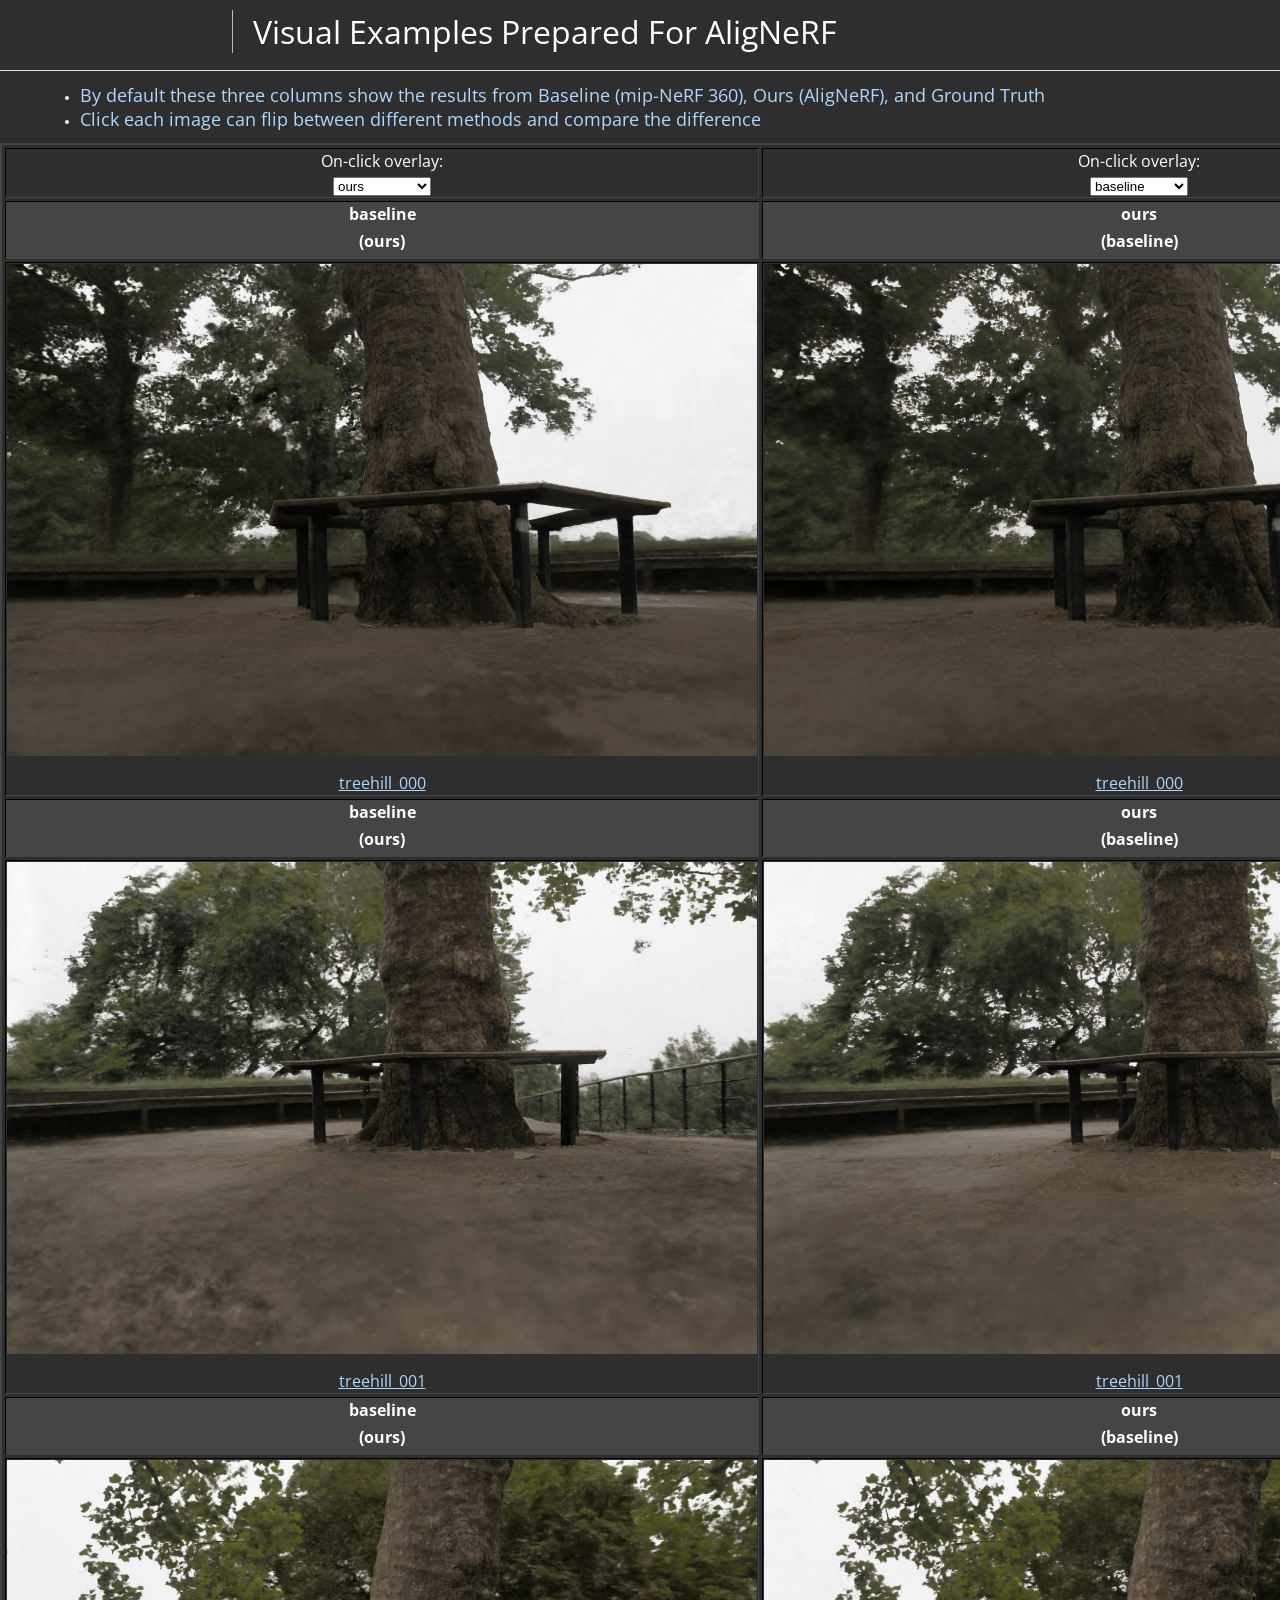
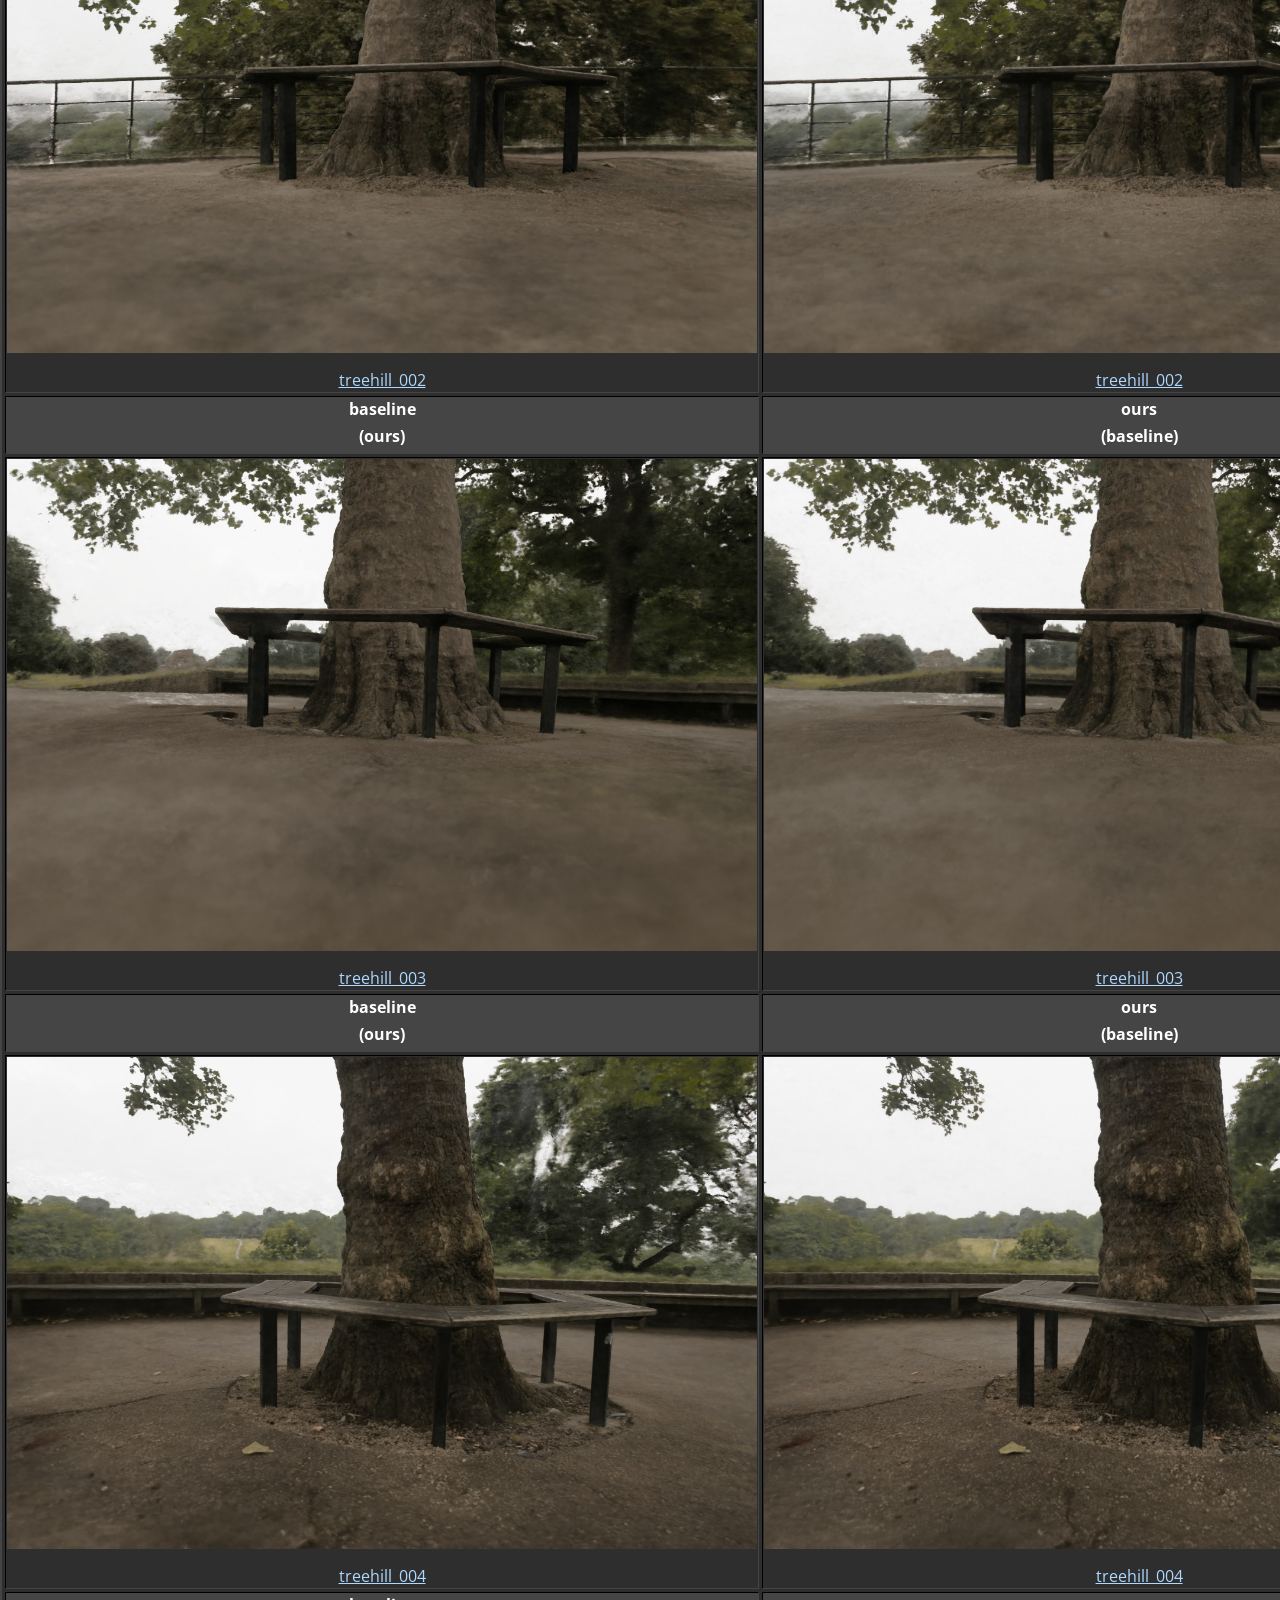
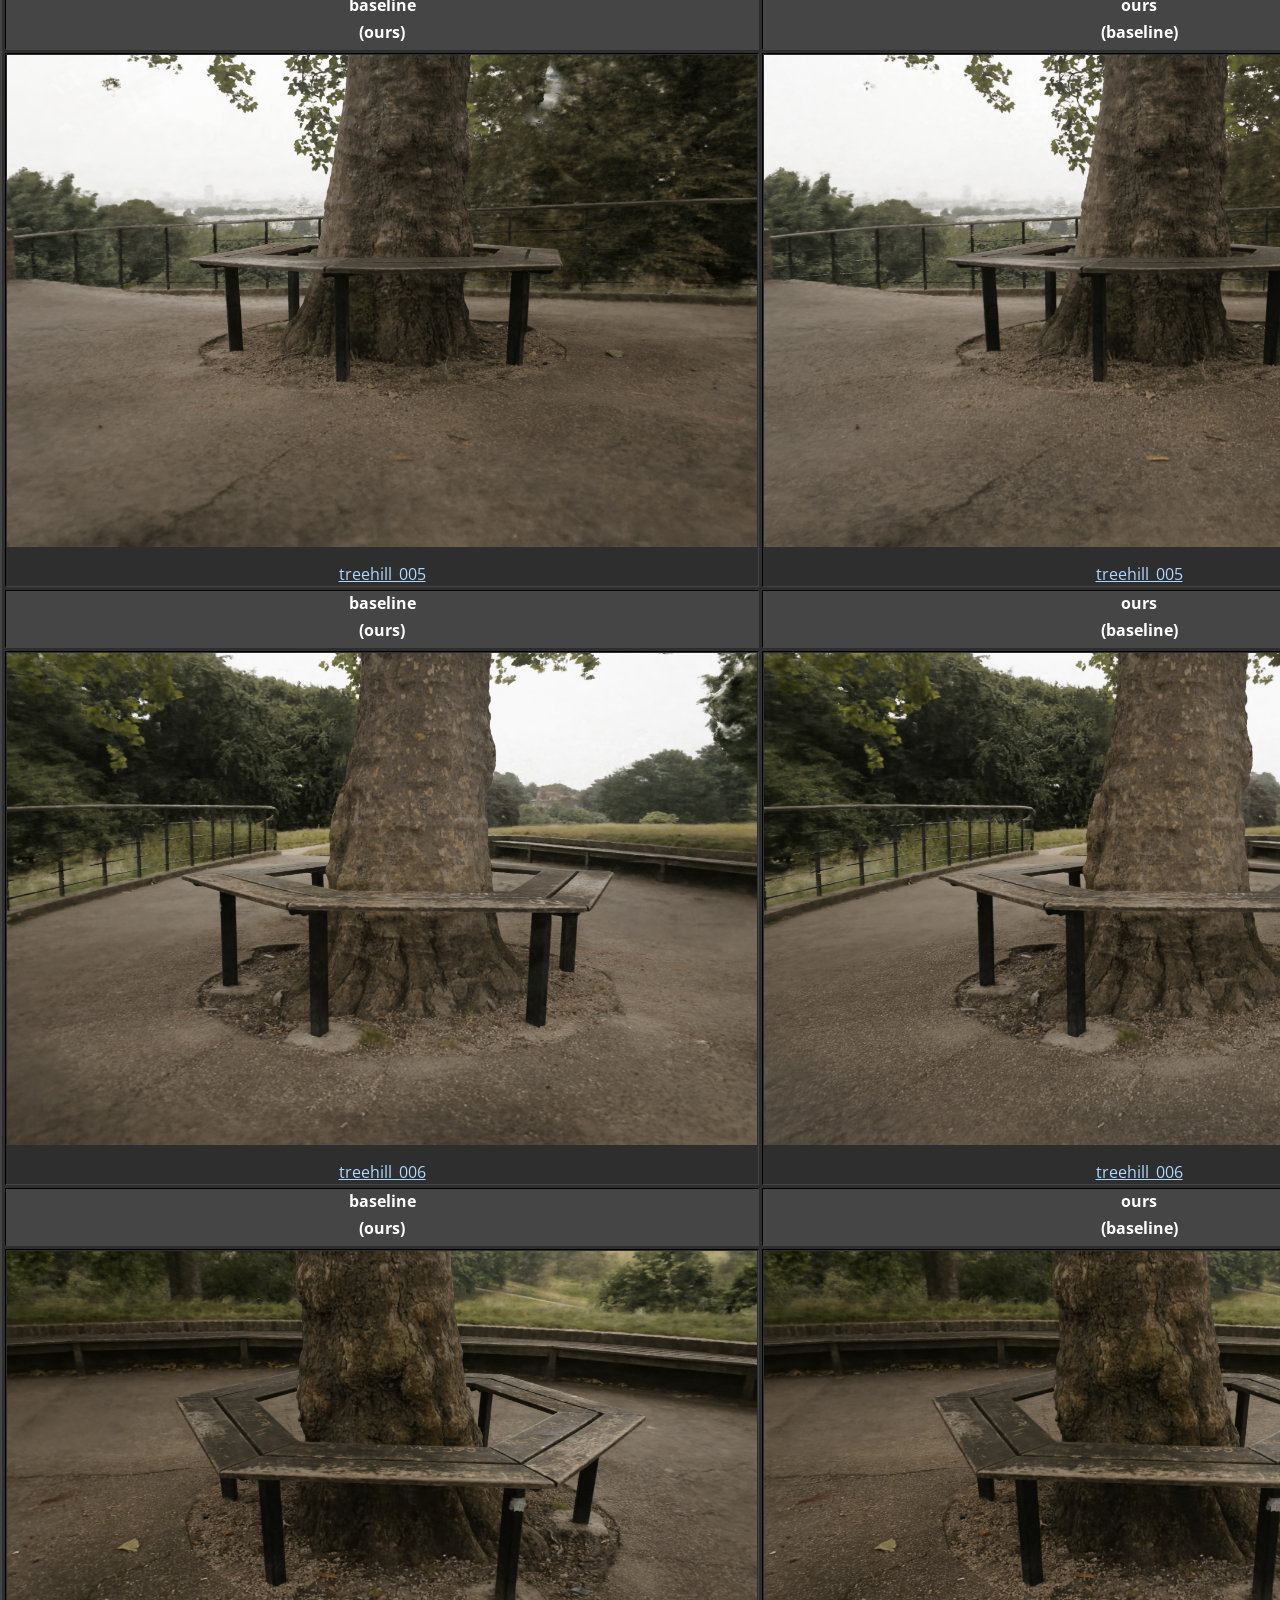
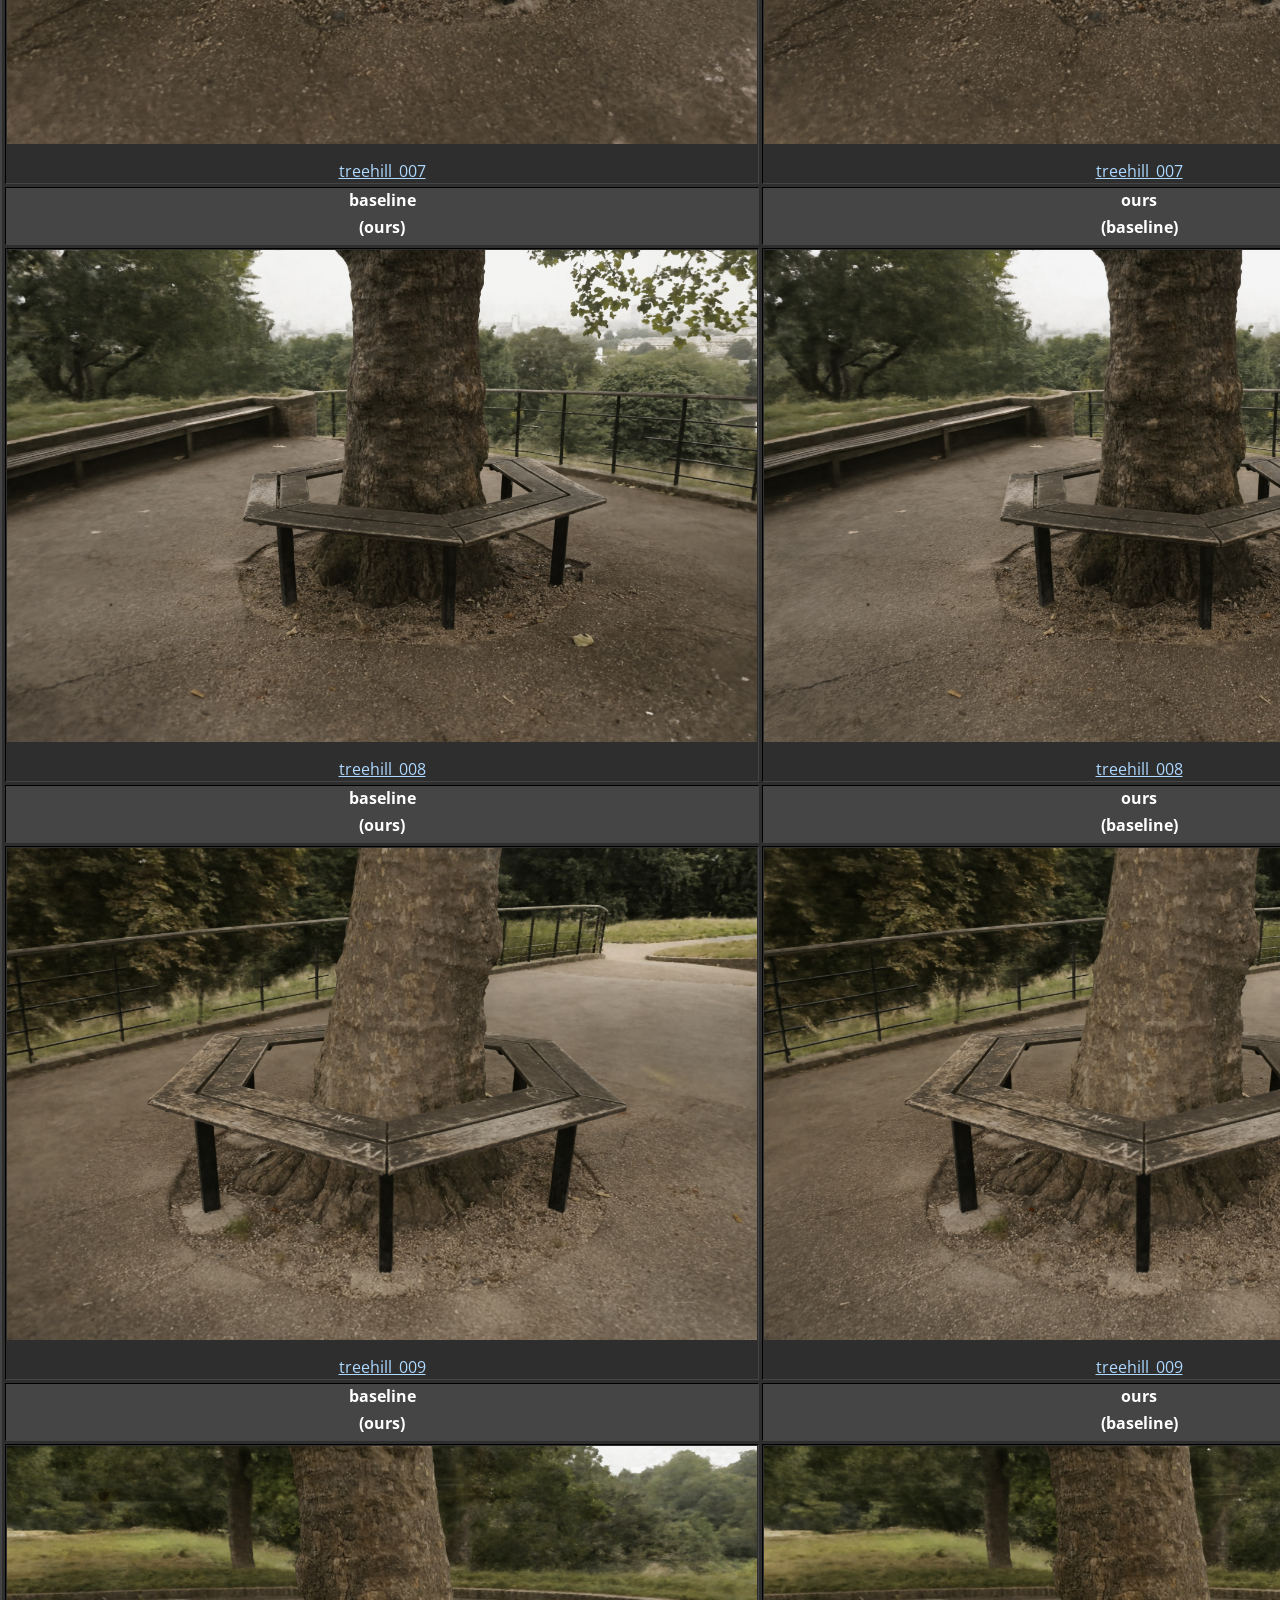
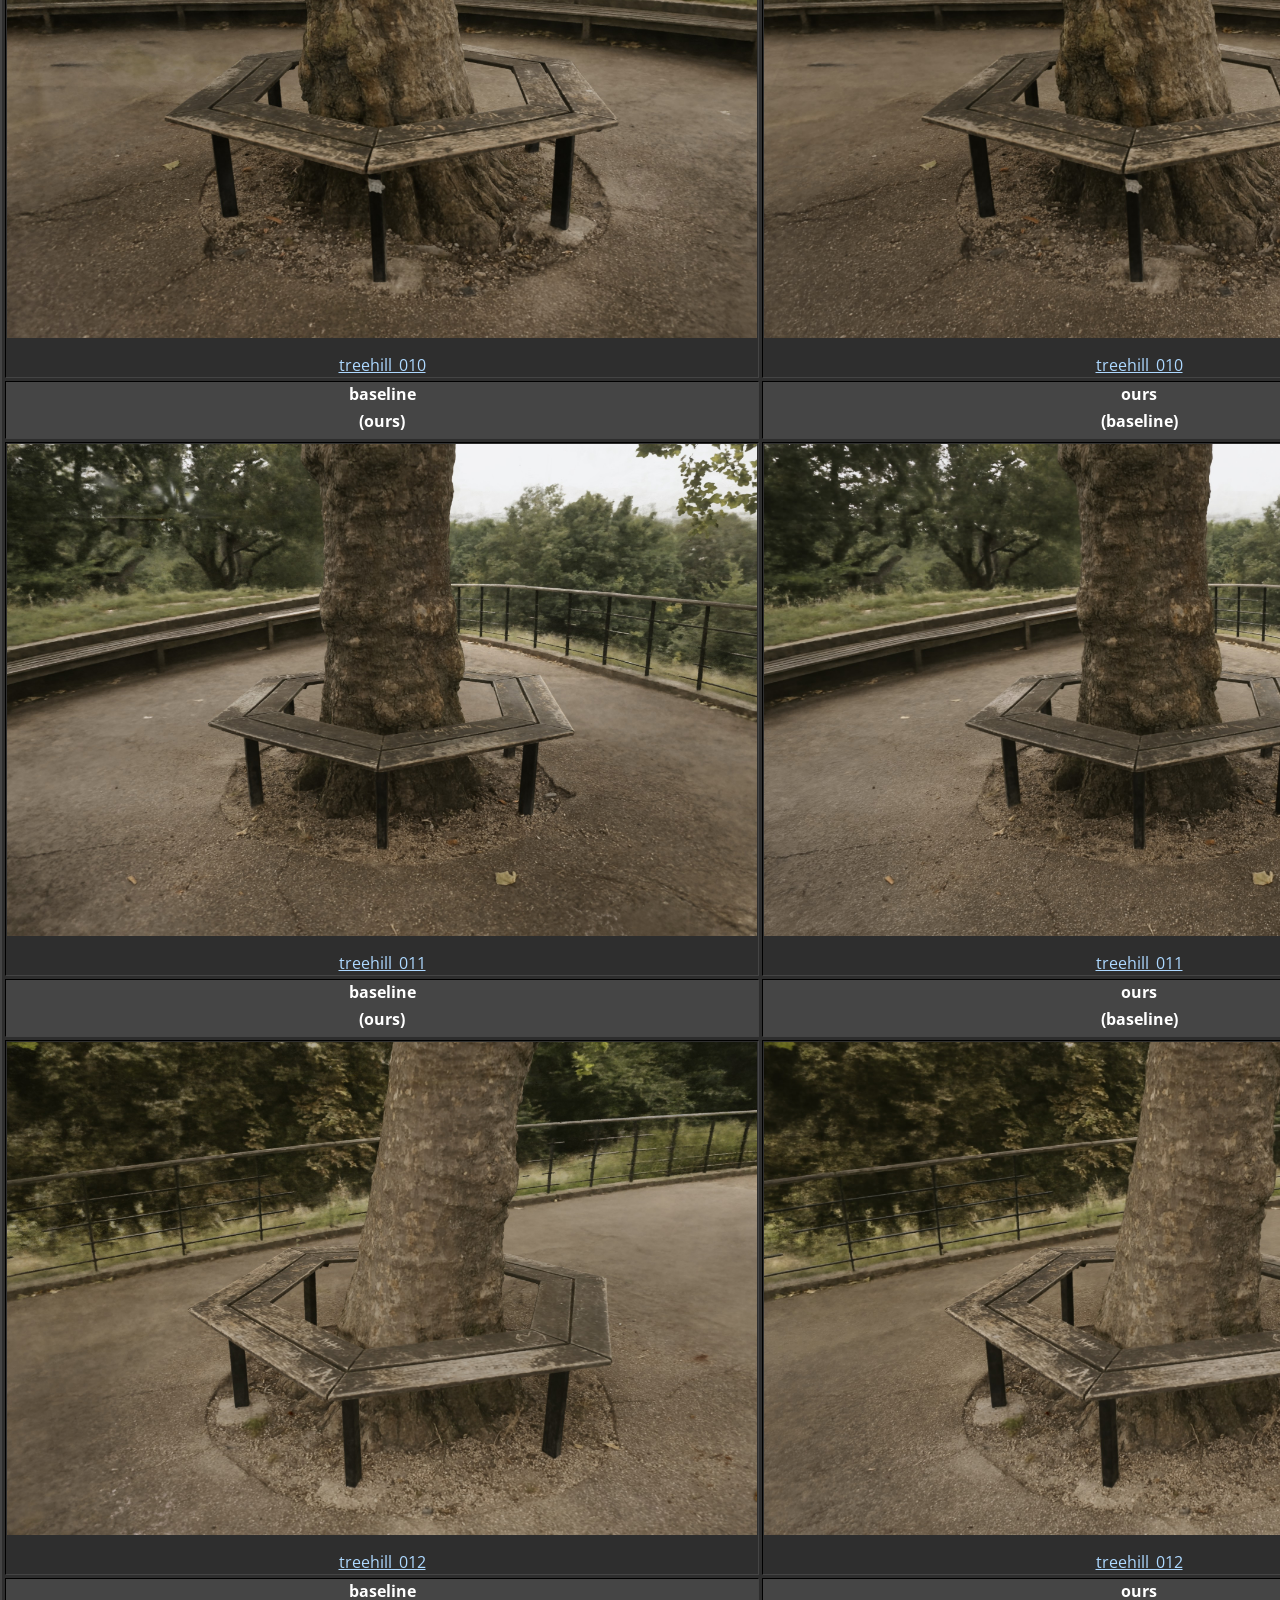
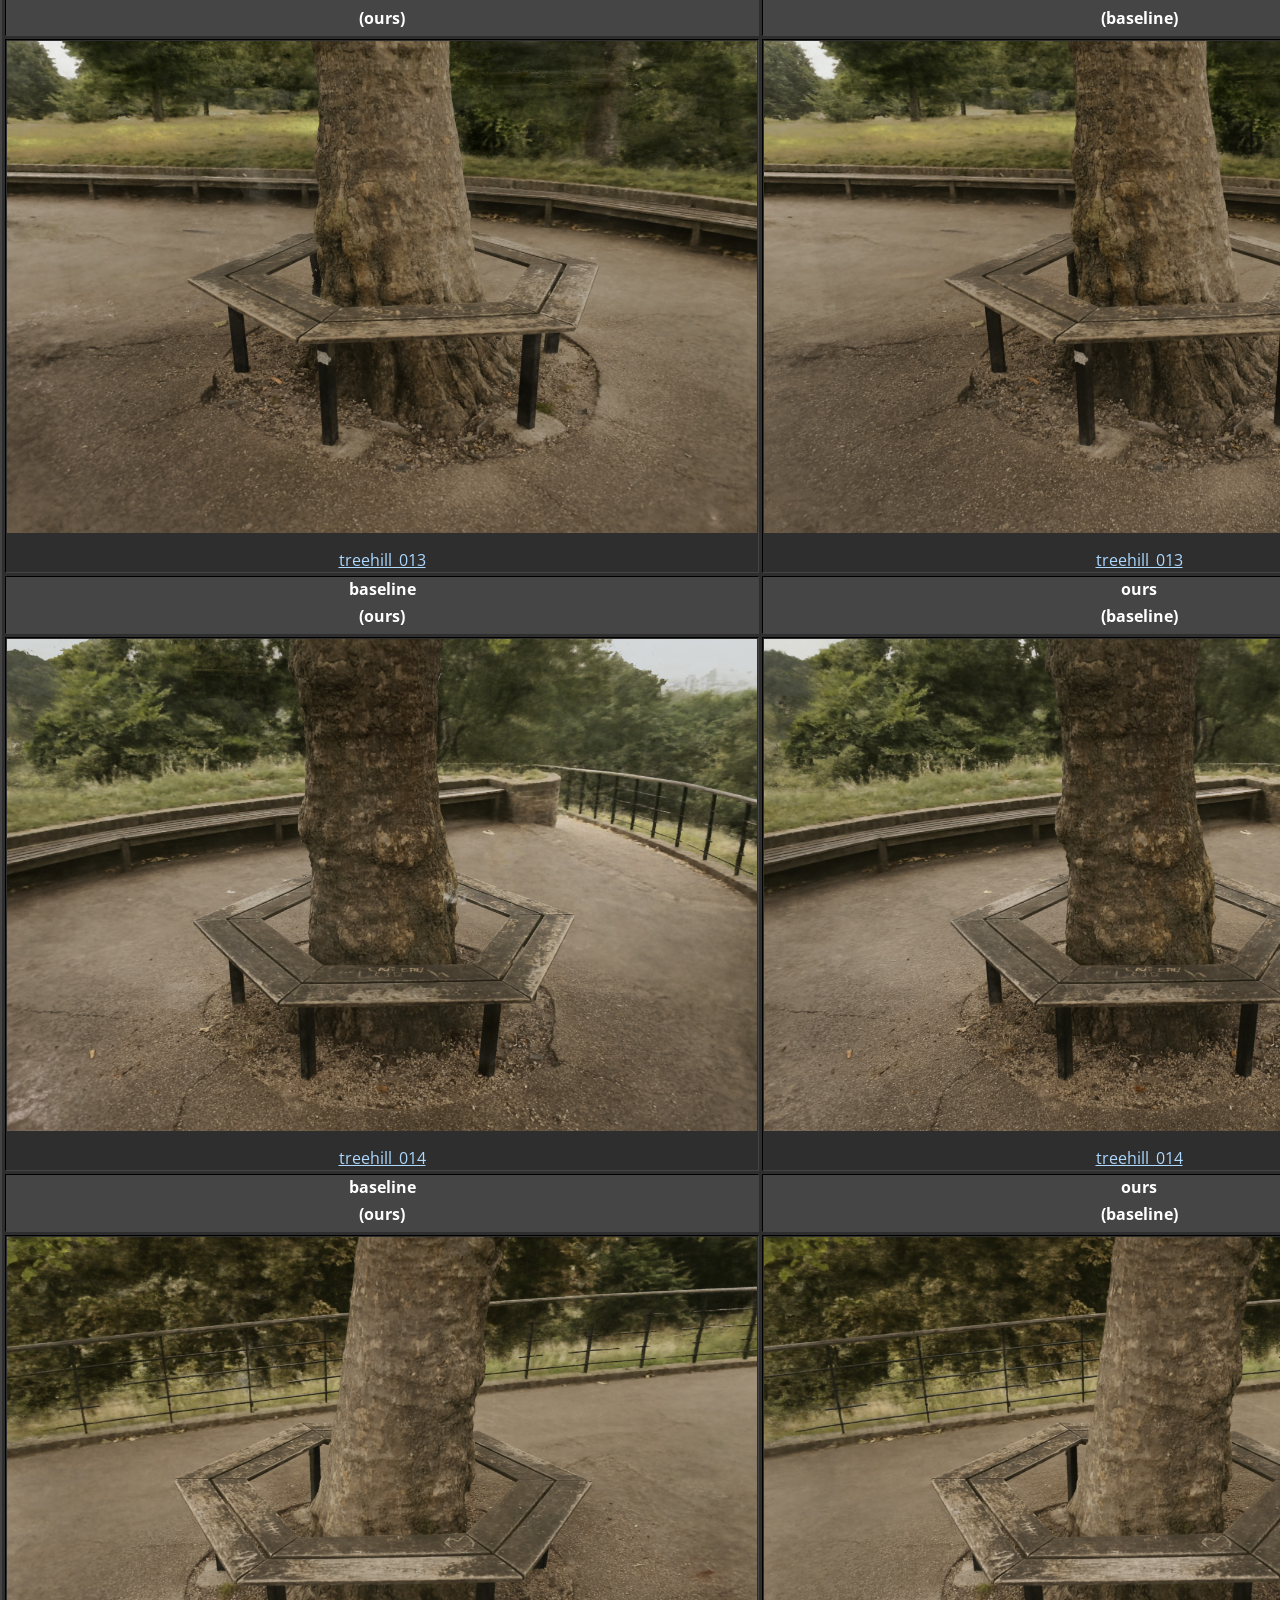
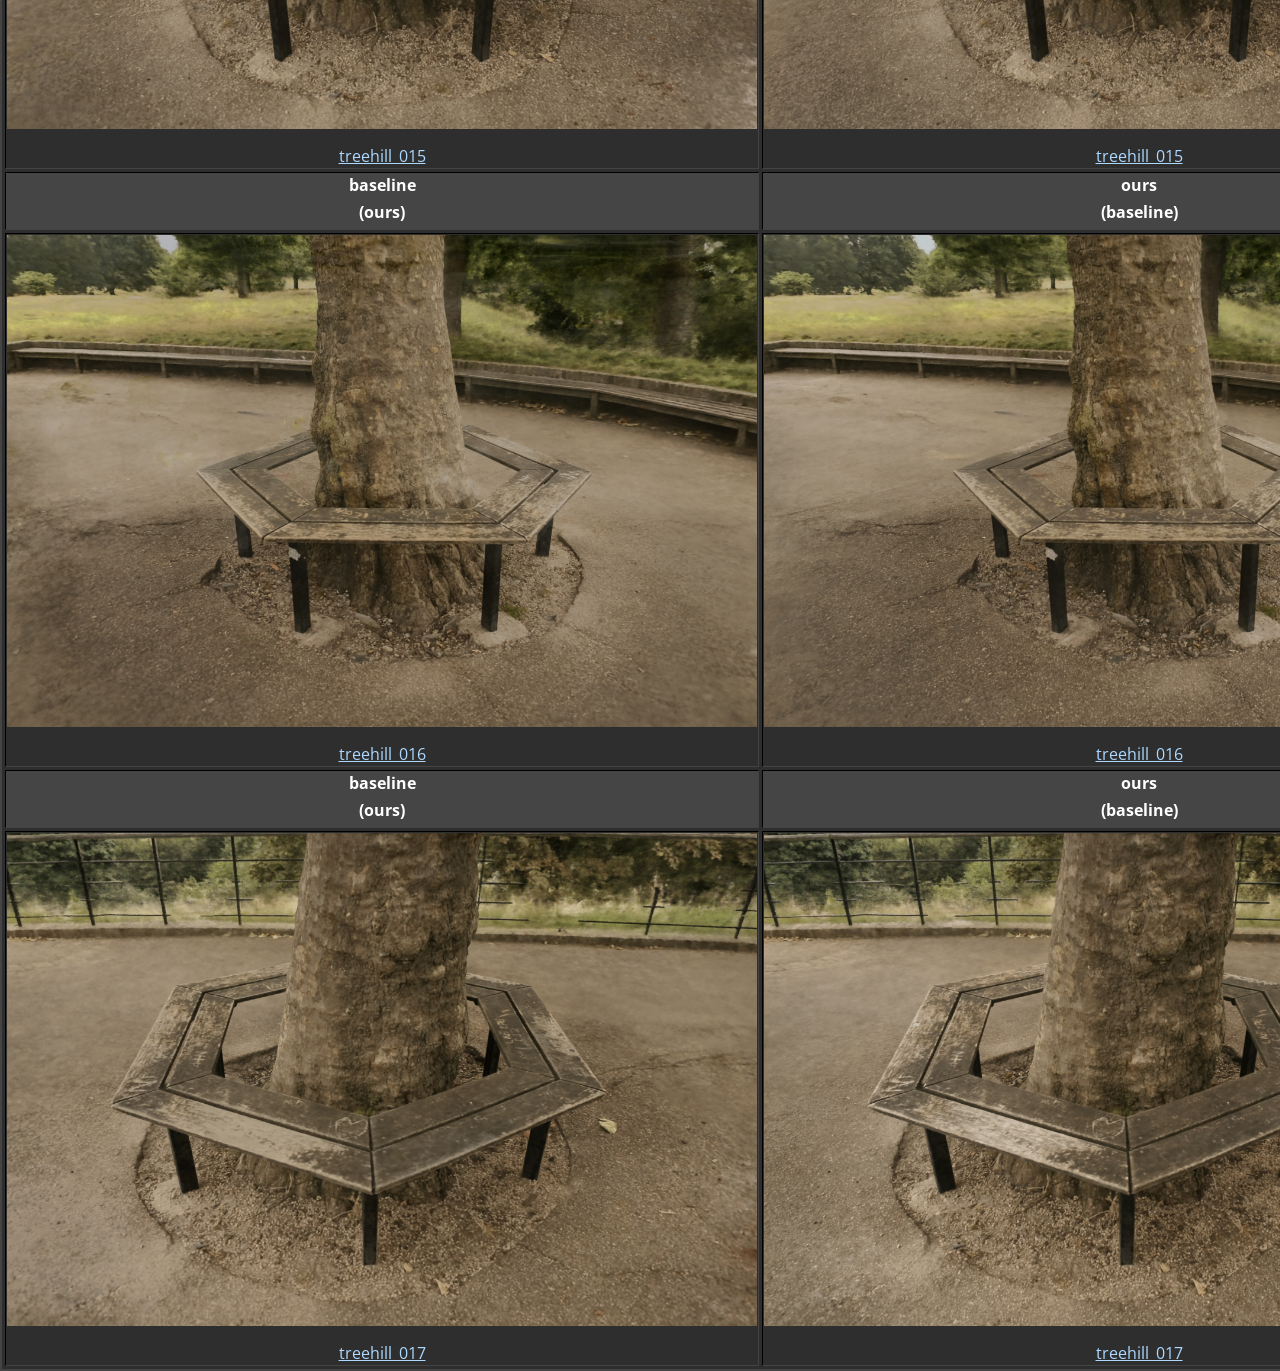
<file: alignerf/demo page (Prepared for reviewers)/demo.html>
<!DOCTYPE HTML PUBLIC '-//W3C//DTD HTML 4.01 Transitional//EN'>
<html lang="en">
<head>
<title>page_0001.html</title>
</head>
<body>
<style>/* Stylesheet for webpages which compare images in multiple directories. */

@import url("https://fonts.googleapis.com/css?family=Open+Sans:300,600,700");

/* Elements */

body {
    margin: 0;
    background-color: #2e2e2e;
}

h3 {
    color: #333;
    font-family: 'Open Sans', arial, sans-serif;
}

p {
    font-family: 'Open Sans', arial, sans-serif;
}

a {
    color: #add8ff;
}

td {
    text-align: center;
    color: #fff;
}

td > p {
    margin-bottom: 5px;
    margin-top: 0;
}

label {
    text-align: left;
}

/* IDs */

#images {
    margin-left: auto;
    margin-right: auto;
    margin-top: 10px;
    text-align: center;
    width: 800px;
}

#images > .image_wrapper {
    display: inline-block;
    margin: 15px;
    width: 770px;
}

#logo {
    display: inline-block;
    height: 60px;
    margin-top: 10px;
    width: 100px;
}

#logo > .image {
    background-repeat: no-repeat;
    background-size: contain;
    display: block;
    height: 50px;
    position: relative;
}

/* Classes */

.bold {
    font-weight: bold;
}

.bottom {
    position: absolute;
    top: 0;
    left: 0;
    z-index: 1;
}

.bottom_circle {
    z-index: 2;
}

.checkbox_field {
  align-items: baseline;
  display: flex;
  flex-direction: row;
}

.comparison_table {
    border: 2px solid #444;
    margin: 0 auto;
}

.comparison {
    cursor: pointer;
}

.comparison:hover {
    box-shadow:0 0 1px 1px #ddd;
}

.comparisons {
    height: 82px;
    margin: 0;
    padding: 0;
}

.comparisons_menu {
    height: 30px;
}

.comparisons > ul {
    padding: 10px;
}

.comparisons > ul li {
    background-color: #999;
    border-radius: 7px;
    color: white;
    display: inline-block;
    float: left;
    font-size: 82.5%;
    height: 28px;
    line-height: 1.9;
    list-style: none;
    margin: 0 15px 10px 0;
    padding: 0 12px;
    text-align: -webkit-match-parent;
}

.comparisons > ul li.top_active, .top_circle {
    background-color: #4285f4;
}

.comparisons > ul li.bottom_active, .bottom_circle {
    background-color: #db3236;
}

.header {
    background: #2e2e2e;
    border-bottom: 1px solid #e5e5e5;
    height: 70px;
    left: 0;
    position: relative;
    top: 0;
    width: 100%;
}

.hover_images .top_image,.bottom_image {
    width: 770px;
}

.image_wrapper > .hover_images {
    display: inline-block;
    position: relative;
}

.linksline {
    background: #454545;
    border-bottom: 1px solid #f2f2f2;
    color: #fff;
    font-family: 'Open Sans', Arial, sans-serif;
    font-size: 15px;
    font-weight: bold;
    min-height: 28px;
    overflow: hidden;
    padding: 0 12px;
    padding-top: 6px;
    text-align: center;
}

.log_info {
    font-family: 'Open Sans';
    color: #fff;
    margin: 10px auto;
    width: 1200px;
    font-size: 12px;
}

.menu {
    background: #fcfcfc;
    border-bottom: 1px solid #f2f2f2;
    color: #444;
    font-family: Arial, sans-serif;
    font-size: 11px;
    min-height: 28px;
    overflow: hidden;
    padding: 0 12px;
}

.menu > ul {
    -webkit-margin-start: 0;
    -webkit-margin-end: 0;
    left: 10%;
    list-style: none;
    margin: auto;
    max-width: 1250px;
    padding: 0;
    position: relative;
}

.menu > ul a {
    display: inline-block;
    text-decoration: underline;
}

.menu > ul li {
    color: #444;
    display: inline-block;
    float: left;
    height: 28px;
    line-height: 2.4;
    list-style: none;
    margin: 0 25px 0 0;
    text-align: -webkit-match-parent;
}

.table_header {
    background: #454545;
    color: #fff;
    font-family: 'Open Sans', Arial, sans-serif;
    font-size: 16px;
    font-weight: bold;
}

.table_cell_input {
    width: 100%;
}

.title {
    left: 10%;
    position: relative;
    min-width: 550px;
    width: 90%;
}

.title > p {
    border-left: 1px solid #babcc0;
    color: #fff;
    display: inline-block;
    font-family: 'Open Sans', arial, sans-serif;
    font-size: 2em;
    margin: 0;
    margin-top: 10px;
    padding-left: 20px;
    vertical-align: top;
    width: 800px;
}

.top {
    left: 0;
    position: relative;
    top: 0;
    z-index: 2;
}

.top:hover {
    opacity: 0;
}

.top_circle
.bottom_circle {
    border-radius: 7.5px;
    height: 15px;
    position: absolute;
    right: 40px;
    top: 30px;
    width: 15px;
}

.top_circle {
    z-index: 4;
}

.tag_area > button {
  display:block;
  font-size: 1.2em;
  width: 100%;
}

.tag_area > .pressed {
  background-color: gray;
  border-color: gray;
}
</style>
<div class="header">
<div class="title">
<a id="logo">
<div class="image">
</div>
</a>
<p>Visual Examples Prepared For AligNeRF</p>
</div>
</div>
<body onload="pageInit()">
<!-- <div class="linksline">
<a href="page_0001.html" class="page_link">Previous</a>
  Page 1 of 1  
<a href="page_0001.html" class="page_link">Next</a>
</div> -->
<div class="log_info">
    <!-- <a style="font-size: 24px;">Visual Examples Prepared For Submission 274</a> <br> -->
    <ul>
        <li> <a style="font-size: 18px;">By default these three columns show the results from Baseline (mip-NeRF 360), Ours (AligNeRF), and Ground Truth</a></li>
        <li><a style="font-size: 18px;">Click each image can flip between different methods and compare the difference</a></li>
    </ul>
</div>
<table class="comparison_table" border="1px" cellspacing="3">
<tr class="overlay_selection">
<td align="center">
<p>On-click overlay: </p>
<select id="baseline_overlay" onchange="overlaySelectionChanged(this)" data_default_overlay="../ours" data_rel_dir="../baseline">
<option value="">
<p>No Overlay</p>
<option value="../ours" data_ext="jpg" selected="selected">
<p>ours</p>
<option value="../ground_truth" data_ext="jpg">
<p>ground_truth</p>
</select>
</td>
<td align="center">
<p>On-click overlay: </p>
<select id="ours_overlay" onchange="overlaySelectionChanged(this)" data_default_overlay="../baseline" data_rel_dir="../ours">
<option value="">
<p>No Overlay</p>
<option value="../baseline" data_ext="jpg" selected="selected">
<p>baseline</p>
<option value="../ground_truth" data_ext="jpg">
<p>ground_truth</p>
</select>
</td>
<td align="center">
<p>On-click overlay: </p>
<select id="ground_truth_overlay" onchange="overlaySelectionChanged(this)" data_default_overlay="../ground_truth" data_rel_dir="../ground_truth">
<option value="">
<p>No Overlay</p>
<option value="../baseline" data_ext="jpg">
<p>baseline</p>
<option value="../ours" data_ext="jpg">
<p>ours</p>
</select>
</td>
</tr>
<tr class="table_header">
<td align="center" class="../baseline">
<p>baseline</p>
<p>(ours)</p>
</td>
<td align="center" class="../ours">
<p>ours</p>
<p>(baseline)</p>
</td>
<td align="center" class="../ground_truth">
<p>ground_truth</p>
<p>(ground_truth)</p>
</td>
</tr>
<tr>
<td>
<a name="baseline_treehill_000">
<img src="../baseline/treehill_000.jpg" id="../baseline/treehill_000.jpg" style="max-width:750px" draggable="false" onmousedown="updateImage(this,&quot;../baseline&quot;,&quot;treehill_000&quot;,&quot;jpg&quot;,Boolean(1))" onmouseup="updateImage(this,&quot;../baseline&quot;,&quot;treehill_000&quot;,&quot;jpg&quot;,Boolean(0))" oncontextmenu="updateImage(this,&quot;../baseline&quot;,&quot;treehill_000&quot;,&quot;jpg&quot;,Boolean(0))" onmouseout="updateImage(this,&quot;../baseline&quot;,&quot;treehill_000&quot;,&quot;jpg&quot;,Boolean(0))" />
</a>
<a class="self_link" href="single_image.html?stem=treehill_000" title="baseline / ours">
<p>treehill_000</p>
</a>
</td>
<td>
<a name="ours_treehill_000">
<img src="../ours/treehill_000.jpg" id="../ours/treehill_000.jpg" style="max-width:750px" draggable="false" onmousedown="updateImage(this,&quot;../ours&quot;,&quot;treehill_000&quot;,&quot;jpg&quot;,Boolean(1))" onmouseup="updateImage(this,&quot;../ours&quot;,&quot;treehill_000&quot;,&quot;jpg&quot;,Boolean(0))" oncontextmenu="updateImage(this,&quot;../ours&quot;,&quot;treehill_000&quot;,&quot;jpg&quot;,Boolean(0))" onmouseout="updateImage(this,&quot;../ours&quot;,&quot;treehill_000&quot;,&quot;jpg&quot;,Boolean(0))" />
</a>
<a class="self_link" href="single_image.html?stem=treehill_000" title="ours / baseline">
<p>treehill_000</p>
</a>
</td>
<td>
<a name="ground_truth_treehill_000">
<img src="../ground_truth/treehill_000.jpg" id="../ground_truth/treehill_000.jpg" style="max-width:750px" draggable="false" onmousedown="updateImage(this,&quot;../ground_truth&quot;,&quot;treehill_000&quot;,&quot;jpg&quot;,Boolean(1))" onmouseup="updateImage(this,&quot;../ground_truth&quot;,&quot;treehill_000&quot;,&quot;jpg&quot;,Boolean(0))" oncontextmenu="updateImage(this,&quot;../ground_truth&quot;,&quot;treehill_000&quot;,&quot;jpg&quot;,Boolean(0))" onmouseout="updateImage(this,&quot;../ground_truth&quot;,&quot;treehill_000&quot;,&quot;jpg&quot;,Boolean(0))" />
</a>
<a class="self_link" href="single_image.html?stem=treehill_000" title="ground_truth / ground_truth">
<p>treehill_000</p>
</a>
</td>
</tr>
<tr class="table_header">
<td align="center" class="../baseline">
<p>baseline</p>
<p>(ours)</p>
</td>
<td align="center" class="../ours">
<p>ours</p>
<p>(baseline)</p>
</td>
<td align="center" class="../ground_truth">
<p>ground_truth</p>
<p>(ground_truth)</p>
</td>
</tr>
<tr>
<td>
<a name="baseline_treehill_001">
<img src="../baseline/treehill_001.jpg" id="../baseline/treehill_001.jpg" style="max-width:750px" draggable="false" onmousedown="updateImage(this,&quot;../baseline&quot;,&quot;treehill_001&quot;,&quot;jpg&quot;,Boolean(1))" onmouseup="updateImage(this,&quot;../baseline&quot;,&quot;treehill_001&quot;,&quot;jpg&quot;,Boolean(0))" oncontextmenu="updateImage(this,&quot;../baseline&quot;,&quot;treehill_001&quot;,&quot;jpg&quot;,Boolean(0))" onmouseout="updateImage(this,&quot;../baseline&quot;,&quot;treehill_001&quot;,&quot;jpg&quot;,Boolean(0))" />
</a>
<a class="self_link" href="single_image.html?stem=treehill_001" title="baseline / ours">
<p>treehill_001</p>
</a>
</td>
<td>
<a name="ours_treehill_001">
<img src="../ours/treehill_001.jpg" id="../ours/treehill_001.jpg" style="max-width:750px" draggable="false" onmousedown="updateImage(this,&quot;../ours&quot;,&quot;treehill_001&quot;,&quot;jpg&quot;,Boolean(1))" onmouseup="updateImage(this,&quot;../ours&quot;,&quot;treehill_001&quot;,&quot;jpg&quot;,Boolean(0))" oncontextmenu="updateImage(this,&quot;../ours&quot;,&quot;treehill_001&quot;,&quot;jpg&quot;,Boolean(0))" onmouseout="updateImage(this,&quot;../ours&quot;,&quot;treehill_001&quot;,&quot;jpg&quot;,Boolean(0))" />
</a>
<a class="self_link" href="single_image.html?stem=treehill_001" title="ours / baseline">
<p>treehill_001</p>
</a>
</td>
<td>
<a name="ground_truth_treehill_001">
<img src="../ground_truth/treehill_001.jpg" id="../ground_truth/treehill_001.jpg" style="max-width:750px" draggable="false" onmousedown="updateImage(this,&quot;../ground_truth&quot;,&quot;treehill_001&quot;,&quot;jpg&quot;,Boolean(1))" onmouseup="updateImage(this,&quot;../ground_truth&quot;,&quot;treehill_001&quot;,&quot;jpg&quot;,Boolean(0))" oncontextmenu="updateImage(this,&quot;../ground_truth&quot;,&quot;treehill_001&quot;,&quot;jpg&quot;,Boolean(0))" onmouseout="updateImage(this,&quot;../ground_truth&quot;,&quot;treehill_001&quot;,&quot;jpg&quot;,Boolean(0))" />
</a>
<a class="self_link" href="single_image.html?stem=treehill_001" title="ground_truth / ground_truth">
<p>treehill_001</p>
</a>
</td>
</tr>
<tr class="table_header">
<td align="center" class="../baseline">
<p>baseline</p>
<p>(ours)</p>
</td>
<td align="center" class="../ours">
<p>ours</p>
<p>(baseline)</p>
</td>
<td align="center" class="../ground_truth">
<p>ground_truth</p>
<p>(ground_truth)</p>
</td>
</tr>
<tr>
<td>
<a name="baseline_treehill_002">
<img src="../baseline/treehill_002.jpg" id="../baseline/treehill_002.jpg" style="max-width:750px" draggable="false" onmousedown="updateImage(this,&quot;../baseline&quot;,&quot;treehill_002&quot;,&quot;jpg&quot;,Boolean(1))" onmouseup="updateImage(this,&quot;../baseline&quot;,&quot;treehill_002&quot;,&quot;jpg&quot;,Boolean(0))" oncontextmenu="updateImage(this,&quot;../baseline&quot;,&quot;treehill_002&quot;,&quot;jpg&quot;,Boolean(0))" onmouseout="updateImage(this,&quot;../baseline&quot;,&quot;treehill_002&quot;,&quot;jpg&quot;,Boolean(0))" />
</a>
<a class="self_link" href="single_image.html?stem=treehill_002" title="baseline / ours">
<p>treehill_002</p>
</a>
</td>
<td>
<a name="ours_treehill_002">
<img src="../ours/treehill_002.jpg" id="../ours/treehill_002.jpg" style="max-width:750px" draggable="false" onmousedown="updateImage(this,&quot;../ours&quot;,&quot;treehill_002&quot;,&quot;jpg&quot;,Boolean(1))" onmouseup="updateImage(this,&quot;../ours&quot;,&quot;treehill_002&quot;,&quot;jpg&quot;,Boolean(0))" oncontextmenu="updateImage(this,&quot;../ours&quot;,&quot;treehill_002&quot;,&quot;jpg&quot;,Boolean(0))" onmouseout="updateImage(this,&quot;../ours&quot;,&quot;treehill_002&quot;,&quot;jpg&quot;,Boolean(0))" />
</a>
<a class="self_link" href="single_image.html?stem=treehill_002" title="ours / baseline">
<p>treehill_002</p>
</a>
</td>
<td>
<a name="ground_truth_treehill_002">
<img src="../ground_truth/treehill_002.jpg" id="../ground_truth/treehill_002.jpg" style="max-width:750px" draggable="false" onmousedown="updateImage(this,&quot;../ground_truth&quot;,&quot;treehill_002&quot;,&quot;jpg&quot;,Boolean(1))" onmouseup="updateImage(this,&quot;../ground_truth&quot;,&quot;treehill_002&quot;,&quot;jpg&quot;,Boolean(0))" oncontextmenu="updateImage(this,&quot;../ground_truth&quot;,&quot;treehill_002&quot;,&quot;jpg&quot;,Boolean(0))" onmouseout="updateImage(this,&quot;../ground_truth&quot;,&quot;treehill_002&quot;,&quot;jpg&quot;,Boolean(0))" />
</a>
<a class="self_link" href="single_image.html?stem=treehill_002" title="ground_truth / ground_truth">
<p>treehill_002</p>
</a>
</td>
</tr>
<tr class="table_header">
<td align="center" class="../baseline">
<p>baseline</p>
<p>(ours)</p>
</td>
<td align="center" class="../ours">
<p>ours</p>
<p>(baseline)</p>
</td>
<td align="center" class="../ground_truth">
<p>ground_truth</p>
<p>(ground_truth)</p>
</td>
</tr>
<tr>
<td>
<a name="baseline_treehill_003">
<img src="../baseline/treehill_003.jpg" id="../baseline/treehill_003.jpg" style="max-width:750px" draggable="false" onmousedown="updateImage(this,&quot;../baseline&quot;,&quot;treehill_003&quot;,&quot;jpg&quot;,Boolean(1))" onmouseup="updateImage(this,&quot;../baseline&quot;,&quot;treehill_003&quot;,&quot;jpg&quot;,Boolean(0))" oncontextmenu="updateImage(this,&quot;../baseline&quot;,&quot;treehill_003&quot;,&quot;jpg&quot;,Boolean(0))" onmouseout="updateImage(this,&quot;../baseline&quot;,&quot;treehill_003&quot;,&quot;jpg&quot;,Boolean(0))" />
</a>
<a class="self_link" href="single_image.html?stem=treehill_003" title="baseline / ours">
<p>treehill_003</p>
</a>
</td>
<td>
<a name="ours_treehill_003">
<img src="../ours/treehill_003.jpg" id="../ours/treehill_003.jpg" style="max-width:750px" draggable="false" onmousedown="updateImage(this,&quot;../ours&quot;,&quot;treehill_003&quot;,&quot;jpg&quot;,Boolean(1))" onmouseup="updateImage(this,&quot;../ours&quot;,&quot;treehill_003&quot;,&quot;jpg&quot;,Boolean(0))" oncontextmenu="updateImage(this,&quot;../ours&quot;,&quot;treehill_003&quot;,&quot;jpg&quot;,Boolean(0))" onmouseout="updateImage(this,&quot;../ours&quot;,&quot;treehill_003&quot;,&quot;jpg&quot;,Boolean(0))" />
</a>
<a class="self_link" href="single_image.html?stem=treehill_003" title="ours / baseline">
<p>treehill_003</p>
</a>
</td>
<td>
<a name="ground_truth_treehill_003">
<img src="../ground_truth/treehill_003.jpg" id="../ground_truth/treehill_003.jpg" style="max-width:750px" draggable="false" onmousedown="updateImage(this,&quot;../ground_truth&quot;,&quot;treehill_003&quot;,&quot;jpg&quot;,Boolean(1))" onmouseup="updateImage(this,&quot;../ground_truth&quot;,&quot;treehill_003&quot;,&quot;jpg&quot;,Boolean(0))" oncontextmenu="updateImage(this,&quot;../ground_truth&quot;,&quot;treehill_003&quot;,&quot;jpg&quot;,Boolean(0))" onmouseout="updateImage(this,&quot;../ground_truth&quot;,&quot;treehill_003&quot;,&quot;jpg&quot;,Boolean(0))" />
</a>
<a class="self_link" href="single_image.html?stem=treehill_003" title="ground_truth / ground_truth">
<p>treehill_003</p>
</a>
</td>
</tr>
<tr class="table_header">
<td align="center" class="../baseline">
<p>baseline</p>
<p>(ours)</p>
</td>
<td align="center" class="../ours">
<p>ours</p>
<p>(baseline)</p>
</td>
<td align="center" class="../ground_truth">
<p>ground_truth</p>
<p>(ground_truth)</p>
</td>
</tr>
<tr>
<td>
<a name="baseline_treehill_004">
<img src="../baseline/treehill_004.jpg" id="../baseline/treehill_004.jpg" style="max-width:750px" draggable="false" onmousedown="updateImage(this,&quot;../baseline&quot;,&quot;treehill_004&quot;,&quot;jpg&quot;,Boolean(1))" onmouseup="updateImage(this,&quot;../baseline&quot;,&quot;treehill_004&quot;,&quot;jpg&quot;,Boolean(0))" oncontextmenu="updateImage(this,&quot;../baseline&quot;,&quot;treehill_004&quot;,&quot;jpg&quot;,Boolean(0))" onmouseout="updateImage(this,&quot;../baseline&quot;,&quot;treehill_004&quot;,&quot;jpg&quot;,Boolean(0))" />
</a>
<a class="self_link" href="single_image.html?stem=treehill_004" title="baseline / ours">
<p>treehill_004</p>
</a>
</td>
<td>
<a name="ours_treehill_004">
<img src="../ours/treehill_004.jpg" id="../ours/treehill_004.jpg" style="max-width:750px" draggable="false" onmousedown="updateImage(this,&quot;../ours&quot;,&quot;treehill_004&quot;,&quot;jpg&quot;,Boolean(1))" onmouseup="updateImage(this,&quot;../ours&quot;,&quot;treehill_004&quot;,&quot;jpg&quot;,Boolean(0))" oncontextmenu="updateImage(this,&quot;../ours&quot;,&quot;treehill_004&quot;,&quot;jpg&quot;,Boolean(0))" onmouseout="updateImage(this,&quot;../ours&quot;,&quot;treehill_004&quot;,&quot;jpg&quot;,Boolean(0))" />
</a>
<a class="self_link" href="single_image.html?stem=treehill_004" title="ours / baseline">
<p>treehill_004</p>
</a>
</td>
<td>
<a name="ground_truth_treehill_004">
<img src="../ground_truth/treehill_004.jpg" id="../ground_truth/treehill_004.jpg" style="max-width:750px" draggable="false" onmousedown="updateImage(this,&quot;../ground_truth&quot;,&quot;treehill_004&quot;,&quot;jpg&quot;,Boolean(1))" onmouseup="updateImage(this,&quot;../ground_truth&quot;,&quot;treehill_004&quot;,&quot;jpg&quot;,Boolean(0))" oncontextmenu="updateImage(this,&quot;../ground_truth&quot;,&quot;treehill_004&quot;,&quot;jpg&quot;,Boolean(0))" onmouseout="updateImage(this,&quot;../ground_truth&quot;,&quot;treehill_004&quot;,&quot;jpg&quot;,Boolean(0))" />
</a>
<a class="self_link" href="single_image.html?stem=treehill_004" title="ground_truth / ground_truth">
<p>treehill_004</p>
</a>
</td>
</tr>
<tr class="table_header">
<td align="center" class="../baseline">
<p>baseline</p>
<p>(ours)</p>
</td>
<td align="center" class="../ours">
<p>ours</p>
<p>(baseline)</p>
</td>
<td align="center" class="../ground_truth">
<p>ground_truth</p>
<p>(ground_truth)</p>
</td>
</tr>
<tr>
<td>
<a name="baseline_treehill_005">
<img src="../baseline/treehill_005.jpg" id="../baseline/treehill_005.jpg" style="max-width:750px" draggable="false" onmousedown="updateImage(this,&quot;../baseline&quot;,&quot;treehill_005&quot;,&quot;jpg&quot;,Boolean(1))" onmouseup="updateImage(this,&quot;../baseline&quot;,&quot;treehill_005&quot;,&quot;jpg&quot;,Boolean(0))" oncontextmenu="updateImage(this,&quot;../baseline&quot;,&quot;treehill_005&quot;,&quot;jpg&quot;,Boolean(0))" onmouseout="updateImage(this,&quot;../baseline&quot;,&quot;treehill_005&quot;,&quot;jpg&quot;,Boolean(0))" />
</a>
<a class="self_link" href="single_image.html?stem=treehill_005" title="baseline / ours">
<p>treehill_005</p>
</a>
</td>
<td>
<a name="ours_treehill_005">
<img src="../ours/treehill_005.jpg" id="../ours/treehill_005.jpg" style="max-width:750px" draggable="false" onmousedown="updateImage(this,&quot;../ours&quot;,&quot;treehill_005&quot;,&quot;jpg&quot;,Boolean(1))" onmouseup="updateImage(this,&quot;../ours&quot;,&quot;treehill_005&quot;,&quot;jpg&quot;,Boolean(0))" oncontextmenu="updateImage(this,&quot;../ours&quot;,&quot;treehill_005&quot;,&quot;jpg&quot;,Boolean(0))" onmouseout="updateImage(this,&quot;../ours&quot;,&quot;treehill_005&quot;,&quot;jpg&quot;,Boolean(0))" />
</a>
<a class="self_link" href="single_image.html?stem=treehill_005" title="ours / baseline">
<p>treehill_005</p>
</a>
</td>
<td>
<a name="ground_truth_treehill_005">
<img src="../ground_truth/treehill_005.jpg" id="../ground_truth/treehill_005.jpg" style="max-width:750px" draggable="false" onmousedown="updateImage(this,&quot;../ground_truth&quot;,&quot;treehill_005&quot;,&quot;jpg&quot;,Boolean(1))" onmouseup="updateImage(this,&quot;../ground_truth&quot;,&quot;treehill_005&quot;,&quot;jpg&quot;,Boolean(0))" oncontextmenu="updateImage(this,&quot;../ground_truth&quot;,&quot;treehill_005&quot;,&quot;jpg&quot;,Boolean(0))" onmouseout="updateImage(this,&quot;../ground_truth&quot;,&quot;treehill_005&quot;,&quot;jpg&quot;,Boolean(0))" />
</a>
<a class="self_link" href="single_image.html?stem=treehill_005" title="ground_truth / ground_truth">
<p>treehill_005</p>
</a>
</td>
</tr>
<tr class="table_header">
<td align="center" class="../baseline">
<p>baseline</p>
<p>(ours)</p>
</td>
<td align="center" class="../ours">
<p>ours</p>
<p>(baseline)</p>
</td>
<td align="center" class="../ground_truth">
<p>ground_truth</p>
<p>(ground_truth)</p>
</td>
</tr>
<tr>
<td>
<a name="baseline_treehill_006">
<img src="../baseline/treehill_006.jpg" id="../baseline/treehill_006.jpg" style="max-width:750px" draggable="false" onmousedown="updateImage(this,&quot;../baseline&quot;,&quot;treehill_006&quot;,&quot;jpg&quot;,Boolean(1))" onmouseup="updateImage(this,&quot;../baseline&quot;,&quot;treehill_006&quot;,&quot;jpg&quot;,Boolean(0))" oncontextmenu="updateImage(this,&quot;../baseline&quot;,&quot;treehill_006&quot;,&quot;jpg&quot;,Boolean(0))" onmouseout="updateImage(this,&quot;../baseline&quot;,&quot;treehill_006&quot;,&quot;jpg&quot;,Boolean(0))" />
</a>
<a class="self_link" href="single_image.html?stem=treehill_006" title="baseline / ours">
<p>treehill_006</p>
</a>
</td>
<td>
<a name="ours_treehill_006">
<img src="../ours/treehill_006.jpg" id="../ours/treehill_006.jpg" style="max-width:750px" draggable="false" onmousedown="updateImage(this,&quot;../ours&quot;,&quot;treehill_006&quot;,&quot;jpg&quot;,Boolean(1))" onmouseup="updateImage(this,&quot;../ours&quot;,&quot;treehill_006&quot;,&quot;jpg&quot;,Boolean(0))" oncontextmenu="updateImage(this,&quot;../ours&quot;,&quot;treehill_006&quot;,&quot;jpg&quot;,Boolean(0))" onmouseout="updateImage(this,&quot;../ours&quot;,&quot;treehill_006&quot;,&quot;jpg&quot;,Boolean(0))" />
</a>
<a class="self_link" href="single_image.html?stem=treehill_006" title="ours / baseline">
<p>treehill_006</p>
</a>
</td>
<td>
<a name="ground_truth_treehill_006">
<img src="../ground_truth/treehill_006.jpg" id="../ground_truth/treehill_006.jpg" style="max-width:750px" draggable="false" onmousedown="updateImage(this,&quot;../ground_truth&quot;,&quot;treehill_006&quot;,&quot;jpg&quot;,Boolean(1))" onmouseup="updateImage(this,&quot;../ground_truth&quot;,&quot;treehill_006&quot;,&quot;jpg&quot;,Boolean(0))" oncontextmenu="updateImage(this,&quot;../ground_truth&quot;,&quot;treehill_006&quot;,&quot;jpg&quot;,Boolean(0))" onmouseout="updateImage(this,&quot;../ground_truth&quot;,&quot;treehill_006&quot;,&quot;jpg&quot;,Boolean(0))" />
</a>
<a class="self_link" href="single_image.html?stem=treehill_006" title="ground_truth / ground_truth">
<p>treehill_006</p>
</a>
</td>
</tr>
<tr class="table_header">
<td align="center" class="../baseline">
<p>baseline</p>
<p>(ours)</p>
</td>
<td align="center" class="../ours">
<p>ours</p>
<p>(baseline)</p>
</td>
<td align="center" class="../ground_truth">
<p>ground_truth</p>
<p>(ground_truth)</p>
</td>
</tr>
<tr>
<td>
<a name="baseline_treehill_007">
<img src="../baseline/treehill_007.jpg" id="../baseline/treehill_007.jpg" style="max-width:750px" draggable="false" onmousedown="updateImage(this,&quot;../baseline&quot;,&quot;treehill_007&quot;,&quot;jpg&quot;,Boolean(1))" onmouseup="updateImage(this,&quot;../baseline&quot;,&quot;treehill_007&quot;,&quot;jpg&quot;,Boolean(0))" oncontextmenu="updateImage(this,&quot;../baseline&quot;,&quot;treehill_007&quot;,&quot;jpg&quot;,Boolean(0))" onmouseout="updateImage(this,&quot;../baseline&quot;,&quot;treehill_007&quot;,&quot;jpg&quot;,Boolean(0))" />
</a>
<a class="self_link" href="single_image.html?stem=treehill_007" title="baseline / ours">
<p>treehill_007</p>
</a>
</td>
<td>
<a name="ours_treehill_007">
<img src="../ours/treehill_007.jpg" id="../ours/treehill_007.jpg" style="max-width:750px" draggable="false" onmousedown="updateImage(this,&quot;../ours&quot;,&quot;treehill_007&quot;,&quot;jpg&quot;,Boolean(1))" onmouseup="updateImage(this,&quot;../ours&quot;,&quot;treehill_007&quot;,&quot;jpg&quot;,Boolean(0))" oncontextmenu="updateImage(this,&quot;../ours&quot;,&quot;treehill_007&quot;,&quot;jpg&quot;,Boolean(0))" onmouseout="updateImage(this,&quot;../ours&quot;,&quot;treehill_007&quot;,&quot;jpg&quot;,Boolean(0))" />
</a>
<a class="self_link" href="single_image.html?stem=treehill_007" title="ours / baseline">
<p>treehill_007</p>
</a>
</td>
<td>
<a name="ground_truth_treehill_007">
<img src="../ground_truth/treehill_007.jpg" id="../ground_truth/treehill_007.jpg" style="max-width:750px" draggable="false" onmousedown="updateImage(this,&quot;../ground_truth&quot;,&quot;treehill_007&quot;,&quot;jpg&quot;,Boolean(1))" onmouseup="updateImage(this,&quot;../ground_truth&quot;,&quot;treehill_007&quot;,&quot;jpg&quot;,Boolean(0))" oncontextmenu="updateImage(this,&quot;../ground_truth&quot;,&quot;treehill_007&quot;,&quot;jpg&quot;,Boolean(0))" onmouseout="updateImage(this,&quot;../ground_truth&quot;,&quot;treehill_007&quot;,&quot;jpg&quot;,Boolean(0))" />
</a>
<a class="self_link" href="single_image.html?stem=treehill_007" title="ground_truth / ground_truth">
<p>treehill_007</p>
</a>
</td>
</tr>
<tr class="table_header">
<td align="center" class="../baseline">
<p>baseline</p>
<p>(ours)</p>
</td>
<td align="center" class="../ours">
<p>ours</p>
<p>(baseline)</p>
</td>
<td align="center" class="../ground_truth">
<p>ground_truth</p>
<p>(ground_truth)</p>
</td>
</tr>
<tr>
<td>
<a name="baseline_treehill_008">
<img src="../baseline/treehill_008.jpg" id="../baseline/treehill_008.jpg" style="max-width:750px" draggable="false" onmousedown="updateImage(this,&quot;../baseline&quot;,&quot;treehill_008&quot;,&quot;jpg&quot;,Boolean(1))" onmouseup="updateImage(this,&quot;../baseline&quot;,&quot;treehill_008&quot;,&quot;jpg&quot;,Boolean(0))" oncontextmenu="updateImage(this,&quot;../baseline&quot;,&quot;treehill_008&quot;,&quot;jpg&quot;,Boolean(0))" onmouseout="updateImage(this,&quot;../baseline&quot;,&quot;treehill_008&quot;,&quot;jpg&quot;,Boolean(0))" />
</a>
<a class="self_link" href="single_image.html?stem=treehill_008" title="baseline / ours">
<p>treehill_008</p>
</a>
</td>
<td>
<a name="ours_treehill_008">
<img src="../ours/treehill_008.jpg" id="../ours/treehill_008.jpg" style="max-width:750px" draggable="false" onmousedown="updateImage(this,&quot;../ours&quot;,&quot;treehill_008&quot;,&quot;jpg&quot;,Boolean(1))" onmouseup="updateImage(this,&quot;../ours&quot;,&quot;treehill_008&quot;,&quot;jpg&quot;,Boolean(0))" oncontextmenu="updateImage(this,&quot;../ours&quot;,&quot;treehill_008&quot;,&quot;jpg&quot;,Boolean(0))" onmouseout="updateImage(this,&quot;../ours&quot;,&quot;treehill_008&quot;,&quot;jpg&quot;,Boolean(0))" />
</a>
<a class="self_link" href="single_image.html?stem=treehill_008" title="ours / baseline">
<p>treehill_008</p>
</a>
</td>
<td>
<a name="ground_truth_treehill_008">
<img src="../ground_truth/treehill_008.jpg" id="../ground_truth/treehill_008.jpg" style="max-width:750px" draggable="false" onmousedown="updateImage(this,&quot;../ground_truth&quot;,&quot;treehill_008&quot;,&quot;jpg&quot;,Boolean(1))" onmouseup="updateImage(this,&quot;../ground_truth&quot;,&quot;treehill_008&quot;,&quot;jpg&quot;,Boolean(0))" oncontextmenu="updateImage(this,&quot;../ground_truth&quot;,&quot;treehill_008&quot;,&quot;jpg&quot;,Boolean(0))" onmouseout="updateImage(this,&quot;../ground_truth&quot;,&quot;treehill_008&quot;,&quot;jpg&quot;,Boolean(0))" />
</a>
<a class="self_link" href="single_image.html?stem=treehill_008" title="ground_truth / ground_truth">
<p>treehill_008</p>
</a>
</td>
</tr>
<tr class="table_header">
<td align="center" class="../baseline">
<p>baseline</p>
<p>(ours)</p>
</td>
<td align="center" class="../ours">
<p>ours</p>
<p>(baseline)</p>
</td>
<td align="center" class="../ground_truth">
<p>ground_truth</p>
<p>(ground_truth)</p>
</td>
</tr>
<tr>
<td>
<a name="baseline_treehill_009">
<img src="../baseline/treehill_009.jpg" id="../baseline/treehill_009.jpg" style="max-width:750px" draggable="false" onmousedown="updateImage(this,&quot;../baseline&quot;,&quot;treehill_009&quot;,&quot;jpg&quot;,Boolean(1))" onmouseup="updateImage(this,&quot;../baseline&quot;,&quot;treehill_009&quot;,&quot;jpg&quot;,Boolean(0))" oncontextmenu="updateImage(this,&quot;../baseline&quot;,&quot;treehill_009&quot;,&quot;jpg&quot;,Boolean(0))" onmouseout="updateImage(this,&quot;../baseline&quot;,&quot;treehill_009&quot;,&quot;jpg&quot;,Boolean(0))" />
</a>
<a class="self_link" href="single_image.html?stem=treehill_009" title="baseline / ours">
<p>treehill_009</p>
</a>
</td>
<td>
<a name="ours_treehill_009">
<img src="../ours/treehill_009.jpg" id="../ours/treehill_009.jpg" style="max-width:750px" draggable="false" onmousedown="updateImage(this,&quot;../ours&quot;,&quot;treehill_009&quot;,&quot;jpg&quot;,Boolean(1))" onmouseup="updateImage(this,&quot;../ours&quot;,&quot;treehill_009&quot;,&quot;jpg&quot;,Boolean(0))" oncontextmenu="updateImage(this,&quot;../ours&quot;,&quot;treehill_009&quot;,&quot;jpg&quot;,Boolean(0))" onmouseout="updateImage(this,&quot;../ours&quot;,&quot;treehill_009&quot;,&quot;jpg&quot;,Boolean(0))" />
</a>
<a class="self_link" href="single_image.html?stem=treehill_009" title="ours / baseline">
<p>treehill_009</p>
</a>
</td>
<td>
<a name="ground_truth_treehill_009">
<img src="../ground_truth/treehill_009.jpg" id="../ground_truth/treehill_009.jpg" style="max-width:750px" draggable="false" onmousedown="updateImage(this,&quot;../ground_truth&quot;,&quot;treehill_009&quot;,&quot;jpg&quot;,Boolean(1))" onmouseup="updateImage(this,&quot;../ground_truth&quot;,&quot;treehill_009&quot;,&quot;jpg&quot;,Boolean(0))" oncontextmenu="updateImage(this,&quot;../ground_truth&quot;,&quot;treehill_009&quot;,&quot;jpg&quot;,Boolean(0))" onmouseout="updateImage(this,&quot;../ground_truth&quot;,&quot;treehill_009&quot;,&quot;jpg&quot;,Boolean(0))" />
</a>
<a class="self_link" href="single_image.html?stem=treehill_009" title="ground_truth / ground_truth">
<p>treehill_009</p>
</a>
</td>
</tr>
<tr class="table_header">
<td align="center" class="../baseline">
<p>baseline</p>
<p>(ours)</p>
</td>
<td align="center" class="../ours">
<p>ours</p>
<p>(baseline)</p>
</td>
<td align="center" class="../ground_truth">
<p>ground_truth</p>
<p>(ground_truth)</p>
</td>
</tr>
<tr>
<td>
<a name="baseline_treehill_010">
<img src="../baseline/treehill_010.jpg" id="../baseline/treehill_010.jpg" style="max-width:750px" draggable="false" onmousedown="updateImage(this,&quot;../baseline&quot;,&quot;treehill_010&quot;,&quot;jpg&quot;,Boolean(1))" onmouseup="updateImage(this,&quot;../baseline&quot;,&quot;treehill_010&quot;,&quot;jpg&quot;,Boolean(0))" oncontextmenu="updateImage(this,&quot;../baseline&quot;,&quot;treehill_010&quot;,&quot;jpg&quot;,Boolean(0))" onmouseout="updateImage(this,&quot;../baseline&quot;,&quot;treehill_010&quot;,&quot;jpg&quot;,Boolean(0))" />
</a>
<a class="self_link" href="single_image.html?stem=treehill_010" title="baseline / ours">
<p>treehill_010</p>
</a>
</td>
<td>
<a name="ours_treehill_010">
<img src="../ours/treehill_010.jpg" id="../ours/treehill_010.jpg" style="max-width:750px" draggable="false" onmousedown="updateImage(this,&quot;../ours&quot;,&quot;treehill_010&quot;,&quot;jpg&quot;,Boolean(1))" onmouseup="updateImage(this,&quot;../ours&quot;,&quot;treehill_010&quot;,&quot;jpg&quot;,Boolean(0))" oncontextmenu="updateImage(this,&quot;../ours&quot;,&quot;treehill_010&quot;,&quot;jpg&quot;,Boolean(0))" onmouseout="updateImage(this,&quot;../ours&quot;,&quot;treehill_010&quot;,&quot;jpg&quot;,Boolean(0))" />
</a>
<a class="self_link" href="single_image.html?stem=treehill_010" title="ours / baseline">
<p>treehill_010</p>
</a>
</td>
<td>
<a name="ground_truth_treehill_010">
<img src="../ground_truth/treehill_010.jpg" id="../ground_truth/treehill_010.jpg" style="max-width:750px" draggable="false" onmousedown="updateImage(this,&quot;../ground_truth&quot;,&quot;treehill_010&quot;,&quot;jpg&quot;,Boolean(1))" onmouseup="updateImage(this,&quot;../ground_truth&quot;,&quot;treehill_010&quot;,&quot;jpg&quot;,Boolean(0))" oncontextmenu="updateImage(this,&quot;../ground_truth&quot;,&quot;treehill_010&quot;,&quot;jpg&quot;,Boolean(0))" onmouseout="updateImage(this,&quot;../ground_truth&quot;,&quot;treehill_010&quot;,&quot;jpg&quot;,Boolean(0))" />
</a>
<a class="self_link" href="single_image.html?stem=treehill_010" title="ground_truth / ground_truth">
<p>treehill_010</p>
</a>
</td>
</tr>
<tr class="table_header">
<td align="center" class="../baseline">
<p>baseline</p>
<p>(ours)</p>
</td>
<td align="center" class="../ours">
<p>ours</p>
<p>(baseline)</p>
</td>
<td align="center" class="../ground_truth">
<p>ground_truth</p>
<p>(ground_truth)</p>
</td>
</tr>
<tr>
<td>
<a name="baseline_treehill_011">
<img src="../baseline/treehill_011.jpg" id="../baseline/treehill_011.jpg" style="max-width:750px" draggable="false" onmousedown="updateImage(this,&quot;../baseline&quot;,&quot;treehill_011&quot;,&quot;jpg&quot;,Boolean(1))" onmouseup="updateImage(this,&quot;../baseline&quot;,&quot;treehill_011&quot;,&quot;jpg&quot;,Boolean(0))" oncontextmenu="updateImage(this,&quot;../baseline&quot;,&quot;treehill_011&quot;,&quot;jpg&quot;,Boolean(0))" onmouseout="updateImage(this,&quot;../baseline&quot;,&quot;treehill_011&quot;,&quot;jpg&quot;,Boolean(0))" />
</a>
<a class="self_link" href="single_image.html?stem=treehill_011" title="baseline / ours">
<p>treehill_011</p>
</a>
</td>
<td>
<a name="ours_treehill_011">
<img src="../ours/treehill_011.jpg" id="../ours/treehill_011.jpg" style="max-width:750px" draggable="false" onmousedown="updateImage(this,&quot;../ours&quot;,&quot;treehill_011&quot;,&quot;jpg&quot;,Boolean(1))" onmouseup="updateImage(this,&quot;../ours&quot;,&quot;treehill_011&quot;,&quot;jpg&quot;,Boolean(0))" oncontextmenu="updateImage(this,&quot;../ours&quot;,&quot;treehill_011&quot;,&quot;jpg&quot;,Boolean(0))" onmouseout="updateImage(this,&quot;../ours&quot;,&quot;treehill_011&quot;,&quot;jpg&quot;,Boolean(0))" />
</a>
<a class="self_link" href="single_image.html?stem=treehill_011" title="ours / baseline">
<p>treehill_011</p>
</a>
</td>
<td>
<a name="ground_truth_treehill_011">
<img src="../ground_truth/treehill_011.jpg" id="../ground_truth/treehill_011.jpg" style="max-width:750px" draggable="false" onmousedown="updateImage(this,&quot;../ground_truth&quot;,&quot;treehill_011&quot;,&quot;jpg&quot;,Boolean(1))" onmouseup="updateImage(this,&quot;../ground_truth&quot;,&quot;treehill_011&quot;,&quot;jpg&quot;,Boolean(0))" oncontextmenu="updateImage(this,&quot;../ground_truth&quot;,&quot;treehill_011&quot;,&quot;jpg&quot;,Boolean(0))" onmouseout="updateImage(this,&quot;../ground_truth&quot;,&quot;treehill_011&quot;,&quot;jpg&quot;,Boolean(0))" />
</a>
<a class="self_link" href="single_image.html?stem=treehill_011" title="ground_truth / ground_truth">
<p>treehill_011</p>
</a>
</td>
</tr>
<tr class="table_header">
<td align="center" class="../baseline">
<p>baseline</p>
<p>(ours)</p>
</td>
<td align="center" class="../ours">
<p>ours</p>
<p>(baseline)</p>
</td>
<td align="center" class="../ground_truth">
<p>ground_truth</p>
<p>(ground_truth)</p>
</td>
</tr>
<tr>
<td>
<a name="baseline_treehill_012">
<img src="../baseline/treehill_012.jpg" id="../baseline/treehill_012.jpg" style="max-width:750px" draggable="false" onmousedown="updateImage(this,&quot;../baseline&quot;,&quot;treehill_012&quot;,&quot;jpg&quot;,Boolean(1))" onmouseup="updateImage(this,&quot;../baseline&quot;,&quot;treehill_012&quot;,&quot;jpg&quot;,Boolean(0))" oncontextmenu="updateImage(this,&quot;../baseline&quot;,&quot;treehill_012&quot;,&quot;jpg&quot;,Boolean(0))" onmouseout="updateImage(this,&quot;../baseline&quot;,&quot;treehill_012&quot;,&quot;jpg&quot;,Boolean(0))" />
</a>
<a class="self_link" href="single_image.html?stem=treehill_012" title="baseline / ours">
<p>treehill_012</p>
</a>
</td>
<td>
<a name="ours_treehill_012">
<img src="../ours/treehill_012.jpg" id="../ours/treehill_012.jpg" style="max-width:750px" draggable="false" onmousedown="updateImage(this,&quot;../ours&quot;,&quot;treehill_012&quot;,&quot;jpg&quot;,Boolean(1))" onmouseup="updateImage(this,&quot;../ours&quot;,&quot;treehill_012&quot;,&quot;jpg&quot;,Boolean(0))" oncontextmenu="updateImage(this,&quot;../ours&quot;,&quot;treehill_012&quot;,&quot;jpg&quot;,Boolean(0))" onmouseout="updateImage(this,&quot;../ours&quot;,&quot;treehill_012&quot;,&quot;jpg&quot;,Boolean(0))" />
</a>
<a class="self_link" href="single_image.html?stem=treehill_012" title="ours / baseline">
<p>treehill_012</p>
</a>
</td>
<td>
<a name="ground_truth_treehill_012">
<img src="../ground_truth/treehill_012.jpg" id="../ground_truth/treehill_012.jpg" style="max-width:750px" draggable="false" onmousedown="updateImage(this,&quot;../ground_truth&quot;,&quot;treehill_012&quot;,&quot;jpg&quot;,Boolean(1))" onmouseup="updateImage(this,&quot;../ground_truth&quot;,&quot;treehill_012&quot;,&quot;jpg&quot;,Boolean(0))" oncontextmenu="updateImage(this,&quot;../ground_truth&quot;,&quot;treehill_012&quot;,&quot;jpg&quot;,Boolean(0))" onmouseout="updateImage(this,&quot;../ground_truth&quot;,&quot;treehill_012&quot;,&quot;jpg&quot;,Boolean(0))" />
</a>
<a class="self_link" href="single_image.html?stem=treehill_012" title="ground_truth / ground_truth">
<p>treehill_012</p>
</a>
</td>
</tr>
<tr class="table_header">
<td align="center" class="../baseline">
<p>baseline</p>
<p>(ours)</p>
</td>
<td align="center" class="../ours">
<p>ours</p>
<p>(baseline)</p>
</td>
<td align="center" class="../ground_truth">
<p>ground_truth</p>
<p>(ground_truth)</p>
</td>
</tr>
<tr>
<td>
<a name="baseline_treehill_013">
<img src="../baseline/treehill_013.jpg" id="../baseline/treehill_013.jpg" style="max-width:750px" draggable="false" onmousedown="updateImage(this,&quot;../baseline&quot;,&quot;treehill_013&quot;,&quot;jpg&quot;,Boolean(1))" onmouseup="updateImage(this,&quot;../baseline&quot;,&quot;treehill_013&quot;,&quot;jpg&quot;,Boolean(0))" oncontextmenu="updateImage(this,&quot;../baseline&quot;,&quot;treehill_013&quot;,&quot;jpg&quot;,Boolean(0))" onmouseout="updateImage(this,&quot;../baseline&quot;,&quot;treehill_013&quot;,&quot;jpg&quot;,Boolean(0))" />
</a>
<a class="self_link" href="single_image.html?stem=treehill_013" title="baseline / ours">
<p>treehill_013</p>
</a>
</td>
<td>
<a name="ours_treehill_013">
<img src="../ours/treehill_013.jpg" id="../ours/treehill_013.jpg" style="max-width:750px" draggable="false" onmousedown="updateImage(this,&quot;../ours&quot;,&quot;treehill_013&quot;,&quot;jpg&quot;,Boolean(1))" onmouseup="updateImage(this,&quot;../ours&quot;,&quot;treehill_013&quot;,&quot;jpg&quot;,Boolean(0))" oncontextmenu="updateImage(this,&quot;../ours&quot;,&quot;treehill_013&quot;,&quot;jpg&quot;,Boolean(0))" onmouseout="updateImage(this,&quot;../ours&quot;,&quot;treehill_013&quot;,&quot;jpg&quot;,Boolean(0))" />
</a>
<a class="self_link" href="single_image.html?stem=treehill_013" title="ours / baseline">
<p>treehill_013</p>
</a>
</td>
<td>
<a name="ground_truth_treehill_013">
<img src="../ground_truth/treehill_013.jpg" id="../ground_truth/treehill_013.jpg" style="max-width:750px" draggable="false" onmousedown="updateImage(this,&quot;../ground_truth&quot;,&quot;treehill_013&quot;,&quot;jpg&quot;,Boolean(1))" onmouseup="updateImage(this,&quot;../ground_truth&quot;,&quot;treehill_013&quot;,&quot;jpg&quot;,Boolean(0))" oncontextmenu="updateImage(this,&quot;../ground_truth&quot;,&quot;treehill_013&quot;,&quot;jpg&quot;,Boolean(0))" onmouseout="updateImage(this,&quot;../ground_truth&quot;,&quot;treehill_013&quot;,&quot;jpg&quot;,Boolean(0))" />
</a>
<a class="self_link" href="single_image.html?stem=treehill_013" title="ground_truth / ground_truth">
<p>treehill_013</p>
</a>
</td>
</tr>
<tr class="table_header">
<td align="center" class="../baseline">
<p>baseline</p>
<p>(ours)</p>
</td>
<td align="center" class="../ours">
<p>ours</p>
<p>(baseline)</p>
</td>
<td align="center" class="../ground_truth">
<p>ground_truth</p>
<p>(ground_truth)</p>
</td>
</tr>
<tr>
<td>
<a name="baseline_treehill_014">
<img src="../baseline/treehill_014.jpg" id="../baseline/treehill_014.jpg" style="max-width:750px" draggable="false" onmousedown="updateImage(this,&quot;../baseline&quot;,&quot;treehill_014&quot;,&quot;jpg&quot;,Boolean(1))" onmouseup="updateImage(this,&quot;../baseline&quot;,&quot;treehill_014&quot;,&quot;jpg&quot;,Boolean(0))" oncontextmenu="updateImage(this,&quot;../baseline&quot;,&quot;treehill_014&quot;,&quot;jpg&quot;,Boolean(0))" onmouseout="updateImage(this,&quot;../baseline&quot;,&quot;treehill_014&quot;,&quot;jpg&quot;,Boolean(0))" />
</a>
<a class="self_link" href="single_image.html?stem=treehill_014" title="baseline / ours">
<p>treehill_014</p>
</a>
</td>
<td>
<a name="ours_treehill_014">
<img src="../ours/treehill_014.jpg" id="../ours/treehill_014.jpg" style="max-width:750px" draggable="false" onmousedown="updateImage(this,&quot;../ours&quot;,&quot;treehill_014&quot;,&quot;jpg&quot;,Boolean(1))" onmouseup="updateImage(this,&quot;../ours&quot;,&quot;treehill_014&quot;,&quot;jpg&quot;,Boolean(0))" oncontextmenu="updateImage(this,&quot;../ours&quot;,&quot;treehill_014&quot;,&quot;jpg&quot;,Boolean(0))" onmouseout="updateImage(this,&quot;../ours&quot;,&quot;treehill_014&quot;,&quot;jpg&quot;,Boolean(0))" />
</a>
<a class="self_link" href="single_image.html?stem=treehill_014" title="ours / baseline">
<p>treehill_014</p>
</a>
</td>
<td>
<a name="ground_truth_treehill_014">
<img src="../ground_truth/treehill_014.jpg" id="../ground_truth/treehill_014.jpg" style="max-width:750px" draggable="false" onmousedown="updateImage(this,&quot;../ground_truth&quot;,&quot;treehill_014&quot;,&quot;jpg&quot;,Boolean(1))" onmouseup="updateImage(this,&quot;../ground_truth&quot;,&quot;treehill_014&quot;,&quot;jpg&quot;,Boolean(0))" oncontextmenu="updateImage(this,&quot;../ground_truth&quot;,&quot;treehill_014&quot;,&quot;jpg&quot;,Boolean(0))" onmouseout="updateImage(this,&quot;../ground_truth&quot;,&quot;treehill_014&quot;,&quot;jpg&quot;,Boolean(0))" />
</a>
<a class="self_link" href="single_image.html?stem=treehill_014" title="ground_truth / ground_truth">
<p>treehill_014</p>
</a>
</td>
</tr>
<tr class="table_header">
<td align="center" class="../baseline">
<p>baseline</p>
<p>(ours)</p>
</td>
<td align="center" class="../ours">
<p>ours</p>
<p>(baseline)</p>
</td>
<td align="center" class="../ground_truth">
<p>ground_truth</p>
<p>(ground_truth)</p>
</td>
</tr>
<tr>
<td>
<a name="baseline_treehill_015">
<img src="../baseline/treehill_015.jpg" id="../baseline/treehill_015.jpg" style="max-width:750px" draggable="false" onmousedown="updateImage(this,&quot;../baseline&quot;,&quot;treehill_015&quot;,&quot;jpg&quot;,Boolean(1))" onmouseup="updateImage(this,&quot;../baseline&quot;,&quot;treehill_015&quot;,&quot;jpg&quot;,Boolean(0))" oncontextmenu="updateImage(this,&quot;../baseline&quot;,&quot;treehill_015&quot;,&quot;jpg&quot;,Boolean(0))" onmouseout="updateImage(this,&quot;../baseline&quot;,&quot;treehill_015&quot;,&quot;jpg&quot;,Boolean(0))" />
</a>
<a class="self_link" href="single_image.html?stem=treehill_015" title="baseline / ours">
<p>treehill_015</p>
</a>
</td>
<td>
<a name="ours_treehill_015">
<img src="../ours/treehill_015.jpg" id="../ours/treehill_015.jpg" style="max-width:750px" draggable="false" onmousedown="updateImage(this,&quot;../ours&quot;,&quot;treehill_015&quot;,&quot;jpg&quot;,Boolean(1))" onmouseup="updateImage(this,&quot;../ours&quot;,&quot;treehill_015&quot;,&quot;jpg&quot;,Boolean(0))" oncontextmenu="updateImage(this,&quot;../ours&quot;,&quot;treehill_015&quot;,&quot;jpg&quot;,Boolean(0))" onmouseout="updateImage(this,&quot;../ours&quot;,&quot;treehill_015&quot;,&quot;jpg&quot;,Boolean(0))" />
</a>
<a class="self_link" href="single_image.html?stem=treehill_015" title="ours / baseline">
<p>treehill_015</p>
</a>
</td>
<td>
<a name="ground_truth_treehill_015">
<img src="../ground_truth/treehill_015.jpg" id="../ground_truth/treehill_015.jpg" style="max-width:750px" draggable="false" onmousedown="updateImage(this,&quot;../ground_truth&quot;,&quot;treehill_015&quot;,&quot;jpg&quot;,Boolean(1))" onmouseup="updateImage(this,&quot;../ground_truth&quot;,&quot;treehill_015&quot;,&quot;jpg&quot;,Boolean(0))" oncontextmenu="updateImage(this,&quot;../ground_truth&quot;,&quot;treehill_015&quot;,&quot;jpg&quot;,Boolean(0))" onmouseout="updateImage(this,&quot;../ground_truth&quot;,&quot;treehill_015&quot;,&quot;jpg&quot;,Boolean(0))" />
</a>
<a class="self_link" href="single_image.html?stem=treehill_015" title="ground_truth / ground_truth">
<p>treehill_015</p>
</a>
</td>
</tr>
<tr class="table_header">
<td align="center" class="../baseline">
<p>baseline</p>
<p>(ours)</p>
</td>
<td align="center" class="../ours">
<p>ours</p>
<p>(baseline)</p>
</td>
<td align="center" class="../ground_truth">
<p>ground_truth</p>
<p>(ground_truth)</p>
</td>
</tr>
<tr>
<td>
<a name="baseline_treehill_016">
<img src="../baseline/treehill_016.jpg" id="../baseline/treehill_016.jpg" style="max-width:750px" draggable="false" onmousedown="updateImage(this,&quot;../baseline&quot;,&quot;treehill_016&quot;,&quot;jpg&quot;,Boolean(1))" onmouseup="updateImage(this,&quot;../baseline&quot;,&quot;treehill_016&quot;,&quot;jpg&quot;,Boolean(0))" oncontextmenu="updateImage(this,&quot;../baseline&quot;,&quot;treehill_016&quot;,&quot;jpg&quot;,Boolean(0))" onmouseout="updateImage(this,&quot;../baseline&quot;,&quot;treehill_016&quot;,&quot;jpg&quot;,Boolean(0))" />
</a>
<a class="self_link" href="single_image.html?stem=treehill_016" title="baseline / ours">
<p>treehill_016</p>
</a>
</td>
<td>
<a name="ours_treehill_016">
<img src="../ours/treehill_016.jpg" id="../ours/treehill_016.jpg" style="max-width:750px" draggable="false" onmousedown="updateImage(this,&quot;../ours&quot;,&quot;treehill_016&quot;,&quot;jpg&quot;,Boolean(1))" onmouseup="updateImage(this,&quot;../ours&quot;,&quot;treehill_016&quot;,&quot;jpg&quot;,Boolean(0))" oncontextmenu="updateImage(this,&quot;../ours&quot;,&quot;treehill_016&quot;,&quot;jpg&quot;,Boolean(0))" onmouseout="updateImage(this,&quot;../ours&quot;,&quot;treehill_016&quot;,&quot;jpg&quot;,Boolean(0))" />
</a>
<a class="self_link" href="single_image.html?stem=treehill_016" title="ours / baseline">
<p>treehill_016</p>
</a>
</td>
<td>
<a name="ground_truth_treehill_016">
<img src="../ground_truth/treehill_016.jpg" id="../ground_truth/treehill_016.jpg" style="max-width:750px" draggable="false" onmousedown="updateImage(this,&quot;../ground_truth&quot;,&quot;treehill_016&quot;,&quot;jpg&quot;,Boolean(1))" onmouseup="updateImage(this,&quot;../ground_truth&quot;,&quot;treehill_016&quot;,&quot;jpg&quot;,Boolean(0))" oncontextmenu="updateImage(this,&quot;../ground_truth&quot;,&quot;treehill_016&quot;,&quot;jpg&quot;,Boolean(0))" onmouseout="updateImage(this,&quot;../ground_truth&quot;,&quot;treehill_016&quot;,&quot;jpg&quot;,Boolean(0))" />
</a>
<a class="self_link" href="single_image.html?stem=treehill_016" title="ground_truth / ground_truth">
<p>treehill_016</p>
</a>
</td>
</tr>
<tr class="table_header">
<td align="center" class="../baseline">
<p>baseline</p>
<p>(ours)</p>
</td>
<td align="center" class="../ours">
<p>ours</p>
<p>(baseline)</p>
</td>
<td align="center" class="../ground_truth">
<p>ground_truth</p>
<p>(ground_truth)</p>
</td>
</tr>
<tr>
<td>
<a name="baseline_treehill_017">
<img src="../baseline/treehill_017.jpg" id="../baseline/treehill_017.jpg" style="max-width:750px" draggable="false" onmousedown="updateImage(this,&quot;../baseline&quot;,&quot;treehill_017&quot;,&quot;jpg&quot;,Boolean(1))" onmouseup="updateImage(this,&quot;../baseline&quot;,&quot;treehill_017&quot;,&quot;jpg&quot;,Boolean(0))" oncontextmenu="updateImage(this,&quot;../baseline&quot;,&quot;treehill_017&quot;,&quot;jpg&quot;,Boolean(0))" onmouseout="updateImage(this,&quot;../baseline&quot;,&quot;treehill_017&quot;,&quot;jpg&quot;,Boolean(0))" />
</a>
<a class="self_link" href="single_image.html?stem=treehill_017" title="baseline / ours">
<p>treehill_017</p>
</a>
</td>
<td>
<a name="ours_treehill_017">
<img src="../ours/treehill_017.jpg" id="../ours/treehill_017.jpg" style="max-width:750px" draggable="false" onmousedown="updateImage(this,&quot;../ours&quot;,&quot;treehill_017&quot;,&quot;jpg&quot;,Boolean(1))" onmouseup="updateImage(this,&quot;../ours&quot;,&quot;treehill_017&quot;,&quot;jpg&quot;,Boolean(0))" oncontextmenu="updateImage(this,&quot;../ours&quot;,&quot;treehill_017&quot;,&quot;jpg&quot;,Boolean(0))" onmouseout="updateImage(this,&quot;../ours&quot;,&quot;treehill_017&quot;,&quot;jpg&quot;,Boolean(0))" />
</a>
<a class="self_link" href="single_image.html?stem=treehill_017" title="ours / baseline">
<p>treehill_017</p>
</a>
</td>
<td>
<a name="ground_truth_treehill_017">
<img src="../ground_truth/treehill_017.jpg" id="../ground_truth/treehill_017.jpg" style="max-width:750px" draggable="false" onmousedown="updateImage(this,&quot;../ground_truth&quot;,&quot;treehill_017&quot;,&quot;jpg&quot;,Boolean(1))" onmouseup="updateImage(this,&quot;../ground_truth&quot;,&quot;treehill_017&quot;,&quot;jpg&quot;,Boolean(0))" oncontextmenu="updateImage(this,&quot;../ground_truth&quot;,&quot;treehill_017&quot;,&quot;jpg&quot;,Boolean(0))" onmouseout="updateImage(this,&quot;../ground_truth&quot;,&quot;treehill_017&quot;,&quot;jpg&quot;,Boolean(0))" />
</a>
<a class="self_link" href="single_image.html?stem=treehill_017" title="ground_truth / ground_truth">
<p>treehill_017</p>
</a>
</td>
</tr>
</table>
<!-- <div class="linksline">
<a href="page_0001.html" class="page_link">Previous</a>
  Page 1 of 1  
<a href="page_0001.html" class="page_link">Next</a>
</div> -->
<script>(function(){/*

 Copyright The Closure Library Authors.
 SPDX-License-Identifier: Apache-2.0
*/
'use strict';function ba(a){var b=0;return function(){return b<a.length?{done:!1,value:a[b++]}:{done:!0}}}var n="function"==typeof Object.defineProperties?Object.defineProperty:function(a,b,c){if(a==Array.prototype||a==Object.prototype)return a;a[b]=c.value;return a};
function ca(a){a=["object"==typeof globalThis&&globalThis,a,"object"==typeof window&&window,"object"==typeof self&&self,"object"==typeof global&&global];for(var b=0;b<a.length;++b){var c=a[b];if(c&&c.Math==Math)return c}throw Error("Cannot find global object");}var p=ca(this);function q(a,b){if(b)a:{var c=p;a=a.split(".");for(var d=0;d<a.length-1;d++){var g=a[d];if(!(g in c))break a;c=c[g]}a=a[a.length-1];d=c[a];b=b(d);b!=d&&null!=b&&n(c,a,{configurable:!0,writable:!0,value:b})}}
q("Symbol",function(a){function b(k){if(this instanceof b)throw new TypeError("Symbol is not a constructor");return new c(d+(k||"")+"_"+g++,k)}function c(k,e){this.g=k;n(this,"description",{configurable:!0,writable:!0,value:e})}if(a)return a;c.prototype.toString=function(){return this.g};var d="jscomp_symbol_"+(1E9*Math.random()>>>0)+"_",g=0;return b});
q("Symbol.iterator",function(a){if(a)return a;a=Symbol("Symbol.iterator");for(var b="Array Int8Array Uint8Array Uint8ClampedArray Int16Array Uint16Array Int32Array Uint32Array Float32Array Float64Array".split(" "),c=0;c<b.length;c++){var d=p[b[c]];"function"===typeof d&&"function"!=typeof d.prototype[a]&&n(d.prototype,a,{configurable:!0,writable:!0,value:function(){return da(ba(this))}})}return a});function da(a){a={next:a};a[Symbol.iterator]=function(){return this};return a}
function t(a){var b="undefined"!=typeof Symbol&&Symbol.iterator&&a[Symbol.iterator];return b?b.call(a):{next:ba(a)}}function ea(a){for(var b,c=[];!(b=a.next()).done;)c.push(b.value);return c}var fa="function"==typeof Object.create?Object.create:function(a){function b(){}b.prototype=a;return new b},v;
if("function"==typeof Object.setPrototypeOf)v=Object.setPrototypeOf;else{var w;a:{var ha={a:!0},ia={};try{ia.__proto__=ha;w=ia.a;break a}catch(a){}w=!1}v=w?function(a,b){a.__proto__=b;if(a.__proto__!==b)throw new TypeError(a+" is not extensible");return a}:null}var ja=v;
function x(a,b){a.prototype=fa(b.prototype);a.prototype.constructor=a;if(ja)ja(a,b);else for(var c in b)if("prototype"!=c)if(Object.defineProperties){var d=Object.getOwnPropertyDescriptor(b,c);d&&Object.defineProperty(a,c,d)}else a[c]=b[c];a.B=b.prototype}function y(){this.i=!1;this.g=null;this.u=void 0;this.l=1;this.s=0;this.h=null}function z(a){if(a.i)throw new TypeError("Generator is already running");a.i=!0}y.prototype.m=function(a){this.u=a};function A(a,b){a.h={K:b,L:!0};a.l=a.s}
y.prototype.return=function(a){this.h={return:a};this.l=this.s};function ka(a){this.g=new y;this.h=a}function la(a,b){z(a.g);var c=a.g.g;if(c)return C(a,"return"in c?c["return"]:function(d){return{value:d,done:!0}},b,a.g.return);a.g.return(b);return D(a)}
function C(a,b,c,d){try{var g=b.call(a.g.g,c);if(!(g instanceof Object))throw new TypeError("Iterator result "+g+" is not an object");if(!g.done)return a.g.i=!1,g;var k=g.value}catch(e){return a.g.g=null,A(a.g,e),D(a)}a.g.g=null;d.call(a.g,k);return D(a)}function D(a){for(;a.g.l;)try{var b=a.h(a.g);if(b)return a.g.i=!1,{value:b.value,done:!1}}catch(c){a.g.u=void 0,A(a.g,c)}a.g.i=!1;if(a.g.h){b=a.g.h;a.g.h=null;if(b.L)throw b.K;return{value:b.return,done:!0}}return{value:void 0,done:!0}}
function ma(a){this.next=function(b){z(a.g);a.g.g?b=C(a,a.g.g.next,b,a.g.m):(a.g.m(b),b=D(a));return b};this.throw=function(b){z(a.g);a.g.g?b=C(a,a.g.g["throw"],b,a.g.m):(A(a.g,b),b=D(a));return b};this.return=function(b){return la(a,b)};this[Symbol.iterator]=function(){return this}}function na(a){function b(d){return a.next(d)}function c(d){return a.throw(d)}new Promise(function(d,g){function k(e){e.done?d(e.value):Promise.resolve(e.value).then(b,c).then(k,g)}k(a.next())})}
q("Promise",function(a){function b(e){this.h=0;this.i=void 0;this.g=[];this.u=!1;var f=this.l();try{e(f.resolve,f.reject)}catch(h){f.reject(h)}}function c(){this.g=null}function d(e){return e instanceof b?e:new b(function(f){f(e)})}if(a)return a;c.prototype.h=function(e){if(null==this.g){this.g=[];var f=this;this.i(function(){f.m()})}this.g.push(e)};var g=p.setTimeout;c.prototype.i=function(e){g(e,0)};c.prototype.m=function(){for(;this.g&&this.g.length;){var e=this.g;this.g=[];for(var f=0;f<e.length;++f){var h=
e[f];e[f]=null;try{h()}catch(l){this.l(l)}}}this.g=null};c.prototype.l=function(e){this.i(function(){throw e;})};b.prototype.l=function(){function e(l){return function(m){h||(h=!0,l.call(f,m))}}var f=this,h=!1;return{resolve:e(this.G),reject:e(this.m)}};b.prototype.G=function(e){if(e===this)this.m(new TypeError("A Promise cannot resolve to itself"));else if(e instanceof b)this.I(e);else{a:switch(typeof e){case "object":var f=null!=e;break a;case "function":f=!0;break a;default:f=!1}f?this.F(e):this.s(e)}};
b.prototype.F=function(e){var f=void 0;try{f=e.then}catch(h){this.m(h);return}"function"==typeof f?this.J(f,e):this.s(e)};b.prototype.m=function(e){this.C(2,e)};b.prototype.s=function(e){this.C(1,e)};b.prototype.C=function(e,f){if(0!=this.h)throw Error("Cannot settle("+e+", "+f+"): Promise already settled in state"+this.h);this.h=e;this.i=f;2===this.h&&this.H();this.O()};b.prototype.H=function(){var e=this;g(function(){if(e.P()){var f=p.console;"undefined"!==typeof f&&f.error(e.i)}},1)};b.prototype.P=
function(){if(this.u)return!1;var e=p.CustomEvent,f=p.Event,h=p.dispatchEvent;if("undefined"===typeof h)return!0;"function"===typeof e?e=new e("unhandledrejection",{cancelable:!0}):"function"===typeof f?e=new f("unhandledrejection",{cancelable:!0}):(e=p.document.createEvent("CustomEvent"),e.initCustomEvent("unhandledrejection",!1,!0,e));e.promise=this;e.reason=this.i;return h(e)};b.prototype.O=function(){if(null!=this.g){for(var e=0;e<this.g.length;++e)k.h(this.g[e]);this.g=null}};var k=new c;b.prototype.I=
function(e){var f=this.l();e.v(f.resolve,f.reject)};b.prototype.J=function(e,f){var h=this.l();try{e.call(f,h.resolve,h.reject)}catch(l){h.reject(l)}};b.prototype.then=function(e,f){function h(u,B){return"function"==typeof u?function(Z){try{l(u(Z))}catch(aa){m(aa)}}:B}var l,m,r=new b(function(u,B){l=u;m=B});this.v(h(e,l),h(f,m));return r};b.prototype.catch=function(e){return this.then(void 0,e)};b.prototype.v=function(e,f){function h(){switch(l.h){case 1:e(l.i);break;case 2:f(l.i);break;default:throw Error("Unexpected state: "+
l.h);}}var l=this;null==this.g?k.h(h):this.g.push(h);this.u=!0};b.resolve=d;b.reject=function(e){return new b(function(f,h){h(e)})};b.race=function(e){return new b(function(f,h){for(var l=t(e),m=l.next();!m.done;m=l.next())d(m.value).v(f,h)})};b.all=function(e){var f=t(e),h=f.next();return h.done?d([]):new b(function(l,m){function r(Z){return function(aa){u[Z]=aa;B--;0==B&&l(u)}}var u=[],B=0;do u.push(void 0),B++,d(h.value).v(r(u.length-1),m),h=f.next();while(!h.done)})};return b});
function E(a,b){return Object.prototype.hasOwnProperty.call(a,b)}
q("WeakMap",function(a){function b(h){this.g=(f+=Math.random()+1).toString();if(h){h=t(h);for(var l;!(l=h.next()).done;)l=l.value,this.set(l[0],l[1])}}function c(){}function d(h){var l=typeof h;return"object"===l&&null!==h||"function"===l}function g(h){if(!E(h,e)){var l=new c;n(h,e,{value:l})}}function k(h){var l=Object[h];l&&(Object[h]=function(m){if(m instanceof c)return m;Object.isExtensible(m)&&g(m);return l(m)})}if(function(){if(!a||!Object.seal)return!1;try{var h=Object.seal({}),l=Object.seal({}),
m=new a([[h,2],[l,3]]);if(2!=m.get(h)||3!=m.get(l))return!1;m.delete(h);m.set(l,4);return!m.has(h)&&4==m.get(l)}catch(r){return!1}}())return a;var e="$jscomp_hidden_"+Math.random();k("freeze");k("preventExtensions");k("seal");var f=0;b.prototype.set=function(h,l){if(!d(h))throw Error("Invalid WeakMap key");g(h);if(!E(h,e))throw Error("WeakMap key fail: "+h);h[e][this.g]=l;return this};b.prototype.get=function(h){return d(h)&&E(h,e)?h[e][this.g]:void 0};b.prototype.has=function(h){return d(h)&&E(h,
e)&&E(h[e],this.g)};b.prototype.delete=function(h){return d(h)&&E(h,e)&&E(h[e],this.g)?delete h[e][this.g]:!1};return b});
q("Map",function(a){function b(){var f={};return f.o=f.next=f.head=f}function c(f,h){var l=f.g;return da(function(){if(l){for(;l.head!=f.g;)l=l.o;for(;l.next!=l.head;)return l=l.next,{done:!1,value:h(l)};l=null}return{done:!0,value:void 0}})}function d(f,h){var l=h&&typeof h;"object"==l||"function"==l?k.has(h)?l=k.get(h):(l=""+ ++e,k.set(h,l)):l="p_"+h;var m=f.h[l];if(m&&E(f.h,l))for(f=0;f<m.length;f++){var r=m[f];if(h!==h&&r.key!==r.key||h===r.key)return{id:l,list:m,index:f,j:r}}return{id:l,list:m,
index:-1,j:void 0}}function g(f){this.h={};this.g=b();this.size=0;if(f){f=t(f);for(var h;!(h=f.next()).done;)h=h.value,this.set(h[0],h[1])}}if(function(){if(!a||"function"!=typeof a||!a.prototype.entries||"function"!=typeof Object.seal)return!1;try{var f=Object.seal({x:4}),h=new a(t([[f,"s"]]));if("s"!=h.get(f)||1!=h.size||h.get({x:4})||h.set({x:4},"t")!=h||2!=h.size)return!1;var l=h.entries(),m=l.next();if(m.done||m.value[0]!=f||"s"!=m.value[1])return!1;m=l.next();return m.done||4!=m.value[0].x||
"t"!=m.value[1]||!l.next().done?!1:!0}catch(r){return!1}}())return a;var k=new WeakMap;g.prototype.set=function(f,h){f=0===f?0:f;var l=d(this,f);l.list||(l.list=this.h[l.id]=[]);l.j?l.j.value=h:(l.j={next:this.g,o:this.g.o,head:this.g,key:f,value:h},l.list.push(l.j),this.g.o.next=l.j,this.g.o=l.j,this.size++);return this};g.prototype.delete=function(f){f=d(this,f);return f.j&&f.list?(f.list.splice(f.index,1),f.list.length||delete this.h[f.id],f.j.o.next=f.j.next,f.j.next.o=f.j.o,f.j.head=null,this.size--,
!0):!1};g.prototype.clear=function(){this.h={};this.g=this.g.o=b();this.size=0};g.prototype.has=function(f){return!!d(this,f).j};g.prototype.get=function(f){return(f=d(this,f).j)&&f.value};g.prototype.entries=function(){return c(this,function(f){return[f.key,f.value]})};g.prototype.keys=function(){return c(this,function(f){return f.key})};g.prototype.values=function(){return c(this,function(f){return f.value})};g.prototype.forEach=function(f,h){for(var l=this.entries(),m;!(m=l.next()).done;)m=m.value,
f.call(h,m[1],m[0],this)};g.prototype[Symbol.iterator]=g.prototype.entries;var e=0;return g});
q("String.prototype.endsWith",function(a){return a?a:function(b,c){if(null==this)throw new TypeError("The 'this' value for String.prototype.endsWith must not be null or undefined");if(b instanceof RegExp)throw new TypeError("First argument to String.prototype.endsWith must not be a regular expression");void 0===c&&(c=this.length);c=Math.max(0,Math.min(c|0,this.length));for(var d=b.length;0<d&&0<c;)if(this[--c]!=b[--d])return!1;return 0>=d}});
q("Array.from",function(a){return a?a:function(b,c,d){c=null!=c?c:function(f){return f};var g=[],k="undefined"!=typeof Symbol&&Symbol.iterator&&b[Symbol.iterator];if("function"==typeof k){b=k.call(b);for(var e=0;!(k=b.next()).done;)g.push(c.call(d,k.value,e++))}else for(k=b.length,e=0;e<k;e++)g.push(c.call(d,b[e],e));return g}});q("Object.entries",function(a){return a?a:function(b){var c=[],d;for(d in b)E(b,d)&&c.push([d,b[d]]);return c}});
function oa(a,b){a instanceof String&&(a+="");var c=0,d=!1,g={next:function(){if(!d&&c<a.length){var k=c++;return{value:b(k,a[k]),done:!1}}d=!0;return{done:!0,value:void 0}}};g[Symbol.iterator]=function(){return g};return g}q("Array.prototype.entries",function(a){return a?a:function(){return oa(this,function(b,c){return[b,c]})}});var F=this||self;function pa(a){var b=typeof a;return"object"==b&&null!=a||"function"==b}
function G(a,b){a=a.split(".");var c=F;a[0]in c||"undefined"==typeof c.execScript||c.execScript("var "+a[0]);for(var d;a.length&&(d=a.shift());)a.length||void 0===b?c[d]&&c[d]!==Object.prototype[d]?c=c[d]:c=c[d]={}:c[d]=b}function qa(a,b){function c(){}c.prototype=b.prototype;a.B=b.prototype;a.prototype=new c;a.prototype.constructor=a;a.R=function(d,g,k){for(var e=Array(arguments.length-2),f=2;f<arguments.length;f++)e[f-2]=arguments[f];return b.prototype[g].apply(d,e)}}function ra(a){return a};function sa(a){var b=document.createElement("textarea");b.style.position="fixed";b.style.top="0";b.style.left="0";b.style.background="transparent";b.value=a;document.body.appendChild(b);b.select();document.execCommand("copy");document.body.removeChild(b)}G("copyTextToClipboard",sa);G("copyInnerHTMLToClipboard",function(a){sa(a.innerHTML)});function H(){var a={};window.location.href.replace(/[?&]+([^=&]+)=([^&]*)/gi,function(b,c,d){a[c]=d});return a}function I(a,b){-1<window.location.href.indexOf(a)&&(b=H()[a]);return b}function ta(a,b,c){var d=0,g=!1;a=a.replace(/([?&]+)([^=&]+)=([^&]*)/gi,function(k,e,f){d++;return f==b?(g=!0,c?e+b+"="+c:""):k});!g&&c&&(a=a+(0==d?"?":"&")+b+"="+c);return a}function ua(a){var b=H(),c;for(c in b)a=ta(a,c,b[c]);return a}
function va(a,b){a=ta(window.location.href,a,b);window.history.replaceState(null,"",a)}G("getAllUrlParams",H);G("getUrlParam",I);G("updateUrlParam",ta);G("copyCurrentUrlParams",ua);G("updateWindowUrlParam",va);var wa=Array.prototype.indexOf?function(a,b){return Array.prototype.indexOf.call(a,b,void 0)}:function(a,b){if("string"===typeof a)return"string"!==typeof b||1!=b.length?-1:a.indexOf(b,0);for(var c=0;c<a.length;c++)if(c in a&&a[c]===b)return c;return-1};var J;function xa(){if(void 0===J){var a=null,b=F.trustedTypes;if(b&&b.createPolicy){try{a=b.createPolicy("goog#html",{createHTML:ra,createScript:ra,createScriptURL:ra})}catch(c){F.console&&F.console.error(c.message)}J=a}else J=a}return J};function K(a,b){this.i=b===ya?a:""}K.prototype.h=!0;K.prototype.g=function(){return this.i.toString()};K.prototype.toString=function(){return this.i+""};var ya={};var za=String.prototype.trim?function(a){return a.trim()}:function(a){return/^[\s\xa0]*([\s\S]*?)[\s\xa0]*$/.exec(a)[1]};
function Aa(){var a=L(),b="";if(M()?"Windows"===N.platform:O("Windows"))b=/Windows (?:NT|Phone) ([0-9.]+)/,b=(a=b.exec(a))?a[1]:"0.0";else if(Ba()||O("iPad")||O("iPod"))b=/(?:iPhone|iPod|iPad|CPU)\s+OS\s+(\S+)/,b=(a=b.exec(a))&&a[1].replace(/_/g,".");else if(M()?"macOS"===N.platform:O("Macintosh"))b=/Mac OS X ([0-9_.]+)/,b=(a=b.exec(a))?a[1].replace(/_/g,"."):"10";else if(-1!=L().toLowerCase().indexOf("kaios"))b=/(?:KaiOS)\/(\S+)/i,b=(a=b.exec(a))&&a[1];else if(M()?"Android"===N.platform:O("Android"))b=
/Android\s+([^\);]+)(\)|;)/,b=(a=b.exec(a))&&a[1];else if(M()?"Chrome OS"===N.platform:O("CrOS"))b=/(?:CrOS\s+(?:i686|x86_64)\s+([0-9.]+))/,b=(a=b.exec(a))&&a[1];a=0;b=za(String(b||"")).split(".");for(var c=za("16").split("."),d=Math.max(b.length,c.length),g=0;0==a&&g<d;g++){var k=b[g]||"",e=c[g]||"";do{k=/(\d*)(\D*)(.*)/.exec(k)||["","","",""];e=/(\d*)(\D*)(.*)/.exec(e)||["","","",""];if(0==k[0].length&&0==e[0].length)break;a=Ca(0==k[1].length?0:parseInt(k[1],10),0==e[1].length?0:parseInt(e[1],10))||
Ca(0==k[2].length,0==e[2].length)||Ca(k[2],e[2]);k=k[3];e=e[3]}while(0==a)}return a}function Ca(a,b){return a<b?-1:a>b?1:0};function P(a,b){this.i=b===Da?a:""}P.prototype.h=!0;P.prototype.g=function(){return this.i.toString()};P.prototype.toString=function(){return this.i.toString()};function Ea(a){return a instanceof P&&a.constructor===P?a.i:"type_error:SafeUrl"}var Fa=/^(?:(?:https?|mailto|ftp):|[^:/?#]*(?:[/?#]|$))/i,Da={};function L(){var a=F.navigator;return a&&(a=a.userAgent)?a:""}var N;N=null;function Ga(a){var b=N;return b?b.brands.some(function(c){return(c=c.brand)&&-1!=c.indexOf(a)}):!1}function O(a){return-1!=L().indexOf(a)};function Q(){var a=N;return!!a&&0<a.brands.length}function Ha(){return Q()?Ga("Chromium"):(O("Chrome")||O("CriOS"))&&!(Q()?0:O("Edge"))||O("Silk")};var Ia={};function R(a,b,c){this.i=c===Ia?a:"";this.h=!0}R.prototype.g=function(){return this.i.toString()};R.prototype.toString=function(){return this.i.toString()};var Ja=/^[\w+/_-]+[=]{0,2}$/;function Ka(){var a=F.document;return a.querySelector?(a=a.querySelector("script[nonce]"))&&(a=a.nonce||a.getAttribute("nonce"))&&Ja.test(a)?a:"":""};function La(a){a=document.getElementById(a.replace("../","")+"_overlay");a=a.options[a.selectedIndex];var b={};b.dir=a.value;b.ext=a.getAttribute("data_ext");return b}
function Ma(a){var b=a.options[a.selectedIndex].value,c=a.id,d=a.getAttribute("data_rel_dir"),g=d.replace("../",""),k=a.selectedIndex;a=a.getAttribute("data_default_overlay");va(c,b===a?"":String(k));k=document.getElementsByClassName(d);for(c=0;c<k.length;c++){for(d=k[c];d.hasChildNodes();)d.removeChild(d.firstChild);a=document.createElement("p");a.innerText=g;d.appendChild(a);""!=b&&(a=document.createElement("p"),a.innerText="("+b.replace("../","")+")",d.appendChild(a))}b=Array.from(document.body.getElementsByClassName("self_link")).concat(Array.from(document.body.getElementsByClassName("page_link")));
for(c=0;c<b.length;c++)d=b[c],k=ua(d.href),g=d,k instanceof P?d=k:(d=k,d instanceof P||(d="object"==typeof d&&d.h?d.g():String(d),Fa.test(d)||(d="about:invalid#zClosurez"),d=new P(d,Da))),g.href=Ea(d)}G("updateImage",function(a,b,c,d,g){var k=new Image;"PLACEHOLDER_IMAGE_STEM"==c&&(c=I("stem","NO_STEM_SPECIFIED"));var e=La(b);b=(g?e.dir:b)+"/"+c+"."+(g?e.ext:d);k.onload=function(){a.src=k.src};k.src=b});
G("updateVideo",function(a,b,c,d,g){"PLACEHOLDER_IMAGE_STEM"==c&&(c=I("stem","NO_STEM_SPECIFIED"));var k=La(b);a.src=(g?k.dir:b)+"/"+c+"."+(g?k.ext:d)});G("overlaySelectionChanged",Ma);
G("pageInit",function(){var a=I("stem","");""!=a&&(document.title=a);for(var b=document.getElementsByTagName("img"),c=0;c<b.length;c++){var d=b[c];d.src=d.id.replace(/PLACEHOLDER_IMAGE_STEM/g,a)}b=document.getElementsByTagName("video");for(c=0;c<b.length;c++)d=b[c],d.src=d.id.replace(/PLACEHOLDER_IMAGE_STEM/g,a);b=document.getElementsByTagName("p");for(c=0;c<b.length;c++)b[c].innerText=b[c].innerText.replace(/PLACEHOLDER_IMAGE_STEM/g,a);a=H();a=t(Object.entries(a));for(b=a.next();!b.done;b=a.next())c=
t(b.value),b=c.next().value,c=c.next().value,b.endsWith("overlay")&&(document.getElementById(b).selectedIndex=c);a=document.getElementsByTagName("select");for(b=0;b<a.length;b++)Ma(a[b])});function Na(a,b){this.type=a;this.target=b}Na.prototype.g=function(){};var Oa=function(){if(!F.addEventListener||!Object.defineProperty)return!1;var a=!1,b=Object.defineProperty({},"passive",{get:function(){a=!0}});try{F.addEventListener("test",function(){},b),F.removeEventListener("test",function(){},b)}catch(c){}return a}();function M(){var a=N;return!!a&&!!a.platform}function Ba(){return O("iPhone")&&!O("iPod")&&!O("iPad")};function Pa(a){Pa[" "](a);return a}Pa[" "]=function(){};var Qa=O("Gecko")&&!(-1!=L().toLowerCase().indexOf("webkit")&&!O("Edge"))&&!(O("Trident")||O("MSIE"))&&!O("Edge");function S(a){Na.call(this,a?a.type:"");this.relatedTarget=this.target=null;this.button=this.screenY=this.screenX=this.clientY=this.clientX=0;this.key="";this.metaKey=this.shiftKey=this.altKey=this.ctrlKey=!1;this.state=null;this.pointerId=0;this.pointerType="";this.h=null;if(a){var b=this.type=a.type,c=a.changedTouches&&a.changedTouches.length?a.changedTouches[0]:null;this.target=a.target||a.srcElement;var d=a.relatedTarget;if(d){if(Qa){a:{try{Pa(d.nodeName);var g=!0;break a}catch(k){}g=!1}g||(d=
null)}}else"mouseover"==b?d=a.fromElement:"mouseout"==b&&(d=a.toElement);this.relatedTarget=d;c?(this.clientX=void 0!==c.clientX?c.clientX:c.pageX,this.clientY=void 0!==c.clientY?c.clientY:c.pageY,this.screenX=c.screenX||0,this.screenY=c.screenY||0):(this.clientX=void 0!==a.clientX?a.clientX:a.pageX,this.clientY=void 0!==a.clientY?a.clientY:a.pageY,this.screenX=a.screenX||0,this.screenY=a.screenY||0);this.button=a.button;this.key=a.key||"";this.ctrlKey=a.ctrlKey;this.altKey=a.altKey;this.shiftKey=
a.shiftKey;this.metaKey=a.metaKey;this.pointerId=a.pointerId||0;this.pointerType="string"===typeof a.pointerType?a.pointerType:Ra[a.pointerType]||"";this.state=a.state;this.h=a;a.defaultPrevented&&S.B.g.call(this)}}qa(S,Na);var Ra={2:"touch",3:"pen",4:"mouse"};S.prototype.g=function(){S.B.g.call(this);var a=this.h;a.preventDefault?a.preventDefault():a.returnValue=!1};var Sa="closure_listenable_"+(1E6*Math.random()|0);var Ta=0;function Ua(a,b,c,d,g){this.listener=a;this.proxy=null;this.src=b;this.type=c;this.capture=!!d;this.h=g;this.key=++Ta;this.g=this.A=!1}function Va(a){a.g=!0;a.listener=null;a.proxy=null;a.src=null;a.h=null};function Wa(a){this.src=a;this.g={};this.h=0}Wa.prototype.add=function(a,b,c,d,g){var k=a.toString();a=this.g[k];a||(a=this.g[k]=[],this.h++);var e;a:{for(e=0;e<a.length;++e){var f=a[e];if(!f.g&&f.listener==b&&f.capture==!!d&&f.h==g)break a}e=-1}-1<e?(b=a[e],c||(b.A=!1)):(b=new Ua(b,this.src,k,!!d,g),b.A=c,a.push(b));return b};var Xa="closure_lm_"+(1E6*Math.random()|0),Ya={},Za=0;function $a(a,b,c,d,g){if(d&&d.once)ab(a,b,c,d,g);else if(Array.isArray(b))for(var k=0;k<b.length;k++)$a(a,b[k],c,d,g);else c=bb(c),a&&a[Sa]?a.g(b,c,pa(d)?!!d.capture:!!d,g):cb(a,b,c,!1,d,g)}
function cb(a,b,c,d,g,k){if(!b)throw Error("Invalid event type");var e=pa(g)?!!g.capture:!!g,f=db(a);f||(a[Xa]=f=new Wa(a));c=f.add(b,c,d,e,k);if(!c.proxy){d=eb();c.proxy=d;d.src=a;d.listener=c;if(a.addEventListener)Oa||(g=e),void 0===g&&(g=!1),a.addEventListener(b.toString(),d,g);else if(a.attachEvent)a.attachEvent(fb(b.toString()),d);else if(a.addListener&&a.removeListener)a.addListener(d);else throw Error("addEventListener and attachEvent are unavailable.");Za++}}
function eb(){function a(c){return b.call(a.src,a.listener,c)}var b=gb;return a}function ab(a,b,c,d,g){if(Array.isArray(b))for(var k=0;k<b.length;k++)ab(a,b[k],c,d,g);else c=bb(c),a&&a[Sa]?a.h(b,c,pa(d)?!!d.capture:!!d,g):cb(a,b,c,!0,d,g)}function fb(a){return a in Ya?Ya[a]:Ya[a]="on"+a}
function gb(a,b){if(a.g)a=!0;else{b=new S(b,this);var c=a.listener,d=a.h||a.src;if(a.A&&"number"!==typeof a&&a&&!a.g){var g=a.src;if(g&&g[Sa])g.i(a);else{var k=a.type,e=a.proxy;g.removeEventListener?g.removeEventListener(k,e,a.capture):g.detachEvent?g.detachEvent(fb(k),e):g.addListener&&g.removeListener&&g.removeListener(e);Za--;if(k=db(g)){e=a.type;var f;if(f=e in k.g){f=k.g[e];var h=wa(f,a),l;(l=0<=h)&&Array.prototype.splice.call(f,h,1);f=l}f&&(Va(a),0==k.g[e].length&&(delete k.g[e],k.h--));0==
k.h&&(k.src=null,g[Xa]=null)}else Va(a)}}a=c.call(d,b)}return a}function db(a){a=a[Xa];return a instanceof Wa?a:null}var hb="__closure_events_fn_"+(1E9*Math.random()>>>0);function bb(a){if("function"===typeof a)return a;a[hb]||(a[hb]=function(b){return a.handleEvent(b)});return a[hb]};function ib(){return new IntersectionObserver(function(a,b){a.forEach(function(c){c.isIntersecting&&(c=c.target,c.src=c.getAttribute("data_src"),c.classList.remove("lazy_img"),b.unobserve(c))})},{rootMargin:"400px 400px 400px 400px"})}$a(window,"load",function(){var a=ib();document.querySelectorAll("img.lazy_img").forEach(function(b){a.observe(b)})});/*

 SPDX-License-Identifier: Apache-2.0
*/
var T={};function jb(){}function U(a){this.g=a}x(U,jb);U.prototype.toString=function(){return this.g.toString()};function kb(a){var b,c=null==(b=xa())?void 0:b.createHTML(a);return new U(null!=c?c:a,T)};function lb(){}function V(a){this.g=a}x(V,lb);V.prototype.toString=function(){return this.g.toString()};function mb(a){var b,c=null==(b=xa())?void 0:b.createScriptURL(a);return new V(null!=c?c:a,T)}function nb(a){if(a instanceof V)return a.g;throw Error("");}function ob(){var a=nb(pb);var b="undefined"!==typeof window?window.trustedTypes:void 0;b=null!=b?b:null;return(null==b?0:b.isScriptURL(a))?TrustedScriptURL.prototype.toString.apply(a):a};function qb(a){var b=void 0===b?{}:b;a=a.replace(/&/g,"&amp;").replace(/</g,"&lt;").replace(/>/g,"&gt;").replace(/"/g,"&quot;").replace(/'/g,"&apos;");b.T&&(a=a.replace(/(^|[\r\n\t ]) /g,"$1&#160;"));b.S&&(a=a.replace(/(\r\n|\n|\r)/g,"<br>"));b.U&&(a=a.replace(/(\t+)/g,'<span style="white-space:pre">$1</span>'));return kb(a)};function rb(){}function W(a){this.g=a}x(W,rb);W.prototype.toString=function(){return this.g};var sb=new W("about:invalid#zTSz",T);function tb(a){if(a instanceof rb)if(a instanceof W)a=a.g;else throw Error("");else a=Ea(a);return a};function ub(a){this.M=a}function X(a){return new ub(function(b){return b.substr(0,a.length+1).toLowerCase()===a+":"})}var vb=[X("data"),X("http"),X("https"),X("mailto"),X("ftp"),new ub(function(a){return/^[^:]*([/?#]|$)/.test(a)})];function wb(a){var b=ob();if(/#/.test(b))throw Error("");var c=/\?/.test(b)?"&":"?";a.forEach(function(d,g){d=d instanceof Array?d:[d];for(var k=0;k<d.length;k++){var e=d[k];null!==e&&void 0!==e&&(b+=c+encodeURIComponent(g)+"="+encodeURIComponent(String(e)),c="&")}});return mb(b)};function xb(a){var b=document;a=String(a);"application/xhtml+xml"===b.contentType&&(a=a.toLowerCase());return b.createElement(a)};var pb=mb("");function yb(){this.port=this.g=null;this.h=[]}yb.prototype.load=function(){var a=this,b=zb();this.g=Ab(b);Bb().then(function(){a.g&&document.body.appendChild(a.g)});return Cb(this.g,b).then(function(c){for(a.port=c.ports[0];0<a.h.length;)c=a.h.shift(),a.port.postMessage(c.data,c.N)})};
function Db(a,b){return new Promise(function(c,d){var g=new MessageChannel;g.port1.onmessage=function(m){g.port1.onmessage=null;m=m.data;null!=m.error?d(new EvalError(m.error)):c(m.result)};for(var k=[],e=[],f=[],h=t(null!=b?b:[]),l=h.next();!l.done;l=h.next())l=l.value,k.push(l.name),e.push(l.value),l.D&&f.push(l.value);k={code:'var url=URL.createObjectURL(blob);var a=document.createElement("a");if(!("download" in a)){throw new Error("Downloading not supported on this browser");}a.href=url;a.download=filename;document.body.appendChild(a);a.click();setTimeout(function(){document.body.removeChild(a);URL.revokeObjectURL(url);},250);',
paramNames:k,values:e};a.port?a.port.postMessage(k,[g.port2].concat(f instanceof Array?f:ea(t(f)))):a.h.push({data:k,N:[g.port2].concat(f instanceof Array?f:ea(t(f)))})})}function zb(){var a=(window.crypto||window.msCrypto).getRandomValues(new Uint8Array(16));return Array.prototype.join.call(a,".")}function Bb(){return new Promise(function(a){"loading"!=document.readyState?a():ab(document,"DOMContentLoaded",function(){a()})})}
function Cb(a,b){return new Promise(function(c){function d(g){g.source===a.contentWindow&&g.data===b&&(window.removeEventListener("message",d),c(g))}window.addEventListener("message",d)})}
function Ab(a){var b=xb("IFRAME");if(!b.sandbox)throw Error("iframe sandboxes not supported");b.sandbox.value="allow-scripts";b.sandbox.supports&&b.sandbox.add&&b.sandbox.supports("allow-downloads")&&b.sandbox.add("allow-downloads");if(""==pb){a='<!DOCTYPE html><body><input type="hidden" id="nonce" value="'+qb(a)+'" /><script nonce="';var c=Ka();a=a+qb(c)+'">/*\n\n Copyright The Closure Library Authors.\n SPDX-License-Identifier: Apache-2.0\n*/\nvar e="function"==typeof Object.create?Object.create:function(a){var b=function(){};b.prototype=a;return new b},g;if("function"==typeof Object.setPrototypeOf)g=Object.setPrototypeOf;else{var h;a:{var l={a:!0},m={};try{m.__proto__=l;h=m.a;break a}catch(a){}h=!1}g=h?function(a,b){a.__proto__=b;if(a.__proto__!==b)throw new TypeError(a+" is not extensible");return a}:null}var n=g,p=function(){for(var a=Number(this),b=[],c=a;c<arguments.length;c++)b[c-a]=arguments[c];return b},q=this||self,r=function(a){return a};var t;var u={},v=function(a,b){this.g=b===u?a:""};v.prototype.toString=function(){return this.g.toString()};/*\n\n SPDX-License-Identifier: Apache-2.0\n*/\nvar w={};var x=function(){},y=function(a){this.h=a};y.prototype=e(x.prototype);y.prototype.constructor=y;if(n)n(y,x);else for(var z in x)if("prototype"!=z)if(Object.defineProperties){var A=Object.getOwnPropertyDescriptor(x,z);A&&Object.defineProperty(y,z,A)}else y[z]=x[z];y.prototype.toString=function(){return this.h.toString()};\nfunction B(a){if(void 0===t){var b=null;var c=q.trustedTypes;if(c&&c.createPolicy)try{b=c.createPolicy("goog#html",{createHTML:r,createScript:r,createScriptURL:r})}catch(d){q.console&&q.console.error(d.message)}t=b}b=t;b=null==b?void 0:b.createScript(a);return new y(null!=b?b:a,w)};function C(a){if(a instanceof x)if(a instanceof y)a=a.h;else throw Error("");else a=a instanceof v&&a.constructor===v?a.g:"type_error:SafeScript";return a};function D(a,b){a.textContent=C(b);var c,d;(c=(b=null==(d=(c=(a.ownerDocument&&a.ownerDocument.defaultView||window).document).querySelector)?void 0:d.call(c,"script[nonce]"))?b.nonce||b.getAttribute("nonce")||"":"")&&a.setAttribute("nonce",c)};var E=function(a){var b=p.apply(1,arguments),c,d;"evalCspCompatiblyData"in window||(window.evalCspCompatiblyData={index:0});var f=window.evalCspCompatiblyData.index++;window.evalCspCompatiblyData[f]={args:b,callback:function(k,F){c=k;d=F}};b=document.createElement("script");b.async=!1;b.setAttribute("data-index",f);f=\'"use strict";\\v(function(){var idx=parseInt((document.currentScript||Array.prototype.slice.call(document.querySelectorAll("head script[data-index]"),-1)[0]).getAttribute("data-index"),10),curEvalData=evalCspCompatiblyData[idx];delete evalCspCompatiblyData[idx];(function(){var callback=curEvalData.callback;try{callback(true,(\'+\nString(C(a))+"\\n));}catch(ex){callback(false, ex);}}).apply(this, curEvalData.args);})()";f=B(f);D(b,f);f=function(k){c=!1;d=k.error||k};window.addEventListener("error",f);document.head.appendChild(b);window.removeEventListener("error",f);document.head.removeChild(b);if(!c)throw d;return d};var G=document.getElementById("nonce"),H=G?G.value:(new URL(location.href)).searchParams.get("nonce");function I(){if(self.origin)return"null"==self.origin;if(""!=location.host)return!1;try{return window.parent.escape(""),!1}catch(a){return!0}}\n(function(){if(!I())throw"sandboxing error";var a=new MessageChannel;a.port1.onmessage=function(b){try{var c=E.apply(null,[B("(function("+b.data.paramNames.join(", ")+") {\\n"+b.data.code+"\\n}).apply(null, arguments)")].concat(b.data.values));b.ports[0].postMessage({result:c})}catch(d){b.ports[0].postMessage({error:d.toString()})}};window.parent.postMessage(H,"*",[a.port2])})();\n\x3c/script></body>';
c=kb(a);a=mb("data:text/html;charset=UTF-8;base64,"+btoa(c.toString()));if(c instanceof jb)if(c instanceof U)c=c.g;else throw Error("");else c=c instanceof R&&c.constructor===R?c.i:"type_error:SafeHtml";b.srcdoc=c}else a=wb(new Map([["nonce",a]]));a=a instanceof lb?nb(a).toString():(a instanceof K&&a.constructor===K?a.i:"type_error:TrustedResourceUrl").toString();b.src=a;b.style.cssText="height: 0; left: 0; position: absolute; top: 0; width: 0;";b.setAttribute("aria-hidden","true");return b};var Y;function Eb(){this.g=new yb}function Fb(a,b){var c="text/csv";c=void 0===c?"":c;na(new ma(new ka(function(d){Y||(Y=new Eb,Y.g.load());var g=Gb(a,b,c);d.l=0;return{value:g}})))}
function Gb(a,b,c){var d=Y;a=a instanceof Blob?a:new Blob([a],{type:void 0===c?"":c});if(navigator.msSaveOrOpenBlob)return navigator.msSaveOrOpenBlob(a,b),Hb();if(!(Ba()||O("iPad")||O("iPod"))||0<=Aa()?0:Ha()||!(!O("iPad")&&!O("iPhone")||O("Safari")&&!(Ha()||(Q()?0:O("Coast"))||(Q()?0:O("Opera"))||(Q()?0:O("Edge"))||(Q()?Ga("Microsoft Edge"):O("Edg/"))||(Q()?Ga("Opera"):O("OPR"))||O("Firefox")||O("FxiOS")||O("Silk")||O("Android"))||Ha()||(Q()?0:O("Coast"))||O("Firefox")||O("FxiOS"))&&O("AppleWebKit")){var g=
new FileReader;g.onload=function(){var k=xb("A");var e=void 0===e?vb:e;a:{var f=String(g.result);e=void 0===e?vb:e;for(var h=0;h<e.length;++h){var l=e[h];if(l instanceof ub&&l.M(f)){f=new W(f,T);break a}}f=void 0}k.href=tb(f||sb);k.download=b;k.click()};g.readAsDataURL(a);return Hb()}return Db(d.g,[{name:"blob",value:a,D:!1},{name:"filename",value:b,D:!1}]).then(function(){return Hb()})}function Hb(){return new Promise(function(a){setTimeout(a,500)})}G("SafeDownloader",Eb);G("saveCSVToDownloads",function(a,b){Fb(a,b)});}).call(this);
</script>
</body>
</html>
</file>
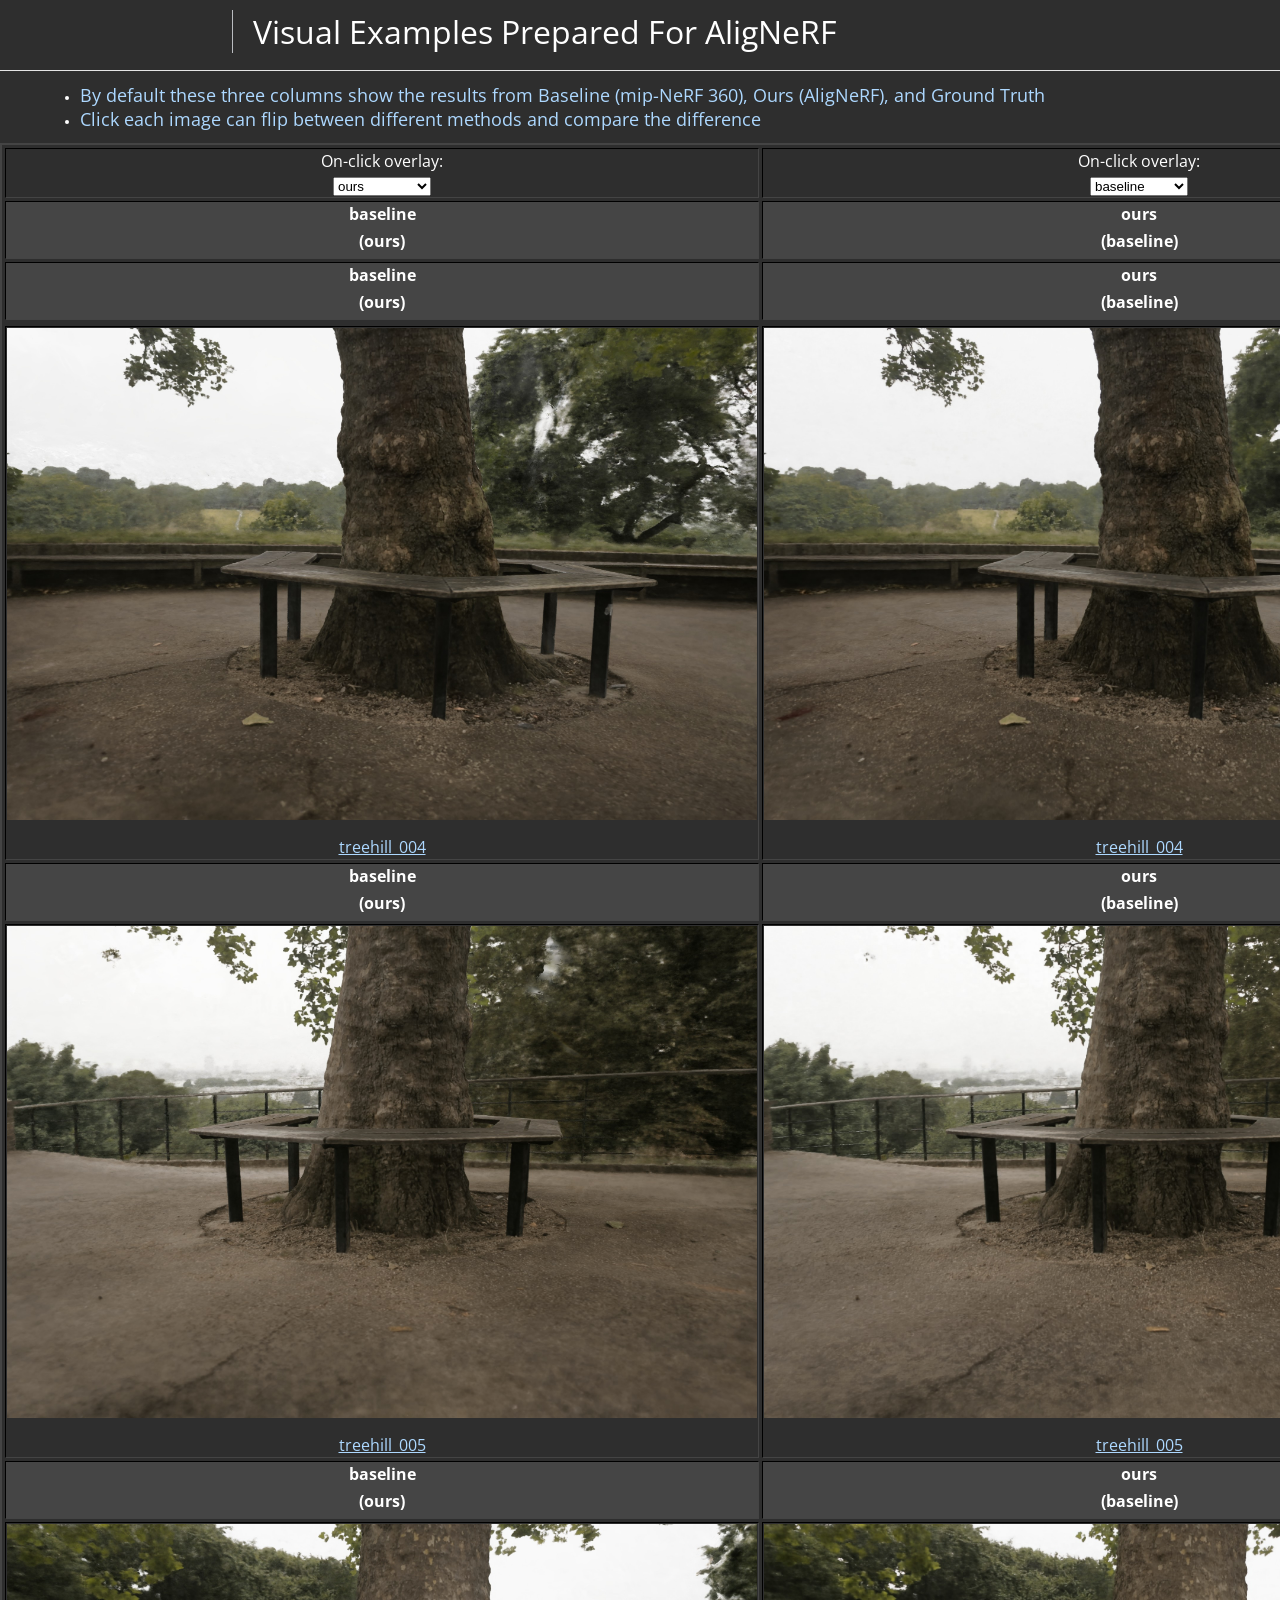
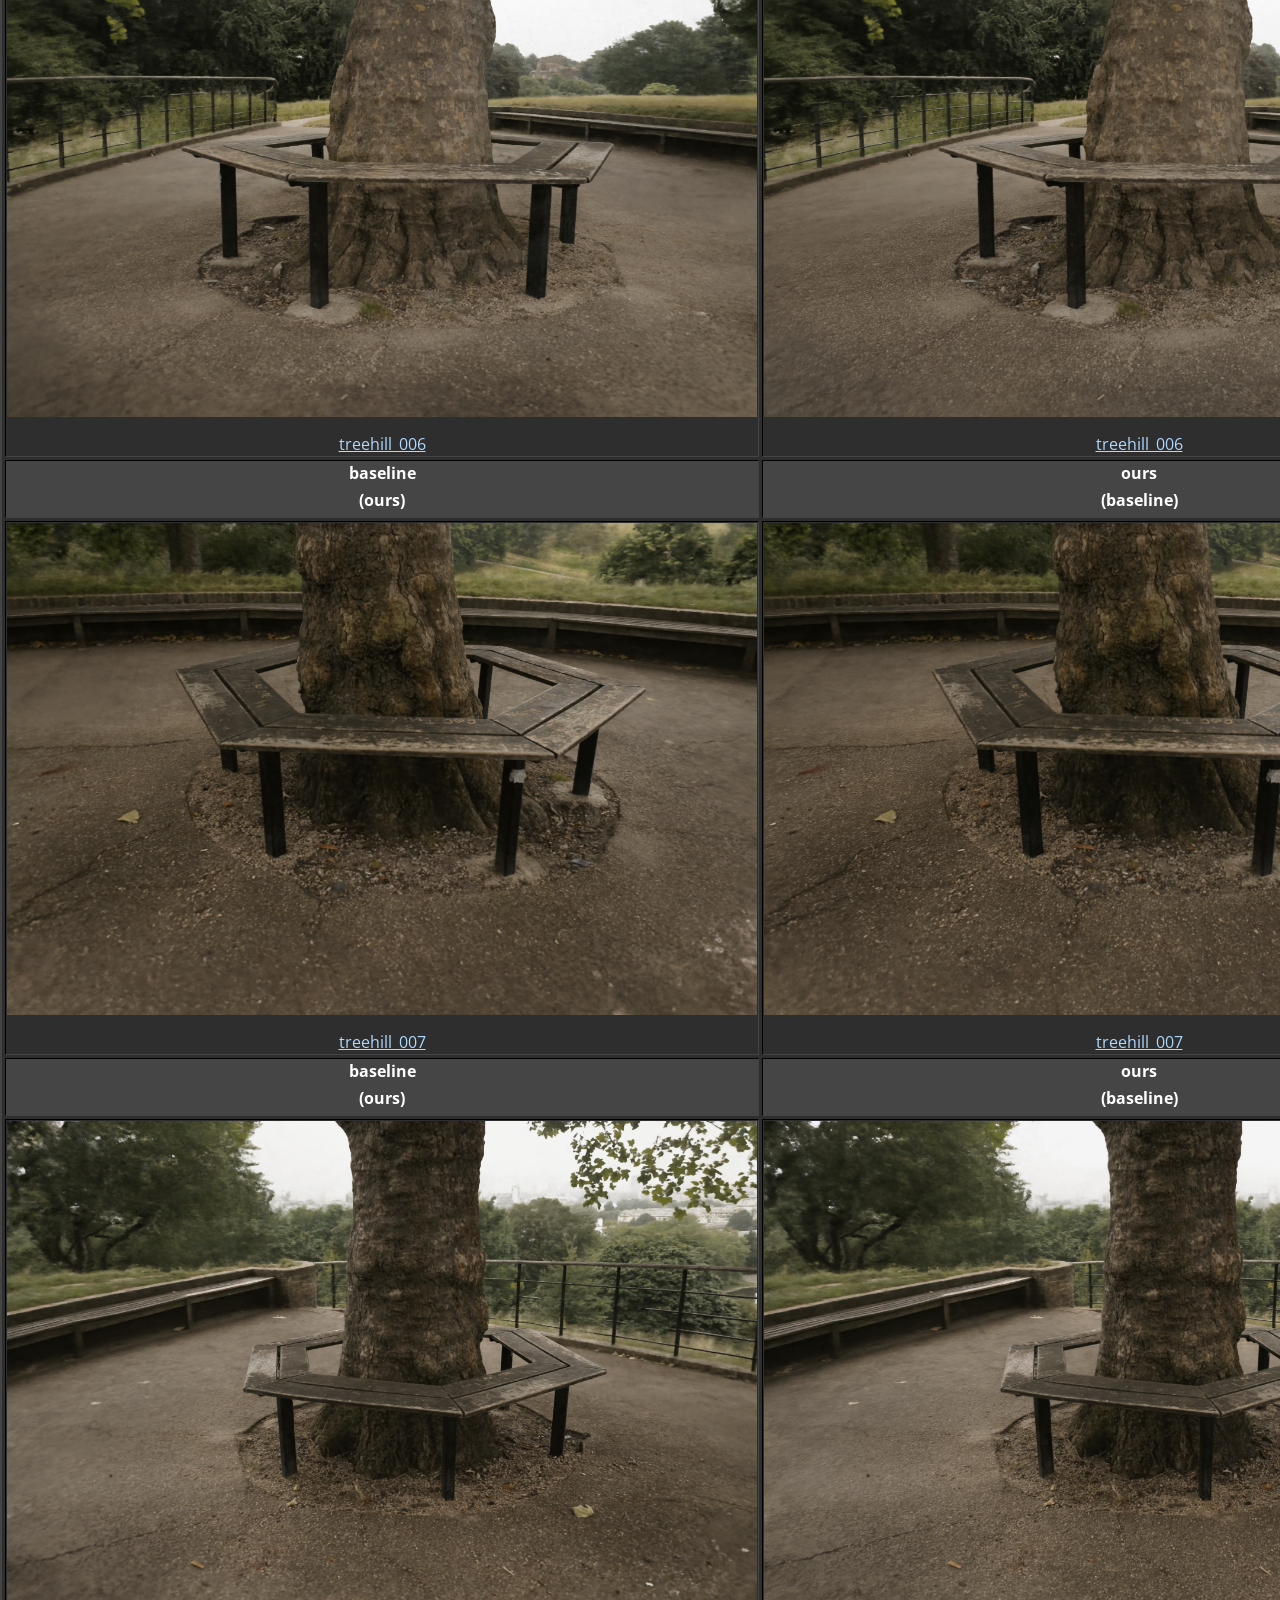
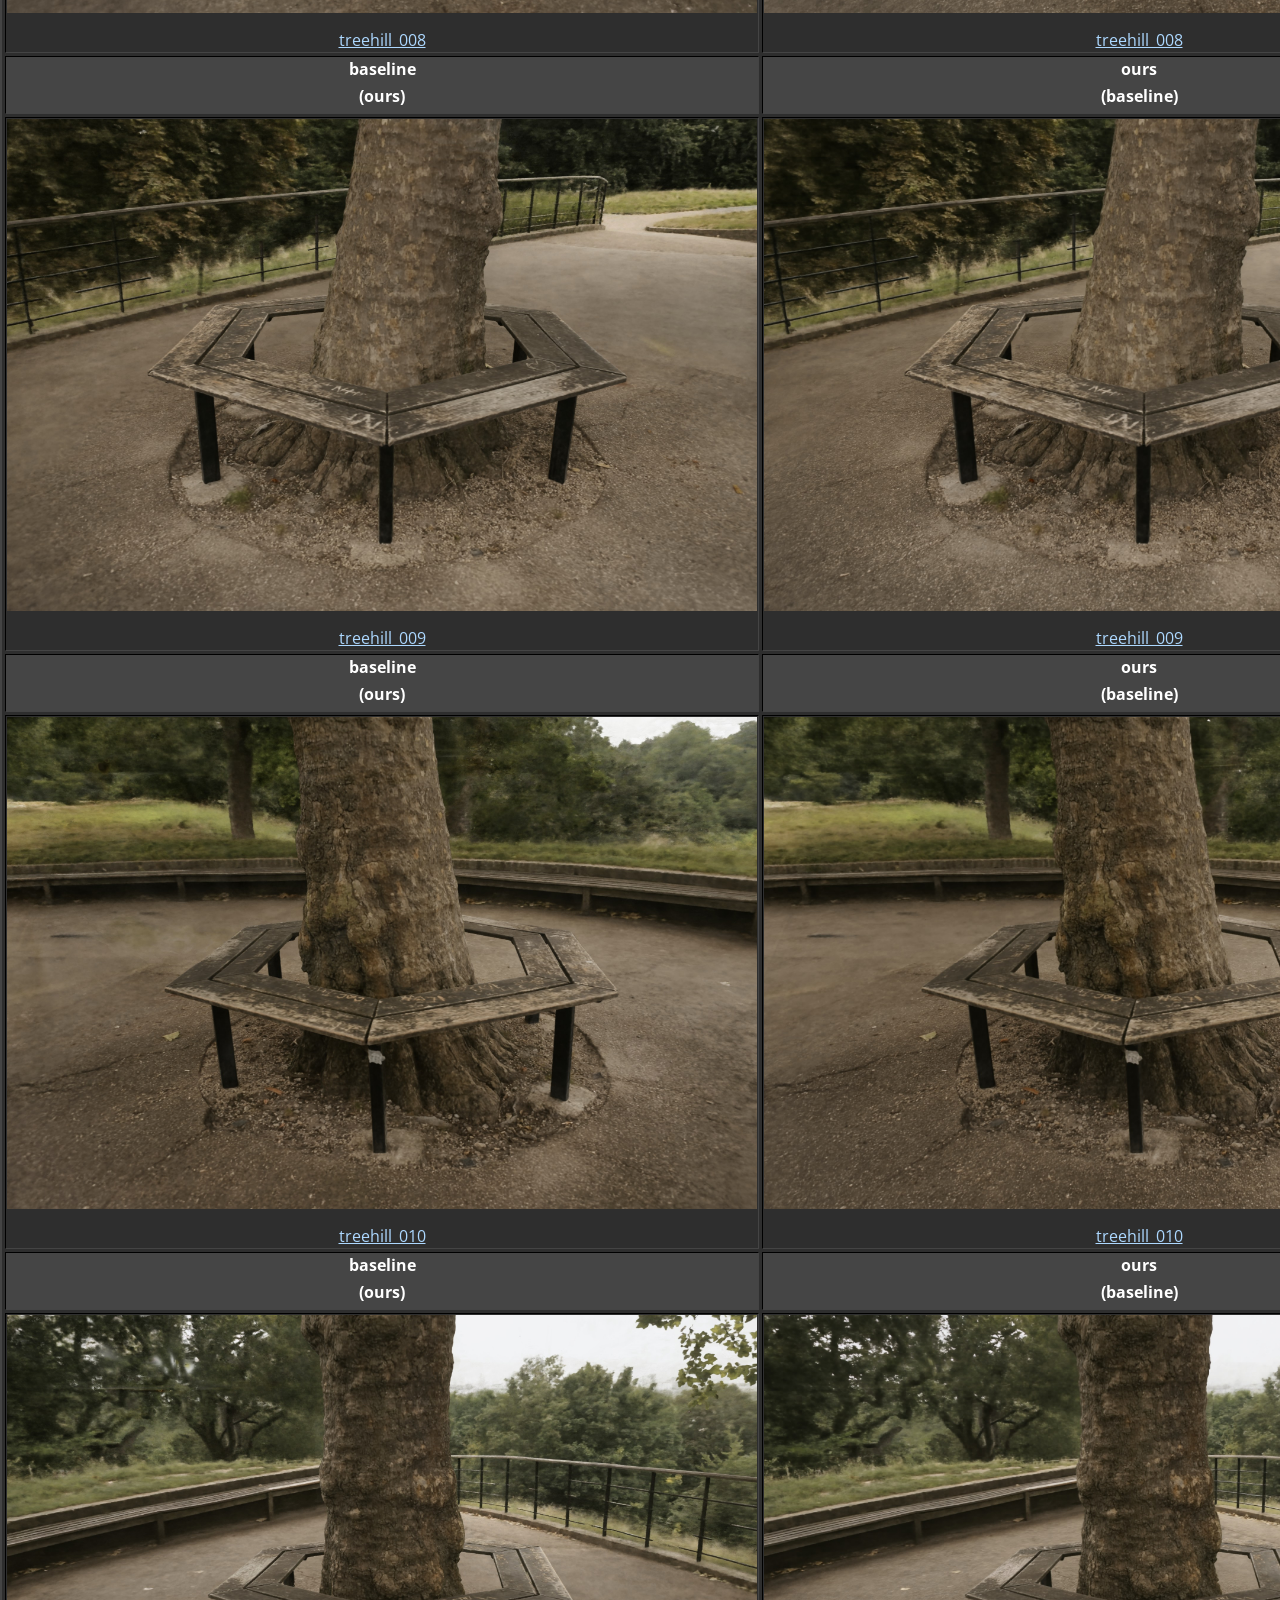
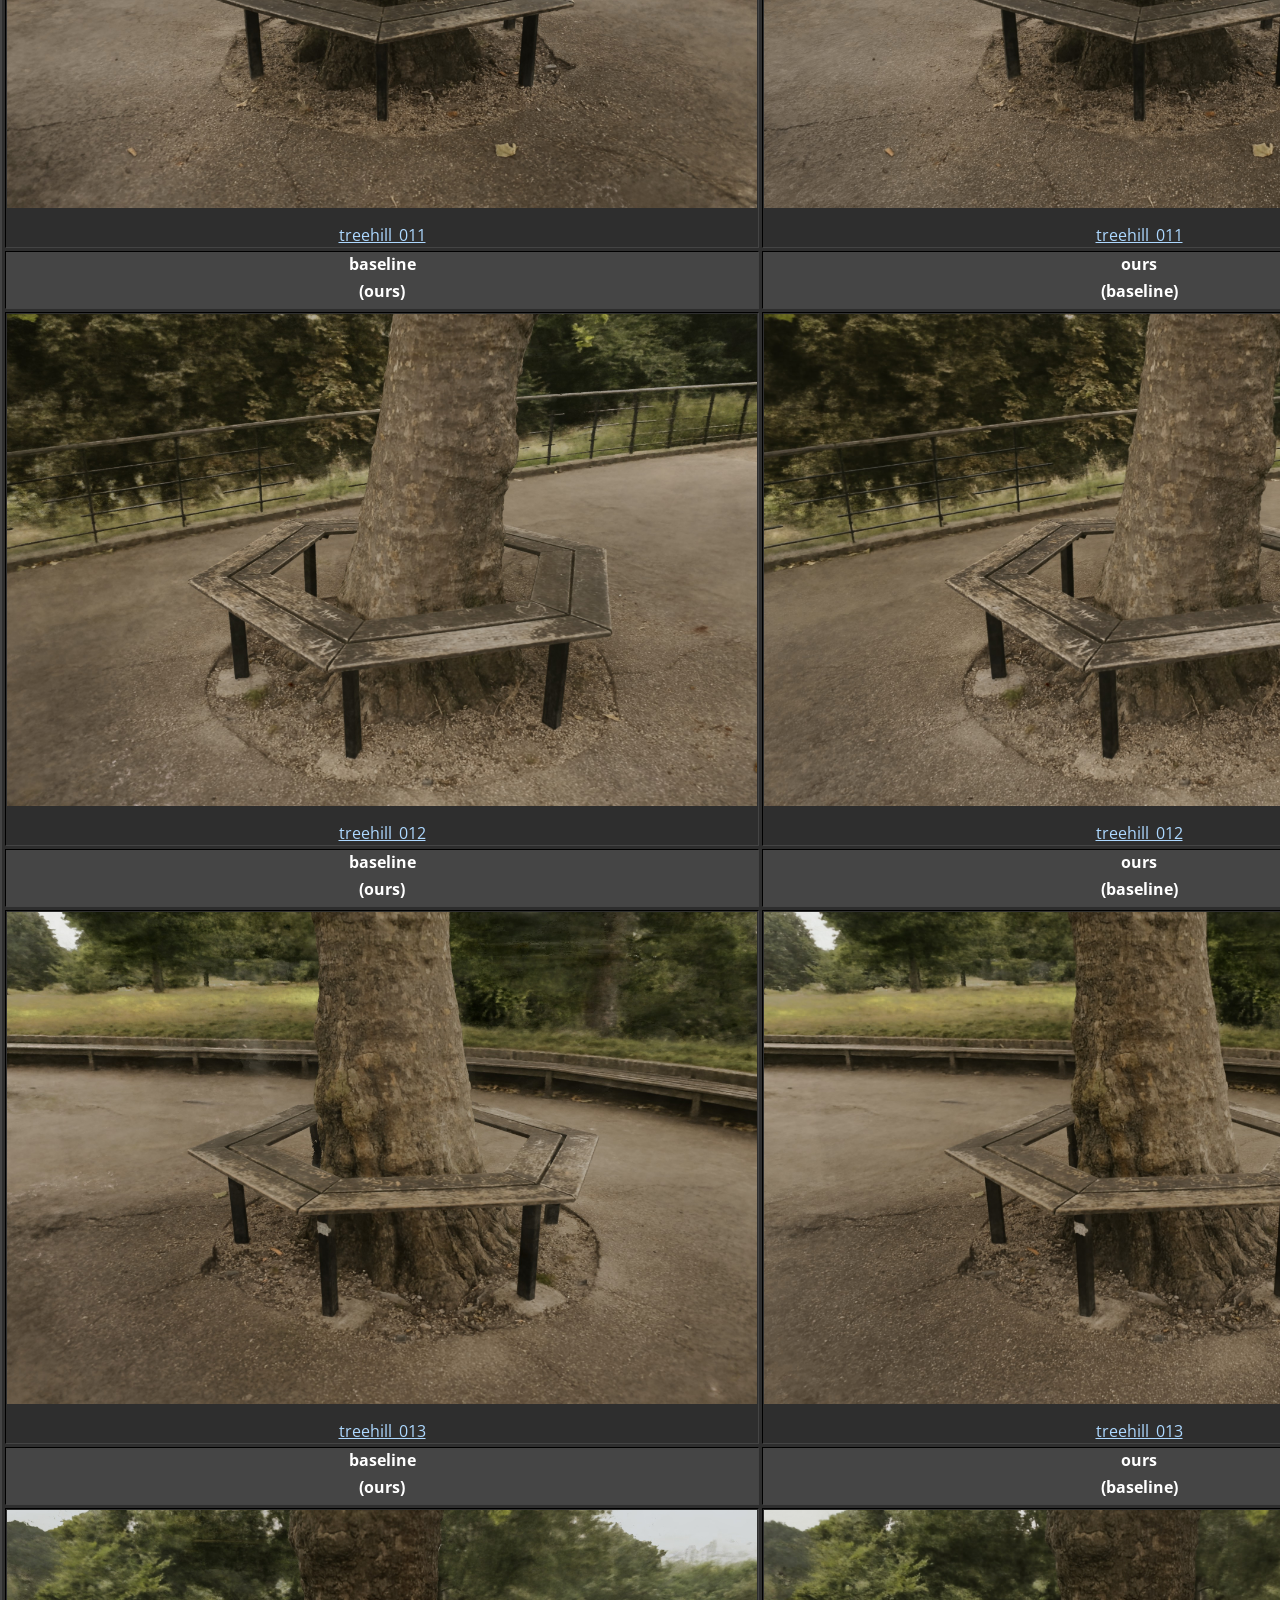
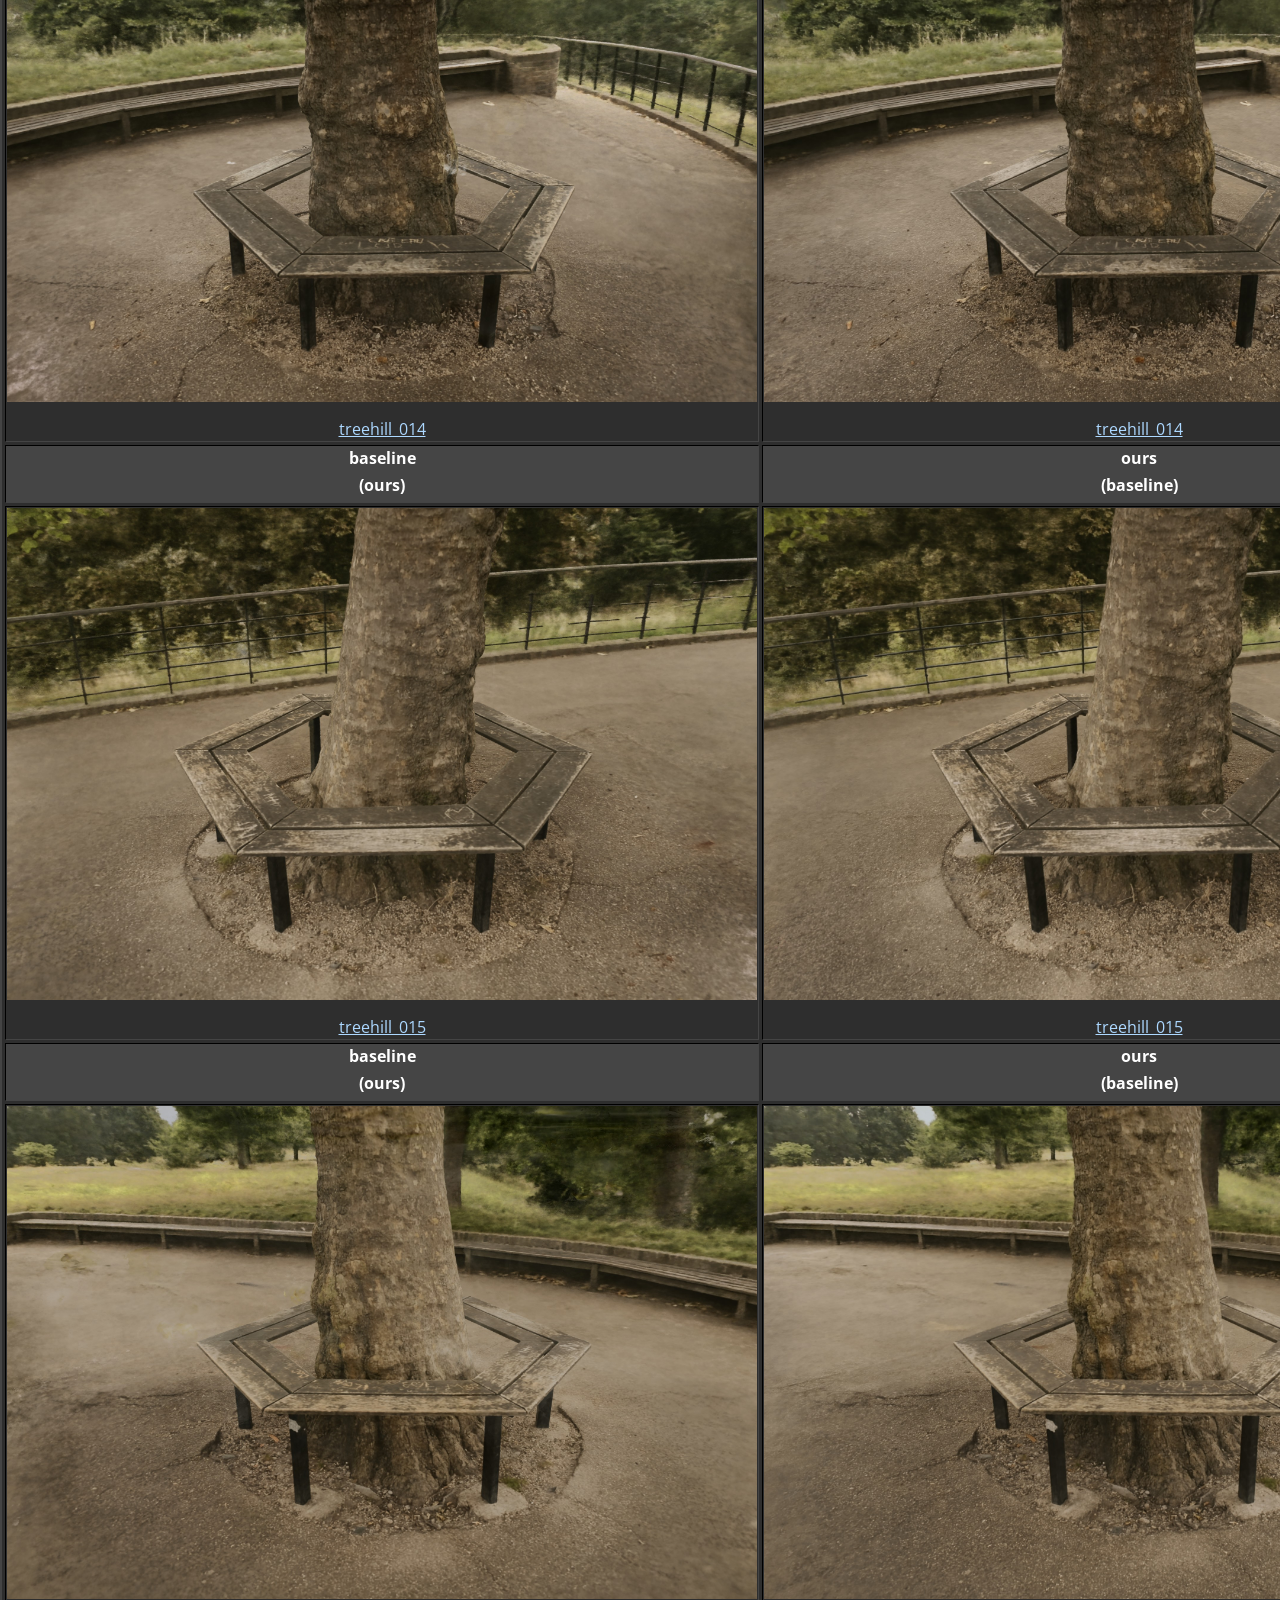
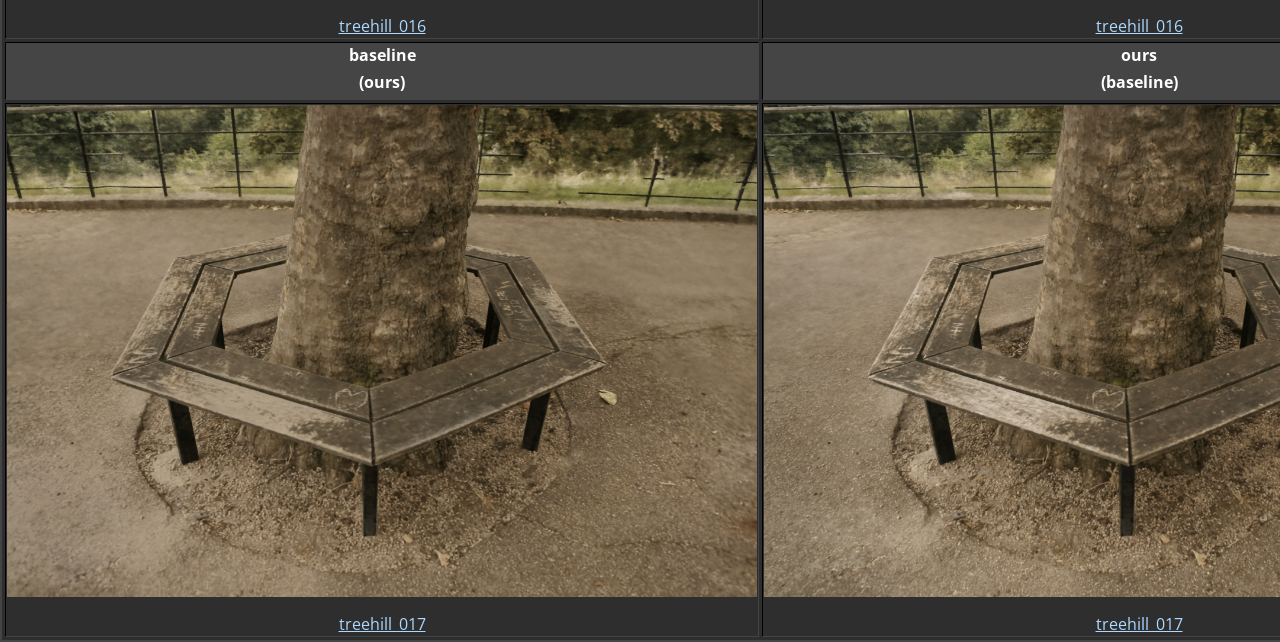
<file: alignerf/demo/compare.html>
<!DOCTYPE HTML PUBLIC '-//W3C//DTD HTML 4.01 Transitional//EN'>
<html lang="en">
<head>
<title>page_0001.html</title>
</head>
<body>
<style>/* Stylesheet for webpages which compare images in multiple directories. */

@import url("https://fonts.googleapis.com/css?family=Open+Sans:300,600,700");

/* Elements */

body {
    margin: 0;
    background-color: #2e2e2e;
}

h3 {
    color: #333;
    font-family: 'Open Sans', arial, sans-serif;
}

p {
    font-family: 'Open Sans', arial, sans-serif;
}

a {
    color: #add8ff;
}

td {
    text-align: center;
    color: #fff;
}

td > p {
    margin-bottom: 5px;
    margin-top: 0;
}

label {
    text-align: left;
}

/* IDs */

#images {
    margin-left: auto;
    margin-right: auto;
    margin-top: 10px;
    text-align: center;
    width: 800px;
}

#images > .image_wrapper {
    display: inline-block;
    margin: 15px;
    width: 770px;
}

#logo {
    display: inline-block;
    height: 60px;
    margin-top: 10px;
    width: 100px;
}

#logo > .image {
    background-repeat: no-repeat;
    background-size: contain;
    display: block;
    height: 50px;
    position: relative;
}

/* Classes */

.bold {
    font-weight: bold;
}

.bottom {
    position: absolute;
    top: 0;
    left: 0;
    z-index: 1;
}

.bottom_circle {
    z-index: 2;
}

.checkbox_field {
  align-items: baseline;
  display: flex;
  flex-direction: row;
}

.comparison_table {
    border: 2px solid #444;
    margin: 0 auto;
}

.comparison {
    cursor: pointer;
}

.comparison:hover {
    box-shadow:0 0 1px 1px #ddd;
}

.comparisons {
    height: 82px;
    margin: 0;
    padding: 0;
}

.comparisons_menu {
    height: 30px;
}

.comparisons > ul {
    padding: 10px;
}

.comparisons > ul li {
    background-color: #999;
    border-radius: 7px;
    color: white;
    display: inline-block;
    float: left;
    font-size: 82.5%;
    height: 28px;
    line-height: 1.9;
    list-style: none;
    margin: 0 15px 10px 0;
    padding: 0 12px;
    text-align: -webkit-match-parent;
}

.comparisons > ul li.top_active, .top_circle {
    background-color: #4285f4;
}

.comparisons > ul li.bottom_active, .bottom_circle {
    background-color: #db3236;
}

.header {
    background: #2e2e2e;
    border-bottom: 1px solid #e5e5e5;
    height: 70px;
    left: 0;
    position: relative;
    top: 0;
    width: 100%;
}

.hover_images .top_image,.bottom_image {
    width: 770px;
}

.image_wrapper > .hover_images {
    display: inline-block;
    position: relative;
}

.linksline {
    background: #454545;
    border-bottom: 1px solid #f2f2f2;
    color: #fff;
    font-family: 'Open Sans', Arial, sans-serif;
    font-size: 15px;
    font-weight: bold;
    min-height: 28px;
    overflow: hidden;
    padding: 0 12px;
    padding-top: 6px;
    text-align: center;
}

.log_info {
    font-family: 'Open Sans';
    color: #fff;
    margin: 10px auto;
    width: 1200px;
    font-size: 12px;
}

.menu {
    background: #fcfcfc;
    border-bottom: 1px solid #f2f2f2;
    color: #444;
    font-family: Arial, sans-serif;
    font-size: 11px;
    min-height: 28px;
    overflow: hidden;
    padding: 0 12px;
}

.menu > ul {
    -webkit-margin-start: 0;
    -webkit-margin-end: 0;
    left: 10%;
    list-style: none;
    margin: auto;
    max-width: 1250px;
    padding: 0;
    position: relative;
}

.menu > ul a {
    display: inline-block;
    text-decoration: underline;
}

.menu > ul li {
    color: #444;
    display: inline-block;
    float: left;
    height: 28px;
    line-height: 2.4;
    list-style: none;
    margin: 0 25px 0 0;
    text-align: -webkit-match-parent;
}

.table_header {
    background: #454545;
    color: #fff;
    font-family: 'Open Sans', Arial, sans-serif;
    font-size: 16px;
    font-weight: bold;
}

.table_cell_input {
    width: 100%;
}

.title {
    left: 10%;
    position: relative;
    min-width: 550px;
    width: 90%;
}

.title > p {
    border-left: 1px solid #babcc0;
    color: #fff;
    display: inline-block;
    font-family: 'Open Sans', arial, sans-serif;
    font-size: 2em;
    margin: 0;
    margin-top: 10px;
    padding-left: 20px;
    vertical-align: top;
    width: 800px;
}

.top {
    left: 0;
    position: relative;
    top: 0;
    z-index: 2;
}

.top:hover {
    opacity: 0;
}

.top_circle
.bottom_circle {
    border-radius: 7.5px;
    height: 15px;
    position: absolute;
    right: 40px;
    top: 30px;
    width: 15px;
}

.top_circle {
    z-index: 4;
}

.tag_area > button {
  display:block;
  font-size: 1.2em;
  width: 100%;
}

.tag_area > .pressed {
  background-color: gray;
  border-color: gray;
}
</style>
<div class="header">
<div class="title">
<a id="logo">
<div class="image">
</div>
</a>
<p>Visual Examples Prepared For AligNeRF</p>
</div>
</div>
<body onload="pageInit()">
<!-- <div class="linksline">
<a href="page_0001.html" class="page_link">Previous</a>
  Page 1 of 1  
<a href="page_0001.html" class="page_link">Next</a>
</div> -->
<div class="log_info">
    <!-- <a style="font-size: 24px;">Visual Examples Prepared For Submission 274</a> <br> -->
    <ul>
        <li> <a style="font-size: 18px;">By default these three columns show the results from Baseline (mip-NeRF 360), Ours (AligNeRF), and Ground Truth</a></li>
        <li><a style="font-size: 18px;">Click each image can flip between different methods and compare the difference</a></li>
    </ul>
</div>
<table class="comparison_table" border="1px" cellspacing="3">
<tr class="overlay_selection">
<td align="center">
<p>On-click overlay: </p>
<select id="baseline_overlay" onchange="overlaySelectionChanged(this)" data_default_overlay="../ours" data_rel_dir="../baseline">
<option value="">
<p>No Overlay</p>
<option value="../ours" data_ext="jpg" selected="selected">
<p>ours</p>
<option value="../ground_truth" data_ext="jpg">
<p>ground_truth</p>
</select>
</td>
<td align="center">
<p>On-click overlay: </p>
<select id="ours_overlay" onchange="overlaySelectionChanged(this)" data_default_overlay="../baseline" data_rel_dir="../ours">
<option value="">
<p>No Overlay</p>
<option value="../baseline" data_ext="jpg" selected="selected">
<p>baseline</p>
<option value="../ground_truth" data_ext="jpg">
<p>ground_truth</p>
</select>
</td>
<td align="center">
<p>On-click overlay: </p>
<select id="ground_truth_overlay" onchange="overlaySelectionChanged(this)" data_default_overlay="../ground_truth" data_rel_dir="../ground_truth">
<option value="">
<p>No Overlay</p>
<option value="../baseline" data_ext="jpg">
<p>baseline</p>
<option value="../ours" data_ext="jpg">
<p>ours</p>
</select>
</td>
</tr>
<tr class="table_header">
<td align="center" class="../baseline">
<p>baseline</p>
<p>(ours)</p>
</td>
<td align="center" class="../ours">
<p>ours</p>
<p>(baseline)</p>
</td>
<td align="center" class="../ground_truth">
<p>ground_truth</p>
<p>(ground_truth)</p>
</td>
</tr>
<!-- <tr>
<td>
<a name="baseline_treehill_000">
<img src="../baseline/treehill_000.jpg" id="../baseline/treehill_000.jpg" style="max-width:750px" draggable="false" onmousedown="updateImage(this,&quot;../baseline&quot;,&quot;treehill_000&quot;,&quot;jpg&quot;,Boolean(1))" onmouseup="updateImage(this,&quot;../baseline&quot;,&quot;treehill_000&quot;,&quot;jpg&quot;,Boolean(0))" oncontextmenu="updateImage(this,&quot;../baseline&quot;,&quot;treehill_000&quot;,&quot;jpg&quot;,Boolean(0))" onmouseout="updateImage(this,&quot;../baseline&quot;,&quot;treehill_000&quot;,&quot;jpg&quot;,Boolean(0))" />
</a>
<a class="self_link" href="single_image.html?stem=treehill_000" title="baseline / ours">
<p>treehill_000</p>
</a>
</td>
<td>
<a name="ours_treehill_000">
<img src="../ours/treehill_000.jpg" id="../ours/treehill_000.jpg" style="max-width:750px" draggable="false" onmousedown="updateImage(this,&quot;../ours&quot;,&quot;treehill_000&quot;,&quot;jpg&quot;,Boolean(1))" onmouseup="updateImage(this,&quot;../ours&quot;,&quot;treehill_000&quot;,&quot;jpg&quot;,Boolean(0))" oncontextmenu="updateImage(this,&quot;../ours&quot;,&quot;treehill_000&quot;,&quot;jpg&quot;,Boolean(0))" onmouseout="updateImage(this,&quot;../ours&quot;,&quot;treehill_000&quot;,&quot;jpg&quot;,Boolean(0))" />
</a>
<a class="self_link" href="single_image.html?stem=treehill_000" title="ours / baseline">
<p>treehill_000</p>
</a>
</td>
<td>
<a name="ground_truth_treehill_000">
<img src="../ground_truth/treehill_000.jpg" id="../ground_truth/treehill_000.jpg" style="max-width:750px" draggable="false" onmousedown="updateImage(this,&quot;../ground_truth&quot;,&quot;treehill_000&quot;,&quot;jpg&quot;,Boolean(1))" onmouseup="updateImage(this,&quot;../ground_truth&quot;,&quot;treehill_000&quot;,&quot;jpg&quot;,Boolean(0))" oncontextmenu="updateImage(this,&quot;../ground_truth&quot;,&quot;treehill_000&quot;,&quot;jpg&quot;,Boolean(0))" onmouseout="updateImage(this,&quot;../ground_truth&quot;,&quot;treehill_000&quot;,&quot;jpg&quot;,Boolean(0))" />
</a>
<a class="self_link" href="single_image.html?stem=treehill_000" title="ground_truth / ground_truth">
<p>treehill_000</p>
</a>
</td>
</tr> -->
<tr class="table_header">
<td align="center" class="../baseline">
<p>baseline</p>
<p>(ours)</p>
</td>
<td align="center" class="../ours">
<p>ours</p>
<p>(baseline)</p>
</td>
<td align="center" class="../ground_truth">
<p>ground_truth</p>
<p>(ground_truth)</p>
</td>
</tr>
<tr>
    <!-- <td>
    <a name="baseline_treehill_001">
    <img src="../baseline/treehill_001.jpg" id="../baseline/treehill_001.jpg" style="max-width:750px" draggable="false" onmousedown="updateImage(this,&quot;../baseline&quot;,&quot;treehill_001&quot;,&quot;jpg&quot;,Boolean(1))" onmouseup="updateImage(this,&quot;../baseline&quot;,&quot;treehill_001&quot;,&quot;jpg&quot;,Boolean(0))" oncontextmenu="updateImage(this,&quot;../baseline&quot;,&quot;treehill_001&quot;,&quot;jpg&quot;,Boolean(0))" onmouseout="updateImage(this,&quot;../baseline&quot;,&quot;treehill_001&quot;,&quot;jpg&quot;,Boolean(0))" />
    </a>
    <a class="self_link" href="single_image.html?stem=treehill_001" title="baseline / ours">
    <p>treehill_001</p>
    </a>
    </td>
    <td>
    <a name="ours_treehill_001">
    <img src="../ours/treehill_001.jpg" id="../ours/treehill_001.jpg" style="max-width:750px" draggable="false" onmousedown="updateImage(this,&quot;../ours&quot;,&quot;treehill_001&quot;,&quot;jpg&quot;,Boolean(1))" onmouseup="updateImage(this,&quot;../ours&quot;,&quot;treehill_001&quot;,&quot;jpg&quot;,Boolean(0))" oncontextmenu="updateImage(this,&quot;../ours&quot;,&quot;treehill_001&quot;,&quot;jpg&quot;,Boolean(0))" onmouseout="updateImage(this,&quot;../ours&quot;,&quot;treehill_001&quot;,&quot;jpg&quot;,Boolean(0))" />
    </a>
    <a class="self_link" href="single_image.html?stem=treehill_001" title="ours / baseline">
    <p>treehill_001</p>
    </a>
    </td>
    <td>
    <a name="ground_truth_treehill_001">
    <img src="../ground_truth/treehill_001.jpg" id="../ground_truth/treehill_001.jpg" style="max-width:750px" draggable="false" onmousedown="updateImage(this,&quot;../ground_truth&quot;,&quot;treehill_001&quot;,&quot;jpg&quot;,Boolean(1))" onmouseup="updateImage(this,&quot;../ground_truth&quot;,&quot;treehill_001&quot;,&quot;jpg&quot;,Boolean(0))" oncontextmenu="updateImage(this,&quot;../ground_truth&quot;,&quot;treehill_001&quot;,&quot;jpg&quot;,Boolean(0))" onmouseout="updateImage(this,&quot;../ground_truth&quot;,&quot;treehill_001&quot;,&quot;jpg&quot;,Boolean(0))" />
    </a>
    <a class="self_link" href="single_image.html?stem=treehill_001" title="ground_truth / ground_truth">
    <p>treehill_001</p>
    </a>
    </td>
    </tr>
    <tr class="table_header">
    <td align="center" class="../baseline">
    <p>baseline</p>
    <p>(ours)</p>
    </td>
    <td align="center" class="../ours">
    <p>ours</p>
    <p>(baseline)</p>
    </td>
    <td align="center" class="../ground_truth">
    <p>ground_truth</p>
    <p>(ground_truth)</p>
    </td>
    </tr>
    <tr>
    <td>
    <a name="baseline_treehill_002">
    <img src="../baseline/treehill_002.jpg" id="../baseline/treehill_002.jpg" style="max-width:750px" draggable="false" onmousedown="updateImage(this,&quot;../baseline&quot;,&quot;treehill_002&quot;,&quot;jpg&quot;,Boolean(1))" onmouseup="updateImage(this,&quot;../baseline&quot;,&quot;treehill_002&quot;,&quot;jpg&quot;,Boolean(0))" oncontextmenu="updateImage(this,&quot;../baseline&quot;,&quot;treehill_002&quot;,&quot;jpg&quot;,Boolean(0))" onmouseout="updateImage(this,&quot;../baseline&quot;,&quot;treehill_002&quot;,&quot;jpg&quot;,Boolean(0))" />
    </a>
    <a class="self_link" href="single_image.html?stem=treehill_002" title="baseline / ours">
    <p>treehill_002</p>
    </a>
    </td>
    <td>
    <a name="ours_treehill_002">
    <img src="../ours/treehill_002.jpg" id="../ours/treehill_002.jpg" style="max-width:750px" draggable="false" onmousedown="updateImage(this,&quot;../ours&quot;,&quot;treehill_002&quot;,&quot;jpg&quot;,Boolean(1))" onmouseup="updateImage(this,&quot;../ours&quot;,&quot;treehill_002&quot;,&quot;jpg&quot;,Boolean(0))" oncontextmenu="updateImage(this,&quot;../ours&quot;,&quot;treehill_002&quot;,&quot;jpg&quot;,Boolean(0))" onmouseout="updateImage(this,&quot;../ours&quot;,&quot;treehill_002&quot;,&quot;jpg&quot;,Boolean(0))" />
    </a>
    <a class="self_link" href="single_image.html?stem=treehill_002" title="ours / baseline">
    <p>treehill_002</p>
    </a>
    </td>
    <td>
    <a name="ground_truth_treehill_002">
    <img src="../ground_truth/treehill_002.jpg" id="../ground_truth/treehill_002.jpg" style="max-width:750px" draggable="false" onmousedown="updateImage(this,&quot;../ground_truth&quot;,&quot;treehill_002&quot;,&quot;jpg&quot;,Boolean(1))" onmouseup="updateImage(this,&quot;../ground_truth&quot;,&quot;treehill_002&quot;,&quot;jpg&quot;,Boolean(0))" oncontextmenu="updateImage(this,&quot;../ground_truth&quot;,&quot;treehill_002&quot;,&quot;jpg&quot;,Boolean(0))" onmouseout="updateImage(this,&quot;../ground_truth&quot;,&quot;treehill_002&quot;,&quot;jpg&quot;,Boolean(0))" />
    </a>
    <a class="self_link" href="single_image.html?stem=treehill_002" title="ground_truth / ground_truth">
    <p>treehill_002</p>
    </a>
    </td>
    </tr>
    <tr class="table_header">
    <td align="center" class="../baseline">
    <p>baseline</p>
    <p>(ours)</p>
    </td>
    <td align="center" class="../ours">
    <p>ours</p>
    <p>(baseline)</p>
    </td>
    <td align="center" class="../ground_truth">
    <p>ground_truth</p>
    <p>(ground_truth)</p>
    </td>
    </tr> -->
<!-- <tr>
<td>
<a name="baseline_treehill_003">
<img src="../baseline/treehill_003.jpg" id="../baseline/treehill_003.jpg" style="max-width:750px" draggable="false" onmousedown="updateImage(this,&quot;../baseline&quot;,&quot;treehill_003&quot;,&quot;jpg&quot;,Boolean(1))" onmouseup="updateImage(this,&quot;../baseline&quot;,&quot;treehill_003&quot;,&quot;jpg&quot;,Boolean(0))" oncontextmenu="updateImage(this,&quot;../baseline&quot;,&quot;treehill_003&quot;,&quot;jpg&quot;,Boolean(0))" onmouseout="updateImage(this,&quot;../baseline&quot;,&quot;treehill_003&quot;,&quot;jpg&quot;,Boolean(0))" />
</a>
<a class="self_link" href="single_image.html?stem=treehill_003" title="baseline / ours">
<p>treehill_003</p>
</a>
</td>
<td>
<a name="ours_treehill_003">
<img src="../ours/treehill_003.jpg" id="../ours/treehill_003.jpg" style="max-width:750px" draggable="false" onmousedown="updateImage(this,&quot;../ours&quot;,&quot;treehill_003&quot;,&quot;jpg&quot;,Boolean(1))" onmouseup="updateImage(this,&quot;../ours&quot;,&quot;treehill_003&quot;,&quot;jpg&quot;,Boolean(0))" oncontextmenu="updateImage(this,&quot;../ours&quot;,&quot;treehill_003&quot;,&quot;jpg&quot;,Boolean(0))" onmouseout="updateImage(this,&quot;../ours&quot;,&quot;treehill_003&quot;,&quot;jpg&quot;,Boolean(0))" />
</a>
<a class="self_link" href="single_image.html?stem=treehill_003" title="ours / baseline">
<p>treehill_003</p>
</a>
</td>
<td>
<a name="ground_truth_treehill_003">
<img src="../ground_truth/treehill_003.jpg" id="../ground_truth/treehill_003.jpg" style="max-width:750px" draggable="false" onmousedown="updateImage(this,&quot;../ground_truth&quot;,&quot;treehill_003&quot;,&quot;jpg&quot;,Boolean(1))" onmouseup="updateImage(this,&quot;../ground_truth&quot;,&quot;treehill_003&quot;,&quot;jpg&quot;,Boolean(0))" oncontextmenu="updateImage(this,&quot;../ground_truth&quot;,&quot;treehill_003&quot;,&quot;jpg&quot;,Boolean(0))" onmouseout="updateImage(this,&quot;../ground_truth&quot;,&quot;treehill_003&quot;,&quot;jpg&quot;,Boolean(0))" />
</a>
<a class="self_link" href="single_image.html?stem=treehill_003" title="ground_truth / ground_truth">
<p>treehill_003</p>
</a>
</td>
</tr>
<tr class="table_header">
<td align="center" class="../baseline">
<p>baseline</p>
<p>(ours)</p>
</td>
<td align="center" class="../ours">
<p>ours</p>
<p>(baseline)</p>
</td>
<td align="center" class="../ground_truth">
<p>ground_truth</p>
<p>(ground_truth)</p>
</td>
</tr> -->
<tr>
<td>
<a name="baseline_treehill_004">
<img src="../baseline/treehill_004.jpg" id="../baseline/treehill_004.jpg" style="max-width:750px" draggable="false" onmousedown="updateImage(this,&quot;../baseline&quot;,&quot;treehill_004&quot;,&quot;jpg&quot;,Boolean(1))" onmouseup="updateImage(this,&quot;../baseline&quot;,&quot;treehill_004&quot;,&quot;jpg&quot;,Boolean(0))" oncontextmenu="updateImage(this,&quot;../baseline&quot;,&quot;treehill_004&quot;,&quot;jpg&quot;,Boolean(0))" onmouseout="updateImage(this,&quot;../baseline&quot;,&quot;treehill_004&quot;,&quot;jpg&quot;,Boolean(0))" />
</a>
<a class="self_link" href="single_image.html?stem=treehill_004" title="baseline / ours">
<p>treehill_004</p>
</a>
</td>
<td>
<a name="ours_treehill_004">
<img src="../ours/treehill_004.jpg" id="../ours/treehill_004.jpg" style="max-width:750px" draggable="false" onmousedown="updateImage(this,&quot;../ours&quot;,&quot;treehill_004&quot;,&quot;jpg&quot;,Boolean(1))" onmouseup="updateImage(this,&quot;../ours&quot;,&quot;treehill_004&quot;,&quot;jpg&quot;,Boolean(0))" oncontextmenu="updateImage(this,&quot;../ours&quot;,&quot;treehill_004&quot;,&quot;jpg&quot;,Boolean(0))" onmouseout="updateImage(this,&quot;../ours&quot;,&quot;treehill_004&quot;,&quot;jpg&quot;,Boolean(0))" />
</a>
<a class="self_link" href="single_image.html?stem=treehill_004" title="ours / baseline">
<p>treehill_004</p>
</a>
</td>
<td>
<a name="ground_truth_treehill_004">
<img src="../ground_truth/treehill_004.jpg" id="../ground_truth/treehill_004.jpg" style="max-width:750px" draggable="false" onmousedown="updateImage(this,&quot;../ground_truth&quot;,&quot;treehill_004&quot;,&quot;jpg&quot;,Boolean(1))" onmouseup="updateImage(this,&quot;../ground_truth&quot;,&quot;treehill_004&quot;,&quot;jpg&quot;,Boolean(0))" oncontextmenu="updateImage(this,&quot;../ground_truth&quot;,&quot;treehill_004&quot;,&quot;jpg&quot;,Boolean(0))" onmouseout="updateImage(this,&quot;../ground_truth&quot;,&quot;treehill_004&quot;,&quot;jpg&quot;,Boolean(0))" />
</a>
<a class="self_link" href="single_image.html?stem=treehill_004" title="ground_truth / ground_truth">
<p>treehill_004</p>
</a>
</td>
</tr>
<tr class="table_header">
<td align="center" class="../baseline">
<p>baseline</p>
<p>(ours)</p>
</td>
<td align="center" class="../ours">
<p>ours</p>
<p>(baseline)</p>
</td>
<td align="center" class="../ground_truth">
<p>ground_truth</p>
<p>(ground_truth)</p>
</td>
</tr>
<tr>
<td>
<a name="baseline_treehill_005">
<img src="../baseline/treehill_005.jpg" id="../baseline/treehill_005.jpg" style="max-width:750px" draggable="false" onmousedown="updateImage(this,&quot;../baseline&quot;,&quot;treehill_005&quot;,&quot;jpg&quot;,Boolean(1))" onmouseup="updateImage(this,&quot;../baseline&quot;,&quot;treehill_005&quot;,&quot;jpg&quot;,Boolean(0))" oncontextmenu="updateImage(this,&quot;../baseline&quot;,&quot;treehill_005&quot;,&quot;jpg&quot;,Boolean(0))" onmouseout="updateImage(this,&quot;../baseline&quot;,&quot;treehill_005&quot;,&quot;jpg&quot;,Boolean(0))" />
</a>
<a class="self_link" href="single_image.html?stem=treehill_005" title="baseline / ours">
<p>treehill_005</p>
</a>
</td>
<td>
<a name="ours_treehill_005">
<img src="../ours/treehill_005.jpg" id="../ours/treehill_005.jpg" style="max-width:750px" draggable="false" onmousedown="updateImage(this,&quot;../ours&quot;,&quot;treehill_005&quot;,&quot;jpg&quot;,Boolean(1))" onmouseup="updateImage(this,&quot;../ours&quot;,&quot;treehill_005&quot;,&quot;jpg&quot;,Boolean(0))" oncontextmenu="updateImage(this,&quot;../ours&quot;,&quot;treehill_005&quot;,&quot;jpg&quot;,Boolean(0))" onmouseout="updateImage(this,&quot;../ours&quot;,&quot;treehill_005&quot;,&quot;jpg&quot;,Boolean(0))" />
</a>
<a class="self_link" href="single_image.html?stem=treehill_005" title="ours / baseline">
<p>treehill_005</p>
</a>
</td>
<td>
<a name="ground_truth_treehill_005">
<img src="../ground_truth/treehill_005.jpg" id="../ground_truth/treehill_005.jpg" style="max-width:750px" draggable="false" onmousedown="updateImage(this,&quot;../ground_truth&quot;,&quot;treehill_005&quot;,&quot;jpg&quot;,Boolean(1))" onmouseup="updateImage(this,&quot;../ground_truth&quot;,&quot;treehill_005&quot;,&quot;jpg&quot;,Boolean(0))" oncontextmenu="updateImage(this,&quot;../ground_truth&quot;,&quot;treehill_005&quot;,&quot;jpg&quot;,Boolean(0))" onmouseout="updateImage(this,&quot;../ground_truth&quot;,&quot;treehill_005&quot;,&quot;jpg&quot;,Boolean(0))" />
</a>
<a class="self_link" href="single_image.html?stem=treehill_005" title="ground_truth / ground_truth">
<p>treehill_005</p>
</a>
</td>
</tr>
<tr class="table_header">
<td align="center" class="../baseline">
<p>baseline</p>
<p>(ours)</p>
</td>
<td align="center" class="../ours">
<p>ours</p>
<p>(baseline)</p>
</td>
<td align="center" class="../ground_truth">
<p>ground_truth</p>
<p>(ground_truth)</p>
</td>
</tr>
<tr>
<td>
<a name="baseline_treehill_006">
<img src="../baseline/treehill_006.jpg" id="../baseline/treehill_006.jpg" style="max-width:750px" draggable="false" onmousedown="updateImage(this,&quot;../baseline&quot;,&quot;treehill_006&quot;,&quot;jpg&quot;,Boolean(1))" onmouseup="updateImage(this,&quot;../baseline&quot;,&quot;treehill_006&quot;,&quot;jpg&quot;,Boolean(0))" oncontextmenu="updateImage(this,&quot;../baseline&quot;,&quot;treehill_006&quot;,&quot;jpg&quot;,Boolean(0))" onmouseout="updateImage(this,&quot;../baseline&quot;,&quot;treehill_006&quot;,&quot;jpg&quot;,Boolean(0))" />
</a>
<a class="self_link" href="single_image.html?stem=treehill_006" title="baseline / ours">
<p>treehill_006</p>
</a>
</td>
<td>
<a name="ours_treehill_006">
<img src="../ours/treehill_006.jpg" id="../ours/treehill_006.jpg" style="max-width:750px" draggable="false" onmousedown="updateImage(this,&quot;../ours&quot;,&quot;treehill_006&quot;,&quot;jpg&quot;,Boolean(1))" onmouseup="updateImage(this,&quot;../ours&quot;,&quot;treehill_006&quot;,&quot;jpg&quot;,Boolean(0))" oncontextmenu="updateImage(this,&quot;../ours&quot;,&quot;treehill_006&quot;,&quot;jpg&quot;,Boolean(0))" onmouseout="updateImage(this,&quot;../ours&quot;,&quot;treehill_006&quot;,&quot;jpg&quot;,Boolean(0))" />
</a>
<a class="self_link" href="single_image.html?stem=treehill_006" title="ours / baseline">
<p>treehill_006</p>
</a>
</td>
<td>
<a name="ground_truth_treehill_006">
<img src="../ground_truth/treehill_006.jpg" id="../ground_truth/treehill_006.jpg" style="max-width:750px" draggable="false" onmousedown="updateImage(this,&quot;../ground_truth&quot;,&quot;treehill_006&quot;,&quot;jpg&quot;,Boolean(1))" onmouseup="updateImage(this,&quot;../ground_truth&quot;,&quot;treehill_006&quot;,&quot;jpg&quot;,Boolean(0))" oncontextmenu="updateImage(this,&quot;../ground_truth&quot;,&quot;treehill_006&quot;,&quot;jpg&quot;,Boolean(0))" onmouseout="updateImage(this,&quot;../ground_truth&quot;,&quot;treehill_006&quot;,&quot;jpg&quot;,Boolean(0))" />
</a>
<a class="self_link" href="single_image.html?stem=treehill_006" title="ground_truth / ground_truth">
<p>treehill_006</p>
</a>
</td>
</tr>
<tr class="table_header">
<td align="center" class="../baseline">
<p>baseline</p>
<p>(ours)</p>
</td>
<td align="center" class="../ours">
<p>ours</p>
<p>(baseline)</p>
</td>
<td align="center" class="../ground_truth">
<p>ground_truth</p>
<p>(ground_truth)</p>
</td>
</tr>
<tr>
<td>
<a name="baseline_treehill_007">
<img src="../baseline/treehill_007.jpg" id="../baseline/treehill_007.jpg" style="max-width:750px" draggable="false" onmousedown="updateImage(this,&quot;../baseline&quot;,&quot;treehill_007&quot;,&quot;jpg&quot;,Boolean(1))" onmouseup="updateImage(this,&quot;../baseline&quot;,&quot;treehill_007&quot;,&quot;jpg&quot;,Boolean(0))" oncontextmenu="updateImage(this,&quot;../baseline&quot;,&quot;treehill_007&quot;,&quot;jpg&quot;,Boolean(0))" onmouseout="updateImage(this,&quot;../baseline&quot;,&quot;treehill_007&quot;,&quot;jpg&quot;,Boolean(0))" />
</a>
<a class="self_link" href="single_image.html?stem=treehill_007" title="baseline / ours">
<p>treehill_007</p>
</a>
</td>
<td>
<a name="ours_treehill_007">
<img src="../ours/treehill_007.jpg" id="../ours/treehill_007.jpg" style="max-width:750px" draggable="false" onmousedown="updateImage(this,&quot;../ours&quot;,&quot;treehill_007&quot;,&quot;jpg&quot;,Boolean(1))" onmouseup="updateImage(this,&quot;../ours&quot;,&quot;treehill_007&quot;,&quot;jpg&quot;,Boolean(0))" oncontextmenu="updateImage(this,&quot;../ours&quot;,&quot;treehill_007&quot;,&quot;jpg&quot;,Boolean(0))" onmouseout="updateImage(this,&quot;../ours&quot;,&quot;treehill_007&quot;,&quot;jpg&quot;,Boolean(0))" />
</a>
<a class="self_link" href="single_image.html?stem=treehill_007" title="ours / baseline">
<p>treehill_007</p>
</a>
</td>
<td>
<a name="ground_truth_treehill_007">
<img src="../ground_truth/treehill_007.jpg" id="../ground_truth/treehill_007.jpg" style="max-width:750px" draggable="false" onmousedown="updateImage(this,&quot;../ground_truth&quot;,&quot;treehill_007&quot;,&quot;jpg&quot;,Boolean(1))" onmouseup="updateImage(this,&quot;../ground_truth&quot;,&quot;treehill_007&quot;,&quot;jpg&quot;,Boolean(0))" oncontextmenu="updateImage(this,&quot;../ground_truth&quot;,&quot;treehill_007&quot;,&quot;jpg&quot;,Boolean(0))" onmouseout="updateImage(this,&quot;../ground_truth&quot;,&quot;treehill_007&quot;,&quot;jpg&quot;,Boolean(0))" />
</a>
<a class="self_link" href="single_image.html?stem=treehill_007" title="ground_truth / ground_truth">
<p>treehill_007</p>
</a>
</td>
</tr>
<tr class="table_header">
<td align="center" class="../baseline">
<p>baseline</p>
<p>(ours)</p>
</td>
<td align="center" class="../ours">
<p>ours</p>
<p>(baseline)</p>
</td>
<td align="center" class="../ground_truth">
<p>ground_truth</p>
<p>(ground_truth)</p>
</td>
</tr>
<tr>
<td>
<a name="baseline_treehill_008">
<img src="../baseline/treehill_008.jpg" id="../baseline/treehill_008.jpg" style="max-width:750px" draggable="false" onmousedown="updateImage(this,&quot;../baseline&quot;,&quot;treehill_008&quot;,&quot;jpg&quot;,Boolean(1))" onmouseup="updateImage(this,&quot;../baseline&quot;,&quot;treehill_008&quot;,&quot;jpg&quot;,Boolean(0))" oncontextmenu="updateImage(this,&quot;../baseline&quot;,&quot;treehill_008&quot;,&quot;jpg&quot;,Boolean(0))" onmouseout="updateImage(this,&quot;../baseline&quot;,&quot;treehill_008&quot;,&quot;jpg&quot;,Boolean(0))" />
</a>
<a class="self_link" href="single_image.html?stem=treehill_008" title="baseline / ours">
<p>treehill_008</p>
</a>
</td>
<td>
<a name="ours_treehill_008">
<img src="../ours/treehill_008.jpg" id="../ours/treehill_008.jpg" style="max-width:750px" draggable="false" onmousedown="updateImage(this,&quot;../ours&quot;,&quot;treehill_008&quot;,&quot;jpg&quot;,Boolean(1))" onmouseup="updateImage(this,&quot;../ours&quot;,&quot;treehill_008&quot;,&quot;jpg&quot;,Boolean(0))" oncontextmenu="updateImage(this,&quot;../ours&quot;,&quot;treehill_008&quot;,&quot;jpg&quot;,Boolean(0))" onmouseout="updateImage(this,&quot;../ours&quot;,&quot;treehill_008&quot;,&quot;jpg&quot;,Boolean(0))" />
</a>
<a class="self_link" href="single_image.html?stem=treehill_008" title="ours / baseline">
<p>treehill_008</p>
</a>
</td>
<td>
<a name="ground_truth_treehill_008">
<img src="../ground_truth/treehill_008.jpg" id="../ground_truth/treehill_008.jpg" style="max-width:750px" draggable="false" onmousedown="updateImage(this,&quot;../ground_truth&quot;,&quot;treehill_008&quot;,&quot;jpg&quot;,Boolean(1))" onmouseup="updateImage(this,&quot;../ground_truth&quot;,&quot;treehill_008&quot;,&quot;jpg&quot;,Boolean(0))" oncontextmenu="updateImage(this,&quot;../ground_truth&quot;,&quot;treehill_008&quot;,&quot;jpg&quot;,Boolean(0))" onmouseout="updateImage(this,&quot;../ground_truth&quot;,&quot;treehill_008&quot;,&quot;jpg&quot;,Boolean(0))" />
</a>
<a class="self_link" href="single_image.html?stem=treehill_008" title="ground_truth / ground_truth">
<p>treehill_008</p>
</a>
</td>
</tr>
<tr class="table_header">
<td align="center" class="../baseline">
<p>baseline</p>
<p>(ours)</p>
</td>
<td align="center" class="../ours">
<p>ours</p>
<p>(baseline)</p>
</td>
<td align="center" class="../ground_truth">
<p>ground_truth</p>
<p>(ground_truth)</p>
</td>
</tr>
<tr>
<td>
<a name="baseline_treehill_009">
<img src="../baseline/treehill_009.jpg" id="../baseline/treehill_009.jpg" style="max-width:750px" draggable="false" onmousedown="updateImage(this,&quot;../baseline&quot;,&quot;treehill_009&quot;,&quot;jpg&quot;,Boolean(1))" onmouseup="updateImage(this,&quot;../baseline&quot;,&quot;treehill_009&quot;,&quot;jpg&quot;,Boolean(0))" oncontextmenu="updateImage(this,&quot;../baseline&quot;,&quot;treehill_009&quot;,&quot;jpg&quot;,Boolean(0))" onmouseout="updateImage(this,&quot;../baseline&quot;,&quot;treehill_009&quot;,&quot;jpg&quot;,Boolean(0))" />
</a>
<a class="self_link" href="single_image.html?stem=treehill_009" title="baseline / ours">
<p>treehill_009</p>
</a>
</td>
<td>
<a name="ours_treehill_009">
<img src="../ours/treehill_009.jpg" id="../ours/treehill_009.jpg" style="max-width:750px" draggable="false" onmousedown="updateImage(this,&quot;../ours&quot;,&quot;treehill_009&quot;,&quot;jpg&quot;,Boolean(1))" onmouseup="updateImage(this,&quot;../ours&quot;,&quot;treehill_009&quot;,&quot;jpg&quot;,Boolean(0))" oncontextmenu="updateImage(this,&quot;../ours&quot;,&quot;treehill_009&quot;,&quot;jpg&quot;,Boolean(0))" onmouseout="updateImage(this,&quot;../ours&quot;,&quot;treehill_009&quot;,&quot;jpg&quot;,Boolean(0))" />
</a>
<a class="self_link" href="single_image.html?stem=treehill_009" title="ours / baseline">
<p>treehill_009</p>
</a>
</td>
<td>
<a name="ground_truth_treehill_009">
<img src="../ground_truth/treehill_009.jpg" id="../ground_truth/treehill_009.jpg" style="max-width:750px" draggable="false" onmousedown="updateImage(this,&quot;../ground_truth&quot;,&quot;treehill_009&quot;,&quot;jpg&quot;,Boolean(1))" onmouseup="updateImage(this,&quot;../ground_truth&quot;,&quot;treehill_009&quot;,&quot;jpg&quot;,Boolean(0))" oncontextmenu="updateImage(this,&quot;../ground_truth&quot;,&quot;treehill_009&quot;,&quot;jpg&quot;,Boolean(0))" onmouseout="updateImage(this,&quot;../ground_truth&quot;,&quot;treehill_009&quot;,&quot;jpg&quot;,Boolean(0))" />
</a>
<a class="self_link" href="single_image.html?stem=treehill_009" title="ground_truth / ground_truth">
<p>treehill_009</p>
</a>
</td>
</tr>
<tr class="table_header">
<td align="center" class="../baseline">
<p>baseline</p>
<p>(ours)</p>
</td>
<td align="center" class="../ours">
<p>ours</p>
<p>(baseline)</p>
</td>
<td align="center" class="../ground_truth">
<p>ground_truth</p>
<p>(ground_truth)</p>
</td>
</tr>
<tr>
<td>
<a name="baseline_treehill_010">
<img src="../baseline/treehill_010.jpg" id="../baseline/treehill_010.jpg" style="max-width:750px" draggable="false" onmousedown="updateImage(this,&quot;../baseline&quot;,&quot;treehill_010&quot;,&quot;jpg&quot;,Boolean(1))" onmouseup="updateImage(this,&quot;../baseline&quot;,&quot;treehill_010&quot;,&quot;jpg&quot;,Boolean(0))" oncontextmenu="updateImage(this,&quot;../baseline&quot;,&quot;treehill_010&quot;,&quot;jpg&quot;,Boolean(0))" onmouseout="updateImage(this,&quot;../baseline&quot;,&quot;treehill_010&quot;,&quot;jpg&quot;,Boolean(0))" />
</a>
<a class="self_link" href="single_image.html?stem=treehill_010" title="baseline / ours">
<p>treehill_010</p>
</a>
</td>
<td>
<a name="ours_treehill_010">
<img src="../ours/treehill_010.jpg" id="../ours/treehill_010.jpg" style="max-width:750px" draggable="false" onmousedown="updateImage(this,&quot;../ours&quot;,&quot;treehill_010&quot;,&quot;jpg&quot;,Boolean(1))" onmouseup="updateImage(this,&quot;../ours&quot;,&quot;treehill_010&quot;,&quot;jpg&quot;,Boolean(0))" oncontextmenu="updateImage(this,&quot;../ours&quot;,&quot;treehill_010&quot;,&quot;jpg&quot;,Boolean(0))" onmouseout="updateImage(this,&quot;../ours&quot;,&quot;treehill_010&quot;,&quot;jpg&quot;,Boolean(0))" />
</a>
<a class="self_link" href="single_image.html?stem=treehill_010" title="ours / baseline">
<p>treehill_010</p>
</a>
</td>
<td>
<a name="ground_truth_treehill_010">
<img src="../ground_truth/treehill_010.jpg" id="../ground_truth/treehill_010.jpg" style="max-width:750px" draggable="false" onmousedown="updateImage(this,&quot;../ground_truth&quot;,&quot;treehill_010&quot;,&quot;jpg&quot;,Boolean(1))" onmouseup="updateImage(this,&quot;../ground_truth&quot;,&quot;treehill_010&quot;,&quot;jpg&quot;,Boolean(0))" oncontextmenu="updateImage(this,&quot;../ground_truth&quot;,&quot;treehill_010&quot;,&quot;jpg&quot;,Boolean(0))" onmouseout="updateImage(this,&quot;../ground_truth&quot;,&quot;treehill_010&quot;,&quot;jpg&quot;,Boolean(0))" />
</a>
<a class="self_link" href="single_image.html?stem=treehill_010" title="ground_truth / ground_truth">
<p>treehill_010</p>
</a>
</td>
</tr>
<tr class="table_header">
<td align="center" class="../baseline">
<p>baseline</p>
<p>(ours)</p>
</td>
<td align="center" class="../ours">
<p>ours</p>
<p>(baseline)</p>
</td>
<td align="center" class="../ground_truth">
<p>ground_truth</p>
<p>(ground_truth)</p>
</td>
</tr>
<tr>
<td>
<a name="baseline_treehill_011">
<img src="../baseline/treehill_011.jpg" id="../baseline/treehill_011.jpg" style="max-width:750px" draggable="false" onmousedown="updateImage(this,&quot;../baseline&quot;,&quot;treehill_011&quot;,&quot;jpg&quot;,Boolean(1))" onmouseup="updateImage(this,&quot;../baseline&quot;,&quot;treehill_011&quot;,&quot;jpg&quot;,Boolean(0))" oncontextmenu="updateImage(this,&quot;../baseline&quot;,&quot;treehill_011&quot;,&quot;jpg&quot;,Boolean(0))" onmouseout="updateImage(this,&quot;../baseline&quot;,&quot;treehill_011&quot;,&quot;jpg&quot;,Boolean(0))" />
</a>
<a class="self_link" href="single_image.html?stem=treehill_011" title="baseline / ours">
<p>treehill_011</p>
</a>
</td>
<td>
<a name="ours_treehill_011">
<img src="../ours/treehill_011.jpg" id="../ours/treehill_011.jpg" style="max-width:750px" draggable="false" onmousedown="updateImage(this,&quot;../ours&quot;,&quot;treehill_011&quot;,&quot;jpg&quot;,Boolean(1))" onmouseup="updateImage(this,&quot;../ours&quot;,&quot;treehill_011&quot;,&quot;jpg&quot;,Boolean(0))" oncontextmenu="updateImage(this,&quot;../ours&quot;,&quot;treehill_011&quot;,&quot;jpg&quot;,Boolean(0))" onmouseout="updateImage(this,&quot;../ours&quot;,&quot;treehill_011&quot;,&quot;jpg&quot;,Boolean(0))" />
</a>
<a class="self_link" href="single_image.html?stem=treehill_011" title="ours / baseline">
<p>treehill_011</p>
</a>
</td>
<td>
<a name="ground_truth_treehill_011">
<img src="../ground_truth/treehill_011.jpg" id="../ground_truth/treehill_011.jpg" style="max-width:750px" draggable="false" onmousedown="updateImage(this,&quot;../ground_truth&quot;,&quot;treehill_011&quot;,&quot;jpg&quot;,Boolean(1))" onmouseup="updateImage(this,&quot;../ground_truth&quot;,&quot;treehill_011&quot;,&quot;jpg&quot;,Boolean(0))" oncontextmenu="updateImage(this,&quot;../ground_truth&quot;,&quot;treehill_011&quot;,&quot;jpg&quot;,Boolean(0))" onmouseout="updateImage(this,&quot;../ground_truth&quot;,&quot;treehill_011&quot;,&quot;jpg&quot;,Boolean(0))" />
</a>
<a class="self_link" href="single_image.html?stem=treehill_011" title="ground_truth / ground_truth">
<p>treehill_011</p>
</a>
</td>
</tr>
<tr class="table_header">
<td align="center" class="../baseline">
<p>baseline</p>
<p>(ours)</p>
</td>
<td align="center" class="../ours">
<p>ours</p>
<p>(baseline)</p>
</td>
<td align="center" class="../ground_truth">
<p>ground_truth</p>
<p>(ground_truth)</p>
</td>
</tr>
<tr>
<td>
<a name="baseline_treehill_012">
<img src="../baseline/treehill_012.jpg" id="../baseline/treehill_012.jpg" style="max-width:750px" draggable="false" onmousedown="updateImage(this,&quot;../baseline&quot;,&quot;treehill_012&quot;,&quot;jpg&quot;,Boolean(1))" onmouseup="updateImage(this,&quot;../baseline&quot;,&quot;treehill_012&quot;,&quot;jpg&quot;,Boolean(0))" oncontextmenu="updateImage(this,&quot;../baseline&quot;,&quot;treehill_012&quot;,&quot;jpg&quot;,Boolean(0))" onmouseout="updateImage(this,&quot;../baseline&quot;,&quot;treehill_012&quot;,&quot;jpg&quot;,Boolean(0))" />
</a>
<a class="self_link" href="single_image.html?stem=treehill_012" title="baseline / ours">
<p>treehill_012</p>
</a>
</td>
<td>
<a name="ours_treehill_012">
<img src="../ours/treehill_012.jpg" id="../ours/treehill_012.jpg" style="max-width:750px" draggable="false" onmousedown="updateImage(this,&quot;../ours&quot;,&quot;treehill_012&quot;,&quot;jpg&quot;,Boolean(1))" onmouseup="updateImage(this,&quot;../ours&quot;,&quot;treehill_012&quot;,&quot;jpg&quot;,Boolean(0))" oncontextmenu="updateImage(this,&quot;../ours&quot;,&quot;treehill_012&quot;,&quot;jpg&quot;,Boolean(0))" onmouseout="updateImage(this,&quot;../ours&quot;,&quot;treehill_012&quot;,&quot;jpg&quot;,Boolean(0))" />
</a>
<a class="self_link" href="single_image.html?stem=treehill_012" title="ours / baseline">
<p>treehill_012</p>
</a>
</td>
<td>
<a name="ground_truth_treehill_012">
<img src="../ground_truth/treehill_012.jpg" id="../ground_truth/treehill_012.jpg" style="max-width:750px" draggable="false" onmousedown="updateImage(this,&quot;../ground_truth&quot;,&quot;treehill_012&quot;,&quot;jpg&quot;,Boolean(1))" onmouseup="updateImage(this,&quot;../ground_truth&quot;,&quot;treehill_012&quot;,&quot;jpg&quot;,Boolean(0))" oncontextmenu="updateImage(this,&quot;../ground_truth&quot;,&quot;treehill_012&quot;,&quot;jpg&quot;,Boolean(0))" onmouseout="updateImage(this,&quot;../ground_truth&quot;,&quot;treehill_012&quot;,&quot;jpg&quot;,Boolean(0))" />
</a>
<a class="self_link" href="single_image.html?stem=treehill_012" title="ground_truth / ground_truth">
<p>treehill_012</p>
</a>
</td>
</tr>
<tr class="table_header">
<td align="center" class="../baseline">
<p>baseline</p>
<p>(ours)</p>
</td>
<td align="center" class="../ours">
<p>ours</p>
<p>(baseline)</p>
</td>
<td align="center" class="../ground_truth">
<p>ground_truth</p>
<p>(ground_truth)</p>
</td>
</tr>
<tr>
<td>
<a name="baseline_treehill_013">
<img src="../baseline/treehill_013.jpg" id="../baseline/treehill_013.jpg" style="max-width:750px" draggable="false" onmousedown="updateImage(this,&quot;../baseline&quot;,&quot;treehill_013&quot;,&quot;jpg&quot;,Boolean(1))" onmouseup="updateImage(this,&quot;../baseline&quot;,&quot;treehill_013&quot;,&quot;jpg&quot;,Boolean(0))" oncontextmenu="updateImage(this,&quot;../baseline&quot;,&quot;treehill_013&quot;,&quot;jpg&quot;,Boolean(0))" onmouseout="updateImage(this,&quot;../baseline&quot;,&quot;treehill_013&quot;,&quot;jpg&quot;,Boolean(0))" />
</a>
<a class="self_link" href="single_image.html?stem=treehill_013" title="baseline / ours">
<p>treehill_013</p>
</a>
</td>
<td>
<a name="ours_treehill_013">
<img src="../ours/treehill_013.jpg" id="../ours/treehill_013.jpg" style="max-width:750px" draggable="false" onmousedown="updateImage(this,&quot;../ours&quot;,&quot;treehill_013&quot;,&quot;jpg&quot;,Boolean(1))" onmouseup="updateImage(this,&quot;../ours&quot;,&quot;treehill_013&quot;,&quot;jpg&quot;,Boolean(0))" oncontextmenu="updateImage(this,&quot;../ours&quot;,&quot;treehill_013&quot;,&quot;jpg&quot;,Boolean(0))" onmouseout="updateImage(this,&quot;../ours&quot;,&quot;treehill_013&quot;,&quot;jpg&quot;,Boolean(0))" />
</a>
<a class="self_link" href="single_image.html?stem=treehill_013" title="ours / baseline">
<p>treehill_013</p>
</a>
</td>
<td>
<a name="ground_truth_treehill_013">
<img src="../ground_truth/treehill_013.jpg" id="../ground_truth/treehill_013.jpg" style="max-width:750px" draggable="false" onmousedown="updateImage(this,&quot;../ground_truth&quot;,&quot;treehill_013&quot;,&quot;jpg&quot;,Boolean(1))" onmouseup="updateImage(this,&quot;../ground_truth&quot;,&quot;treehill_013&quot;,&quot;jpg&quot;,Boolean(0))" oncontextmenu="updateImage(this,&quot;../ground_truth&quot;,&quot;treehill_013&quot;,&quot;jpg&quot;,Boolean(0))" onmouseout="updateImage(this,&quot;../ground_truth&quot;,&quot;treehill_013&quot;,&quot;jpg&quot;,Boolean(0))" />
</a>
<a class="self_link" href="single_image.html?stem=treehill_013" title="ground_truth / ground_truth">
<p>treehill_013</p>
</a>
</td>
</tr>
<tr class="table_header">
<td align="center" class="../baseline">
<p>baseline</p>
<p>(ours)</p>
</td>
<td align="center" class="../ours">
<p>ours</p>
<p>(baseline)</p>
</td>
<td align="center" class="../ground_truth">
<p>ground_truth</p>
<p>(ground_truth)</p>
</td>
</tr>
<tr>
<td>
<a name="baseline_treehill_014">
<img src="../baseline/treehill_014.jpg" id="../baseline/treehill_014.jpg" style="max-width:750px" draggable="false" onmousedown="updateImage(this,&quot;../baseline&quot;,&quot;treehill_014&quot;,&quot;jpg&quot;,Boolean(1))" onmouseup="updateImage(this,&quot;../baseline&quot;,&quot;treehill_014&quot;,&quot;jpg&quot;,Boolean(0))" oncontextmenu="updateImage(this,&quot;../baseline&quot;,&quot;treehill_014&quot;,&quot;jpg&quot;,Boolean(0))" onmouseout="updateImage(this,&quot;../baseline&quot;,&quot;treehill_014&quot;,&quot;jpg&quot;,Boolean(0))" />
</a>
<a class="self_link" href="single_image.html?stem=treehill_014" title="baseline / ours">
<p>treehill_014</p>
</a>
</td>
<td>
<a name="ours_treehill_014">
<img src="../ours/treehill_014.jpg" id="../ours/treehill_014.jpg" style="max-width:750px" draggable="false" onmousedown="updateImage(this,&quot;../ours&quot;,&quot;treehill_014&quot;,&quot;jpg&quot;,Boolean(1))" onmouseup="updateImage(this,&quot;../ours&quot;,&quot;treehill_014&quot;,&quot;jpg&quot;,Boolean(0))" oncontextmenu="updateImage(this,&quot;../ours&quot;,&quot;treehill_014&quot;,&quot;jpg&quot;,Boolean(0))" onmouseout="updateImage(this,&quot;../ours&quot;,&quot;treehill_014&quot;,&quot;jpg&quot;,Boolean(0))" />
</a>
<a class="self_link" href="single_image.html?stem=treehill_014" title="ours / baseline">
<p>treehill_014</p>
</a>
</td>
<td>
<a name="ground_truth_treehill_014">
<img src="../ground_truth/treehill_014.jpg" id="../ground_truth/treehill_014.jpg" style="max-width:750px" draggable="false" onmousedown="updateImage(this,&quot;../ground_truth&quot;,&quot;treehill_014&quot;,&quot;jpg&quot;,Boolean(1))" onmouseup="updateImage(this,&quot;../ground_truth&quot;,&quot;treehill_014&quot;,&quot;jpg&quot;,Boolean(0))" oncontextmenu="updateImage(this,&quot;../ground_truth&quot;,&quot;treehill_014&quot;,&quot;jpg&quot;,Boolean(0))" onmouseout="updateImage(this,&quot;../ground_truth&quot;,&quot;treehill_014&quot;,&quot;jpg&quot;,Boolean(0))" />
</a>
<a class="self_link" href="single_image.html?stem=treehill_014" title="ground_truth / ground_truth">
<p>treehill_014</p>
</a>
</td>
</tr>
<tr class="table_header">
<td align="center" class="../baseline">
<p>baseline</p>
<p>(ours)</p>
</td>
<td align="center" class="../ours">
<p>ours</p>
<p>(baseline)</p>
</td>
<td align="center" class="../ground_truth">
<p>ground_truth</p>
<p>(ground_truth)</p>
</td>
</tr>
<tr>
<td>
<a name="baseline_treehill_015">
<img src="../baseline/treehill_015.jpg" id="../baseline/treehill_015.jpg" style="max-width:750px" draggable="false" onmousedown="updateImage(this,&quot;../baseline&quot;,&quot;treehill_015&quot;,&quot;jpg&quot;,Boolean(1))" onmouseup="updateImage(this,&quot;../baseline&quot;,&quot;treehill_015&quot;,&quot;jpg&quot;,Boolean(0))" oncontextmenu="updateImage(this,&quot;../baseline&quot;,&quot;treehill_015&quot;,&quot;jpg&quot;,Boolean(0))" onmouseout="updateImage(this,&quot;../baseline&quot;,&quot;treehill_015&quot;,&quot;jpg&quot;,Boolean(0))" />
</a>
<a class="self_link" href="single_image.html?stem=treehill_015" title="baseline / ours">
<p>treehill_015</p>
</a>
</td>
<td>
<a name="ours_treehill_015">
<img src="../ours/treehill_015.jpg" id="../ours/treehill_015.jpg" style="max-width:750px" draggable="false" onmousedown="updateImage(this,&quot;../ours&quot;,&quot;treehill_015&quot;,&quot;jpg&quot;,Boolean(1))" onmouseup="updateImage(this,&quot;../ours&quot;,&quot;treehill_015&quot;,&quot;jpg&quot;,Boolean(0))" oncontextmenu="updateImage(this,&quot;../ours&quot;,&quot;treehill_015&quot;,&quot;jpg&quot;,Boolean(0))" onmouseout="updateImage(this,&quot;../ours&quot;,&quot;treehill_015&quot;,&quot;jpg&quot;,Boolean(0))" />
</a>
<a class="self_link" href="single_image.html?stem=treehill_015" title="ours / baseline">
<p>treehill_015</p>
</a>
</td>
<td>
<a name="ground_truth_treehill_015">
<img src="../ground_truth/treehill_015.jpg" id="../ground_truth/treehill_015.jpg" style="max-width:750px" draggable="false" onmousedown="updateImage(this,&quot;../ground_truth&quot;,&quot;treehill_015&quot;,&quot;jpg&quot;,Boolean(1))" onmouseup="updateImage(this,&quot;../ground_truth&quot;,&quot;treehill_015&quot;,&quot;jpg&quot;,Boolean(0))" oncontextmenu="updateImage(this,&quot;../ground_truth&quot;,&quot;treehill_015&quot;,&quot;jpg&quot;,Boolean(0))" onmouseout="updateImage(this,&quot;../ground_truth&quot;,&quot;treehill_015&quot;,&quot;jpg&quot;,Boolean(0))" />
</a>
<a class="self_link" href="single_image.html?stem=treehill_015" title="ground_truth / ground_truth">
<p>treehill_015</p>
</a>
</td>
</tr>
<tr class="table_header">
<td align="center" class="../baseline">
<p>baseline</p>
<p>(ours)</p>
</td>
<td align="center" class="../ours">
<p>ours</p>
<p>(baseline)</p>
</td>
<td align="center" class="../ground_truth">
<p>ground_truth</p>
<p>(ground_truth)</p>
</td>
</tr>
<tr>
<td>
<a name="baseline_treehill_016">
<img src="../baseline/treehill_016.jpg" id="../baseline/treehill_016.jpg" style="max-width:750px" draggable="false" onmousedown="updateImage(this,&quot;../baseline&quot;,&quot;treehill_016&quot;,&quot;jpg&quot;,Boolean(1))" onmouseup="updateImage(this,&quot;../baseline&quot;,&quot;treehill_016&quot;,&quot;jpg&quot;,Boolean(0))" oncontextmenu="updateImage(this,&quot;../baseline&quot;,&quot;treehill_016&quot;,&quot;jpg&quot;,Boolean(0))" onmouseout="updateImage(this,&quot;../baseline&quot;,&quot;treehill_016&quot;,&quot;jpg&quot;,Boolean(0))" />
</a>
<a class="self_link" href="single_image.html?stem=treehill_016" title="baseline / ours">
<p>treehill_016</p>
</a>
</td>
<td>
<a name="ours_treehill_016">
<img src="../ours/treehill_016.jpg" id="../ours/treehill_016.jpg" style="max-width:750px" draggable="false" onmousedown="updateImage(this,&quot;../ours&quot;,&quot;treehill_016&quot;,&quot;jpg&quot;,Boolean(1))" onmouseup="updateImage(this,&quot;../ours&quot;,&quot;treehill_016&quot;,&quot;jpg&quot;,Boolean(0))" oncontextmenu="updateImage(this,&quot;../ours&quot;,&quot;treehill_016&quot;,&quot;jpg&quot;,Boolean(0))" onmouseout="updateImage(this,&quot;../ours&quot;,&quot;treehill_016&quot;,&quot;jpg&quot;,Boolean(0))" />
</a>
<a class="self_link" href="single_image.html?stem=treehill_016" title="ours / baseline">
<p>treehill_016</p>
</a>
</td>
<td>
<a name="ground_truth_treehill_016">
<img src="../ground_truth/treehill_016.jpg" id="../ground_truth/treehill_016.jpg" style="max-width:750px" draggable="false" onmousedown="updateImage(this,&quot;../ground_truth&quot;,&quot;treehill_016&quot;,&quot;jpg&quot;,Boolean(1))" onmouseup="updateImage(this,&quot;../ground_truth&quot;,&quot;treehill_016&quot;,&quot;jpg&quot;,Boolean(0))" oncontextmenu="updateImage(this,&quot;../ground_truth&quot;,&quot;treehill_016&quot;,&quot;jpg&quot;,Boolean(0))" onmouseout="updateImage(this,&quot;../ground_truth&quot;,&quot;treehill_016&quot;,&quot;jpg&quot;,Boolean(0))" />
</a>
<a class="self_link" href="single_image.html?stem=treehill_016" title="ground_truth / ground_truth">
<p>treehill_016</p>
</a>
</td>
</tr>
<tr class="table_header">
<td align="center" class="../baseline">
<p>baseline</p>
<p>(ours)</p>
</td>
<td align="center" class="../ours">
<p>ours</p>
<p>(baseline)</p>
</td>
<td align="center" class="../ground_truth">
<p>ground_truth</p>
<p>(ground_truth)</p>
</td>
</tr>
<tr>
<td>
<a name="baseline_treehill_017">
<img src="../baseline/treehill_017.jpg" id="../baseline/treehill_017.jpg" style="max-width:750px" draggable="false" onmousedown="updateImage(this,&quot;../baseline&quot;,&quot;treehill_017&quot;,&quot;jpg&quot;,Boolean(1))" onmouseup="updateImage(this,&quot;../baseline&quot;,&quot;treehill_017&quot;,&quot;jpg&quot;,Boolean(0))" oncontextmenu="updateImage(this,&quot;../baseline&quot;,&quot;treehill_017&quot;,&quot;jpg&quot;,Boolean(0))" onmouseout="updateImage(this,&quot;../baseline&quot;,&quot;treehill_017&quot;,&quot;jpg&quot;,Boolean(0))" />
</a>
<a class="self_link" href="single_image.html?stem=treehill_017" title="baseline / ours">
<p>treehill_017</p>
</a>
</td>
<td>
<a name="ours_treehill_017">
<img src="../ours/treehill_017.jpg" id="../ours/treehill_017.jpg" style="max-width:750px" draggable="false" onmousedown="updateImage(this,&quot;../ours&quot;,&quot;treehill_017&quot;,&quot;jpg&quot;,Boolean(1))" onmouseup="updateImage(this,&quot;../ours&quot;,&quot;treehill_017&quot;,&quot;jpg&quot;,Boolean(0))" oncontextmenu="updateImage(this,&quot;../ours&quot;,&quot;treehill_017&quot;,&quot;jpg&quot;,Boolean(0))" onmouseout="updateImage(this,&quot;../ours&quot;,&quot;treehill_017&quot;,&quot;jpg&quot;,Boolean(0))" />
</a>
<a class="self_link" href="single_image.html?stem=treehill_017" title="ours / baseline">
<p>treehill_017</p>
</a>
</td>
<td>
<a name="ground_truth_treehill_017">
<img src="../ground_truth/treehill_017.jpg" id="../ground_truth/treehill_017.jpg" style="max-width:750px" draggable="false" onmousedown="updateImage(this,&quot;../ground_truth&quot;,&quot;treehill_017&quot;,&quot;jpg&quot;,Boolean(1))" onmouseup="updateImage(this,&quot;../ground_truth&quot;,&quot;treehill_017&quot;,&quot;jpg&quot;,Boolean(0))" oncontextmenu="updateImage(this,&quot;../ground_truth&quot;,&quot;treehill_017&quot;,&quot;jpg&quot;,Boolean(0))" onmouseout="updateImage(this,&quot;../ground_truth&quot;,&quot;treehill_017&quot;,&quot;jpg&quot;,Boolean(0))" />
</a>
<a class="self_link" href="single_image.html?stem=treehill_017" title="ground_truth / ground_truth">
<p>treehill_017</p>
</a>
</td>
</tr>
</table>
<!-- <div class="linksline">
<a href="page_0001.html" class="page_link">Previous</a>
  Page 1 of 1  
<a href="page_0001.html" class="page_link">Next</a>
</div> -->
<script>(function(){/*

 Copyright The Closure Library Authors.
 SPDX-License-Identifier: Apache-2.0
*/
'use strict';function ba(a){var b=0;return function(){return b<a.length?{done:!1,value:a[b++]}:{done:!0}}}var n="function"==typeof Object.defineProperties?Object.defineProperty:function(a,b,c){if(a==Array.prototype||a==Object.prototype)return a;a[b]=c.value;return a};
function ca(a){a=["object"==typeof globalThis&&globalThis,a,"object"==typeof window&&window,"object"==typeof self&&self,"object"==typeof global&&global];for(var b=0;b<a.length;++b){var c=a[b];if(c&&c.Math==Math)return c}throw Error("Cannot find global object");}var p=ca(this);function q(a,b){if(b)a:{var c=p;a=a.split(".");for(var d=0;d<a.length-1;d++){var g=a[d];if(!(g in c))break a;c=c[g]}a=a[a.length-1];d=c[a];b=b(d);b!=d&&null!=b&&n(c,a,{configurable:!0,writable:!0,value:b})}}
q("Symbol",function(a){function b(k){if(this instanceof b)throw new TypeError("Symbol is not a constructor");return new c(d+(k||"")+"_"+g++,k)}function c(k,e){this.g=k;n(this,"description",{configurable:!0,writable:!0,value:e})}if(a)return a;c.prototype.toString=function(){return this.g};var d="jscomp_symbol_"+(1E9*Math.random()>>>0)+"_",g=0;return b});
q("Symbol.iterator",function(a){if(a)return a;a=Symbol("Symbol.iterator");for(var b="Array Int8Array Uint8Array Uint8ClampedArray Int16Array Uint16Array Int32Array Uint32Array Float32Array Float64Array".split(" "),c=0;c<b.length;c++){var d=p[b[c]];"function"===typeof d&&"function"!=typeof d.prototype[a]&&n(d.prototype,a,{configurable:!0,writable:!0,value:function(){return da(ba(this))}})}return a});function da(a){a={next:a};a[Symbol.iterator]=function(){return this};return a}
function t(a){var b="undefined"!=typeof Symbol&&Symbol.iterator&&a[Symbol.iterator];return b?b.call(a):{next:ba(a)}}function ea(a){for(var b,c=[];!(b=a.next()).done;)c.push(b.value);return c}var fa="function"==typeof Object.create?Object.create:function(a){function b(){}b.prototype=a;return new b},v;
if("function"==typeof Object.setPrototypeOf)v=Object.setPrototypeOf;else{var w;a:{var ha={a:!0},ia={};try{ia.__proto__=ha;w=ia.a;break a}catch(a){}w=!1}v=w?function(a,b){a.__proto__=b;if(a.__proto__!==b)throw new TypeError(a+" is not extensible");return a}:null}var ja=v;
function x(a,b){a.prototype=fa(b.prototype);a.prototype.constructor=a;if(ja)ja(a,b);else for(var c in b)if("prototype"!=c)if(Object.defineProperties){var d=Object.getOwnPropertyDescriptor(b,c);d&&Object.defineProperty(a,c,d)}else a[c]=b[c];a.B=b.prototype}function y(){this.i=!1;this.g=null;this.u=void 0;this.l=1;this.s=0;this.h=null}function z(a){if(a.i)throw new TypeError("Generator is already running");a.i=!0}y.prototype.m=function(a){this.u=a};function A(a,b){a.h={K:b,L:!0};a.l=a.s}
y.prototype.return=function(a){this.h={return:a};this.l=this.s};function ka(a){this.g=new y;this.h=a}function la(a,b){z(a.g);var c=a.g.g;if(c)return C(a,"return"in c?c["return"]:function(d){return{value:d,done:!0}},b,a.g.return);a.g.return(b);return D(a)}
function C(a,b,c,d){try{var g=b.call(a.g.g,c);if(!(g instanceof Object))throw new TypeError("Iterator result "+g+" is not an object");if(!g.done)return a.g.i=!1,g;var k=g.value}catch(e){return a.g.g=null,A(a.g,e),D(a)}a.g.g=null;d.call(a.g,k);return D(a)}function D(a){for(;a.g.l;)try{var b=a.h(a.g);if(b)return a.g.i=!1,{value:b.value,done:!1}}catch(c){a.g.u=void 0,A(a.g,c)}a.g.i=!1;if(a.g.h){b=a.g.h;a.g.h=null;if(b.L)throw b.K;return{value:b.return,done:!0}}return{value:void 0,done:!0}}
function ma(a){this.next=function(b){z(a.g);a.g.g?b=C(a,a.g.g.next,b,a.g.m):(a.g.m(b),b=D(a));return b};this.throw=function(b){z(a.g);a.g.g?b=C(a,a.g.g["throw"],b,a.g.m):(A(a.g,b),b=D(a));return b};this.return=function(b){return la(a,b)};this[Symbol.iterator]=function(){return this}}function na(a){function b(d){return a.next(d)}function c(d){return a.throw(d)}new Promise(function(d,g){function k(e){e.done?d(e.value):Promise.resolve(e.value).then(b,c).then(k,g)}k(a.next())})}
q("Promise",function(a){function b(e){this.h=0;this.i=void 0;this.g=[];this.u=!1;var f=this.l();try{e(f.resolve,f.reject)}catch(h){f.reject(h)}}function c(){this.g=null}function d(e){return e instanceof b?e:new b(function(f){f(e)})}if(a)return a;c.prototype.h=function(e){if(null==this.g){this.g=[];var f=this;this.i(function(){f.m()})}this.g.push(e)};var g=p.setTimeout;c.prototype.i=function(e){g(e,0)};c.prototype.m=function(){for(;this.g&&this.g.length;){var e=this.g;this.g=[];for(var f=0;f<e.length;++f){var h=
e[f];e[f]=null;try{h()}catch(l){this.l(l)}}}this.g=null};c.prototype.l=function(e){this.i(function(){throw e;})};b.prototype.l=function(){function e(l){return function(m){h||(h=!0,l.call(f,m))}}var f=this,h=!1;return{resolve:e(this.G),reject:e(this.m)}};b.prototype.G=function(e){if(e===this)this.m(new TypeError("A Promise cannot resolve to itself"));else if(e instanceof b)this.I(e);else{a:switch(typeof e){case "object":var f=null!=e;break a;case "function":f=!0;break a;default:f=!1}f?this.F(e):this.s(e)}};
b.prototype.F=function(e){var f=void 0;try{f=e.then}catch(h){this.m(h);return}"function"==typeof f?this.J(f,e):this.s(e)};b.prototype.m=function(e){this.C(2,e)};b.prototype.s=function(e){this.C(1,e)};b.prototype.C=function(e,f){if(0!=this.h)throw Error("Cannot settle("+e+", "+f+"): Promise already settled in state"+this.h);this.h=e;this.i=f;2===this.h&&this.H();this.O()};b.prototype.H=function(){var e=this;g(function(){if(e.P()){var f=p.console;"undefined"!==typeof f&&f.error(e.i)}},1)};b.prototype.P=
function(){if(this.u)return!1;var e=p.CustomEvent,f=p.Event,h=p.dispatchEvent;if("undefined"===typeof h)return!0;"function"===typeof e?e=new e("unhandledrejection",{cancelable:!0}):"function"===typeof f?e=new f("unhandledrejection",{cancelable:!0}):(e=p.document.createEvent("CustomEvent"),e.initCustomEvent("unhandledrejection",!1,!0,e));e.promise=this;e.reason=this.i;return h(e)};b.prototype.O=function(){if(null!=this.g){for(var e=0;e<this.g.length;++e)k.h(this.g[e]);this.g=null}};var k=new c;b.prototype.I=
function(e){var f=this.l();e.v(f.resolve,f.reject)};b.prototype.J=function(e,f){var h=this.l();try{e.call(f,h.resolve,h.reject)}catch(l){h.reject(l)}};b.prototype.then=function(e,f){function h(u,B){return"function"==typeof u?function(Z){try{l(u(Z))}catch(aa){m(aa)}}:B}var l,m,r=new b(function(u,B){l=u;m=B});this.v(h(e,l),h(f,m));return r};b.prototype.catch=function(e){return this.then(void 0,e)};b.prototype.v=function(e,f){function h(){switch(l.h){case 1:e(l.i);break;case 2:f(l.i);break;default:throw Error("Unexpected state: "+
l.h);}}var l=this;null==this.g?k.h(h):this.g.push(h);this.u=!0};b.resolve=d;b.reject=function(e){return new b(function(f,h){h(e)})};b.race=function(e){return new b(function(f,h){for(var l=t(e),m=l.next();!m.done;m=l.next())d(m.value).v(f,h)})};b.all=function(e){var f=t(e),h=f.next();return h.done?d([]):new b(function(l,m){function r(Z){return function(aa){u[Z]=aa;B--;0==B&&l(u)}}var u=[],B=0;do u.push(void 0),B++,d(h.value).v(r(u.length-1),m),h=f.next();while(!h.done)})};return b});
function E(a,b){return Object.prototype.hasOwnProperty.call(a,b)}
q("WeakMap",function(a){function b(h){this.g=(f+=Math.random()+1).toString();if(h){h=t(h);for(var l;!(l=h.next()).done;)l=l.value,this.set(l[0],l[1])}}function c(){}function d(h){var l=typeof h;return"object"===l&&null!==h||"function"===l}function g(h){if(!E(h,e)){var l=new c;n(h,e,{value:l})}}function k(h){var l=Object[h];l&&(Object[h]=function(m){if(m instanceof c)return m;Object.isExtensible(m)&&g(m);return l(m)})}if(function(){if(!a||!Object.seal)return!1;try{var h=Object.seal({}),l=Object.seal({}),
m=new a([[h,2],[l,3]]);if(2!=m.get(h)||3!=m.get(l))return!1;m.delete(h);m.set(l,4);return!m.has(h)&&4==m.get(l)}catch(r){return!1}}())return a;var e="$jscomp_hidden_"+Math.random();k("freeze");k("preventExtensions");k("seal");var f=0;b.prototype.set=function(h,l){if(!d(h))throw Error("Invalid WeakMap key");g(h);if(!E(h,e))throw Error("WeakMap key fail: "+h);h[e][this.g]=l;return this};b.prototype.get=function(h){return d(h)&&E(h,e)?h[e][this.g]:void 0};b.prototype.has=function(h){return d(h)&&E(h,
e)&&E(h[e],this.g)};b.prototype.delete=function(h){return d(h)&&E(h,e)&&E(h[e],this.g)?delete h[e][this.g]:!1};return b});
q("Map",function(a){function b(){var f={};return f.o=f.next=f.head=f}function c(f,h){var l=f.g;return da(function(){if(l){for(;l.head!=f.g;)l=l.o;for(;l.next!=l.head;)return l=l.next,{done:!1,value:h(l)};l=null}return{done:!0,value:void 0}})}function d(f,h){var l=h&&typeof h;"object"==l||"function"==l?k.has(h)?l=k.get(h):(l=""+ ++e,k.set(h,l)):l="p_"+h;var m=f.h[l];if(m&&E(f.h,l))for(f=0;f<m.length;f++){var r=m[f];if(h!==h&&r.key!==r.key||h===r.key)return{id:l,list:m,index:f,j:r}}return{id:l,list:m,
index:-1,j:void 0}}function g(f){this.h={};this.g=b();this.size=0;if(f){f=t(f);for(var h;!(h=f.next()).done;)h=h.value,this.set(h[0],h[1])}}if(function(){if(!a||"function"!=typeof a||!a.prototype.entries||"function"!=typeof Object.seal)return!1;try{var f=Object.seal({x:4}),h=new a(t([[f,"s"]]));if("s"!=h.get(f)||1!=h.size||h.get({x:4})||h.set({x:4},"t")!=h||2!=h.size)return!1;var l=h.entries(),m=l.next();if(m.done||m.value[0]!=f||"s"!=m.value[1])return!1;m=l.next();return m.done||4!=m.value[0].x||
"t"!=m.value[1]||!l.next().done?!1:!0}catch(r){return!1}}())return a;var k=new WeakMap;g.prototype.set=function(f,h){f=0===f?0:f;var l=d(this,f);l.list||(l.list=this.h[l.id]=[]);l.j?l.j.value=h:(l.j={next:this.g,o:this.g.o,head:this.g,key:f,value:h},l.list.push(l.j),this.g.o.next=l.j,this.g.o=l.j,this.size++);return this};g.prototype.delete=function(f){f=d(this,f);return f.j&&f.list?(f.list.splice(f.index,1),f.list.length||delete this.h[f.id],f.j.o.next=f.j.next,f.j.next.o=f.j.o,f.j.head=null,this.size--,
!0):!1};g.prototype.clear=function(){this.h={};this.g=this.g.o=b();this.size=0};g.prototype.has=function(f){return!!d(this,f).j};g.prototype.get=function(f){return(f=d(this,f).j)&&f.value};g.prototype.entries=function(){return c(this,function(f){return[f.key,f.value]})};g.prototype.keys=function(){return c(this,function(f){return f.key})};g.prototype.values=function(){return c(this,function(f){return f.value})};g.prototype.forEach=function(f,h){for(var l=this.entries(),m;!(m=l.next()).done;)m=m.value,
f.call(h,m[1],m[0],this)};g.prototype[Symbol.iterator]=g.prototype.entries;var e=0;return g});
q("String.prototype.endsWith",function(a){return a?a:function(b,c){if(null==this)throw new TypeError("The 'this' value for String.prototype.endsWith must not be null or undefined");if(b instanceof RegExp)throw new TypeError("First argument to String.prototype.endsWith must not be a regular expression");void 0===c&&(c=this.length);c=Math.max(0,Math.min(c|0,this.length));for(var d=b.length;0<d&&0<c;)if(this[--c]!=b[--d])return!1;return 0>=d}});
q("Array.from",function(a){return a?a:function(b,c,d){c=null!=c?c:function(f){return f};var g=[],k="undefined"!=typeof Symbol&&Symbol.iterator&&b[Symbol.iterator];if("function"==typeof k){b=k.call(b);for(var e=0;!(k=b.next()).done;)g.push(c.call(d,k.value,e++))}else for(k=b.length,e=0;e<k;e++)g.push(c.call(d,b[e],e));return g}});q("Object.entries",function(a){return a?a:function(b){var c=[],d;for(d in b)E(b,d)&&c.push([d,b[d]]);return c}});
function oa(a,b){a instanceof String&&(a+="");var c=0,d=!1,g={next:function(){if(!d&&c<a.length){var k=c++;return{value:b(k,a[k]),done:!1}}d=!0;return{done:!0,value:void 0}}};g[Symbol.iterator]=function(){return g};return g}q("Array.prototype.entries",function(a){return a?a:function(){return oa(this,function(b,c){return[b,c]})}});var F=this||self;function pa(a){var b=typeof a;return"object"==b&&null!=a||"function"==b}
function G(a,b){a=a.split(".");var c=F;a[0]in c||"undefined"==typeof c.execScript||c.execScript("var "+a[0]);for(var d;a.length&&(d=a.shift());)a.length||void 0===b?c[d]&&c[d]!==Object.prototype[d]?c=c[d]:c=c[d]={}:c[d]=b}function qa(a,b){function c(){}c.prototype=b.prototype;a.B=b.prototype;a.prototype=new c;a.prototype.constructor=a;a.R=function(d,g,k){for(var e=Array(arguments.length-2),f=2;f<arguments.length;f++)e[f-2]=arguments[f];return b.prototype[g].apply(d,e)}}function ra(a){return a};function sa(a){var b=document.createElement("textarea");b.style.position="fixed";b.style.top="0";b.style.left="0";b.style.background="transparent";b.value=a;document.body.appendChild(b);b.select();document.execCommand("copy");document.body.removeChild(b)}G("copyTextToClipboard",sa);G("copyInnerHTMLToClipboard",function(a){sa(a.innerHTML)});function H(){var a={};window.location.href.replace(/[?&]+([^=&]+)=([^&]*)/gi,function(b,c,d){a[c]=d});return a}function I(a,b){-1<window.location.href.indexOf(a)&&(b=H()[a]);return b}function ta(a,b,c){var d=0,g=!1;a=a.replace(/([?&]+)([^=&]+)=([^&]*)/gi,function(k,e,f){d++;return f==b?(g=!0,c?e+b+"="+c:""):k});!g&&c&&(a=a+(0==d?"?":"&")+b+"="+c);return a}function ua(a){var b=H(),c;for(c in b)a=ta(a,c,b[c]);return a}
function va(a,b){a=ta(window.location.href,a,b);window.history.replaceState(null,"",a)}G("getAllUrlParams",H);G("getUrlParam",I);G("updateUrlParam",ta);G("copyCurrentUrlParams",ua);G("updateWindowUrlParam",va);var wa=Array.prototype.indexOf?function(a,b){return Array.prototype.indexOf.call(a,b,void 0)}:function(a,b){if("string"===typeof a)return"string"!==typeof b||1!=b.length?-1:a.indexOf(b,0);for(var c=0;c<a.length;c++)if(c in a&&a[c]===b)return c;return-1};var J;function xa(){if(void 0===J){var a=null,b=F.trustedTypes;if(b&&b.createPolicy){try{a=b.createPolicy("goog#html",{createHTML:ra,createScript:ra,createScriptURL:ra})}catch(c){F.console&&F.console.error(c.message)}J=a}else J=a}return J};function K(a,b){this.i=b===ya?a:""}K.prototype.h=!0;K.prototype.g=function(){return this.i.toString()};K.prototype.toString=function(){return this.i+""};var ya={};var za=String.prototype.trim?function(a){return a.trim()}:function(a){return/^[\s\xa0]*([\s\S]*?)[\s\xa0]*$/.exec(a)[1]};
function Aa(){var a=L(),b="";if(M()?"Windows"===N.platform:O("Windows"))b=/Windows (?:NT|Phone) ([0-9.]+)/,b=(a=b.exec(a))?a[1]:"0.0";else if(Ba()||O("iPad")||O("iPod"))b=/(?:iPhone|iPod|iPad|CPU)\s+OS\s+(\S+)/,b=(a=b.exec(a))&&a[1].replace(/_/g,".");else if(M()?"macOS"===N.platform:O("Macintosh"))b=/Mac OS X ([0-9_.]+)/,b=(a=b.exec(a))?a[1].replace(/_/g,"."):"10";else if(-1!=L().toLowerCase().indexOf("kaios"))b=/(?:KaiOS)\/(\S+)/i,b=(a=b.exec(a))&&a[1];else if(M()?"Android"===N.platform:O("Android"))b=
/Android\s+([^\);]+)(\)|;)/,b=(a=b.exec(a))&&a[1];else if(M()?"Chrome OS"===N.platform:O("CrOS"))b=/(?:CrOS\s+(?:i686|x86_64)\s+([0-9.]+))/,b=(a=b.exec(a))&&a[1];a=0;b=za(String(b||"")).split(".");for(var c=za("16").split("."),d=Math.max(b.length,c.length),g=0;0==a&&g<d;g++){var k=b[g]||"",e=c[g]||"";do{k=/(\d*)(\D*)(.*)/.exec(k)||["","","",""];e=/(\d*)(\D*)(.*)/.exec(e)||["","","",""];if(0==k[0].length&&0==e[0].length)break;a=Ca(0==k[1].length?0:parseInt(k[1],10),0==e[1].length?0:parseInt(e[1],10))||
Ca(0==k[2].length,0==e[2].length)||Ca(k[2],e[2]);k=k[3];e=e[3]}while(0==a)}return a}function Ca(a,b){return a<b?-1:a>b?1:0};function P(a,b){this.i=b===Da?a:""}P.prototype.h=!0;P.prototype.g=function(){return this.i.toString()};P.prototype.toString=function(){return this.i.toString()};function Ea(a){return a instanceof P&&a.constructor===P?a.i:"type_error:SafeUrl"}var Fa=/^(?:(?:https?|mailto|ftp):|[^:/?#]*(?:[/?#]|$))/i,Da={};function L(){var a=F.navigator;return a&&(a=a.userAgent)?a:""}var N;N=null;function Ga(a){var b=N;return b?b.brands.some(function(c){return(c=c.brand)&&-1!=c.indexOf(a)}):!1}function O(a){return-1!=L().indexOf(a)};function Q(){var a=N;return!!a&&0<a.brands.length}function Ha(){return Q()?Ga("Chromium"):(O("Chrome")||O("CriOS"))&&!(Q()?0:O("Edge"))||O("Silk")};var Ia={};function R(a,b,c){this.i=c===Ia?a:"";this.h=!0}R.prototype.g=function(){return this.i.toString()};R.prototype.toString=function(){return this.i.toString()};var Ja=/^[\w+/_-]+[=]{0,2}$/;function Ka(){var a=F.document;return a.querySelector?(a=a.querySelector("script[nonce]"))&&(a=a.nonce||a.getAttribute("nonce"))&&Ja.test(a)?a:"":""};function La(a){a=document.getElementById(a.replace("../","")+"_overlay");a=a.options[a.selectedIndex];var b={};b.dir=a.value;b.ext=a.getAttribute("data_ext");return b}
function Ma(a){var b=a.options[a.selectedIndex].value,c=a.id,d=a.getAttribute("data_rel_dir"),g=d.replace("../",""),k=a.selectedIndex;a=a.getAttribute("data_default_overlay");va(c,b===a?"":String(k));k=document.getElementsByClassName(d);for(c=0;c<k.length;c++){for(d=k[c];d.hasChildNodes();)d.removeChild(d.firstChild);a=document.createElement("p");a.innerText=g;d.appendChild(a);""!=b&&(a=document.createElement("p"),a.innerText="("+b.replace("../","")+")",d.appendChild(a))}b=Array.from(document.body.getElementsByClassName("self_link")).concat(Array.from(document.body.getElementsByClassName("page_link")));
for(c=0;c<b.length;c++)d=b[c],k=ua(d.href),g=d,k instanceof P?d=k:(d=k,d instanceof P||(d="object"==typeof d&&d.h?d.g():String(d),Fa.test(d)||(d="about:invalid#zClosurez"),d=new P(d,Da))),g.href=Ea(d)}G("updateImage",function(a,b,c,d,g){var k=new Image;"PLACEHOLDER_IMAGE_STEM"==c&&(c=I("stem","NO_STEM_SPECIFIED"));var e=La(b);b=(g?e.dir:b)+"/"+c+"."+(g?e.ext:d);k.onload=function(){a.src=k.src};k.src=b});
G("updateVideo",function(a,b,c,d,g){"PLACEHOLDER_IMAGE_STEM"==c&&(c=I("stem","NO_STEM_SPECIFIED"));var k=La(b);a.src=(g?k.dir:b)+"/"+c+"."+(g?k.ext:d)});G("overlaySelectionChanged",Ma);
G("pageInit",function(){var a=I("stem","");""!=a&&(document.title=a);for(var b=document.getElementsByTagName("img"),c=0;c<b.length;c++){var d=b[c];d.src=d.id.replace(/PLACEHOLDER_IMAGE_STEM/g,a)}b=document.getElementsByTagName("video");for(c=0;c<b.length;c++)d=b[c],d.src=d.id.replace(/PLACEHOLDER_IMAGE_STEM/g,a);b=document.getElementsByTagName("p");for(c=0;c<b.length;c++)b[c].innerText=b[c].innerText.replace(/PLACEHOLDER_IMAGE_STEM/g,a);a=H();a=t(Object.entries(a));for(b=a.next();!b.done;b=a.next())c=
t(b.value),b=c.next().value,c=c.next().value,b.endsWith("overlay")&&(document.getElementById(b).selectedIndex=c);a=document.getElementsByTagName("select");for(b=0;b<a.length;b++)Ma(a[b])});function Na(a,b){this.type=a;this.target=b}Na.prototype.g=function(){};var Oa=function(){if(!F.addEventListener||!Object.defineProperty)return!1;var a=!1,b=Object.defineProperty({},"passive",{get:function(){a=!0}});try{F.addEventListener("test",function(){},b),F.removeEventListener("test",function(){},b)}catch(c){}return a}();function M(){var a=N;return!!a&&!!a.platform}function Ba(){return O("iPhone")&&!O("iPod")&&!O("iPad")};function Pa(a){Pa[" "](a);return a}Pa[" "]=function(){};var Qa=O("Gecko")&&!(-1!=L().toLowerCase().indexOf("webkit")&&!O("Edge"))&&!(O("Trident")||O("MSIE"))&&!O("Edge");function S(a){Na.call(this,a?a.type:"");this.relatedTarget=this.target=null;this.button=this.screenY=this.screenX=this.clientY=this.clientX=0;this.key="";this.metaKey=this.shiftKey=this.altKey=this.ctrlKey=!1;this.state=null;this.pointerId=0;this.pointerType="";this.h=null;if(a){var b=this.type=a.type,c=a.changedTouches&&a.changedTouches.length?a.changedTouches[0]:null;this.target=a.target||a.srcElement;var d=a.relatedTarget;if(d){if(Qa){a:{try{Pa(d.nodeName);var g=!0;break a}catch(k){}g=!1}g||(d=
null)}}else"mouseover"==b?d=a.fromElement:"mouseout"==b&&(d=a.toElement);this.relatedTarget=d;c?(this.clientX=void 0!==c.clientX?c.clientX:c.pageX,this.clientY=void 0!==c.clientY?c.clientY:c.pageY,this.screenX=c.screenX||0,this.screenY=c.screenY||0):(this.clientX=void 0!==a.clientX?a.clientX:a.pageX,this.clientY=void 0!==a.clientY?a.clientY:a.pageY,this.screenX=a.screenX||0,this.screenY=a.screenY||0);this.button=a.button;this.key=a.key||"";this.ctrlKey=a.ctrlKey;this.altKey=a.altKey;this.shiftKey=
a.shiftKey;this.metaKey=a.metaKey;this.pointerId=a.pointerId||0;this.pointerType="string"===typeof a.pointerType?a.pointerType:Ra[a.pointerType]||"";this.state=a.state;this.h=a;a.defaultPrevented&&S.B.g.call(this)}}qa(S,Na);var Ra={2:"touch",3:"pen",4:"mouse"};S.prototype.g=function(){S.B.g.call(this);var a=this.h;a.preventDefault?a.preventDefault():a.returnValue=!1};var Sa="closure_listenable_"+(1E6*Math.random()|0);var Ta=0;function Ua(a,b,c,d,g){this.listener=a;this.proxy=null;this.src=b;this.type=c;this.capture=!!d;this.h=g;this.key=++Ta;this.g=this.A=!1}function Va(a){a.g=!0;a.listener=null;a.proxy=null;a.src=null;a.h=null};function Wa(a){this.src=a;this.g={};this.h=0}Wa.prototype.add=function(a,b,c,d,g){var k=a.toString();a=this.g[k];a||(a=this.g[k]=[],this.h++);var e;a:{for(e=0;e<a.length;++e){var f=a[e];if(!f.g&&f.listener==b&&f.capture==!!d&&f.h==g)break a}e=-1}-1<e?(b=a[e],c||(b.A=!1)):(b=new Ua(b,this.src,k,!!d,g),b.A=c,a.push(b));return b};var Xa="closure_lm_"+(1E6*Math.random()|0),Ya={},Za=0;function $a(a,b,c,d,g){if(d&&d.once)ab(a,b,c,d,g);else if(Array.isArray(b))for(var k=0;k<b.length;k++)$a(a,b[k],c,d,g);else c=bb(c),a&&a[Sa]?a.g(b,c,pa(d)?!!d.capture:!!d,g):cb(a,b,c,!1,d,g)}
function cb(a,b,c,d,g,k){if(!b)throw Error("Invalid event type");var e=pa(g)?!!g.capture:!!g,f=db(a);f||(a[Xa]=f=new Wa(a));c=f.add(b,c,d,e,k);if(!c.proxy){d=eb();c.proxy=d;d.src=a;d.listener=c;if(a.addEventListener)Oa||(g=e),void 0===g&&(g=!1),a.addEventListener(b.toString(),d,g);else if(a.attachEvent)a.attachEvent(fb(b.toString()),d);else if(a.addListener&&a.removeListener)a.addListener(d);else throw Error("addEventListener and attachEvent are unavailable.");Za++}}
function eb(){function a(c){return b.call(a.src,a.listener,c)}var b=gb;return a}function ab(a,b,c,d,g){if(Array.isArray(b))for(var k=0;k<b.length;k++)ab(a,b[k],c,d,g);else c=bb(c),a&&a[Sa]?a.h(b,c,pa(d)?!!d.capture:!!d,g):cb(a,b,c,!0,d,g)}function fb(a){return a in Ya?Ya[a]:Ya[a]="on"+a}
function gb(a,b){if(a.g)a=!0;else{b=new S(b,this);var c=a.listener,d=a.h||a.src;if(a.A&&"number"!==typeof a&&a&&!a.g){var g=a.src;if(g&&g[Sa])g.i(a);else{var k=a.type,e=a.proxy;g.removeEventListener?g.removeEventListener(k,e,a.capture):g.detachEvent?g.detachEvent(fb(k),e):g.addListener&&g.removeListener&&g.removeListener(e);Za--;if(k=db(g)){e=a.type;var f;if(f=e in k.g){f=k.g[e];var h=wa(f,a),l;(l=0<=h)&&Array.prototype.splice.call(f,h,1);f=l}f&&(Va(a),0==k.g[e].length&&(delete k.g[e],k.h--));0==
k.h&&(k.src=null,g[Xa]=null)}else Va(a)}}a=c.call(d,b)}return a}function db(a){a=a[Xa];return a instanceof Wa?a:null}var hb="__closure_events_fn_"+(1E9*Math.random()>>>0);function bb(a){if("function"===typeof a)return a;a[hb]||(a[hb]=function(b){return a.handleEvent(b)});return a[hb]};function ib(){return new IntersectionObserver(function(a,b){a.forEach(function(c){c.isIntersecting&&(c=c.target,c.src=c.getAttribute("data_src"),c.classList.remove("lazy_img"),b.unobserve(c))})},{rootMargin:"400px 400px 400px 400px"})}$a(window,"load",function(){var a=ib();document.querySelectorAll("img.lazy_img").forEach(function(b){a.observe(b)})});/*

 SPDX-License-Identifier: Apache-2.0
*/
var T={};function jb(){}function U(a){this.g=a}x(U,jb);U.prototype.toString=function(){return this.g.toString()};function kb(a){var b,c=null==(b=xa())?void 0:b.createHTML(a);return new U(null!=c?c:a,T)};function lb(){}function V(a){this.g=a}x(V,lb);V.prototype.toString=function(){return this.g.toString()};function mb(a){var b,c=null==(b=xa())?void 0:b.createScriptURL(a);return new V(null!=c?c:a,T)}function nb(a){if(a instanceof V)return a.g;throw Error("");}function ob(){var a=nb(pb);var b="undefined"!==typeof window?window.trustedTypes:void 0;b=null!=b?b:null;return(null==b?0:b.isScriptURL(a))?TrustedScriptURL.prototype.toString.apply(a):a};function qb(a){var b=void 0===b?{}:b;a=a.replace(/&/g,"&amp;").replace(/</g,"&lt;").replace(/>/g,"&gt;").replace(/"/g,"&quot;").replace(/'/g,"&apos;");b.T&&(a=a.replace(/(^|[\r\n\t ]) /g,"$1&#160;"));b.S&&(a=a.replace(/(\r\n|\n|\r)/g,"<br>"));b.U&&(a=a.replace(/(\t+)/g,'<span style="white-space:pre">$1</span>'));return kb(a)};function rb(){}function W(a){this.g=a}x(W,rb);W.prototype.toString=function(){return this.g};var sb=new W("about:invalid#zTSz",T);function tb(a){if(a instanceof rb)if(a instanceof W)a=a.g;else throw Error("");else a=Ea(a);return a};function ub(a){this.M=a}function X(a){return new ub(function(b){return b.substr(0,a.length+1).toLowerCase()===a+":"})}var vb=[X("data"),X("http"),X("https"),X("mailto"),X("ftp"),new ub(function(a){return/^[^:]*([/?#]|$)/.test(a)})];function wb(a){var b=ob();if(/#/.test(b))throw Error("");var c=/\?/.test(b)?"&":"?";a.forEach(function(d,g){d=d instanceof Array?d:[d];for(var k=0;k<d.length;k++){var e=d[k];null!==e&&void 0!==e&&(b+=c+encodeURIComponent(g)+"="+encodeURIComponent(String(e)),c="&")}});return mb(b)};function xb(a){var b=document;a=String(a);"application/xhtml+xml"===b.contentType&&(a=a.toLowerCase());return b.createElement(a)};var pb=mb("");function yb(){this.port=this.g=null;this.h=[]}yb.prototype.load=function(){var a=this,b=zb();this.g=Ab(b);Bb().then(function(){a.g&&document.body.appendChild(a.g)});return Cb(this.g,b).then(function(c){for(a.port=c.ports[0];0<a.h.length;)c=a.h.shift(),a.port.postMessage(c.data,c.N)})};
function Db(a,b){return new Promise(function(c,d){var g=new MessageChannel;g.port1.onmessage=function(m){g.port1.onmessage=null;m=m.data;null!=m.error?d(new EvalError(m.error)):c(m.result)};for(var k=[],e=[],f=[],h=t(null!=b?b:[]),l=h.next();!l.done;l=h.next())l=l.value,k.push(l.name),e.push(l.value),l.D&&f.push(l.value);k={code:'var url=URL.createObjectURL(blob);var a=document.createElement("a");if(!("download" in a)){throw new Error("Downloading not supported on this browser");}a.href=url;a.download=filename;document.body.appendChild(a);a.click();setTimeout(function(){document.body.removeChild(a);URL.revokeObjectURL(url);},250);',
paramNames:k,values:e};a.port?a.port.postMessage(k,[g.port2].concat(f instanceof Array?f:ea(t(f)))):a.h.push({data:k,N:[g.port2].concat(f instanceof Array?f:ea(t(f)))})})}function zb(){var a=(window.crypto||window.msCrypto).getRandomValues(new Uint8Array(16));return Array.prototype.join.call(a,".")}function Bb(){return new Promise(function(a){"loading"!=document.readyState?a():ab(document,"DOMContentLoaded",function(){a()})})}
function Cb(a,b){return new Promise(function(c){function d(g){g.source===a.contentWindow&&g.data===b&&(window.removeEventListener("message",d),c(g))}window.addEventListener("message",d)})}
function Ab(a){var b=xb("IFRAME");if(!b.sandbox)throw Error("iframe sandboxes not supported");b.sandbox.value="allow-scripts";b.sandbox.supports&&b.sandbox.add&&b.sandbox.supports("allow-downloads")&&b.sandbox.add("allow-downloads");if(""==pb){a='<!DOCTYPE html><body><input type="hidden" id="nonce" value="'+qb(a)+'" /><script nonce="';var c=Ka();a=a+qb(c)+'">/*\n\n Copyright The Closure Library Authors.\n SPDX-License-Identifier: Apache-2.0\n*/\nvar e="function"==typeof Object.create?Object.create:function(a){var b=function(){};b.prototype=a;return new b},g;if("function"==typeof Object.setPrototypeOf)g=Object.setPrototypeOf;else{var h;a:{var l={a:!0},m={};try{m.__proto__=l;h=m.a;break a}catch(a){}h=!1}g=h?function(a,b){a.__proto__=b;if(a.__proto__!==b)throw new TypeError(a+" is not extensible");return a}:null}var n=g,p=function(){for(var a=Number(this),b=[],c=a;c<arguments.length;c++)b[c-a]=arguments[c];return b},q=this||self,r=function(a){return a};var t;var u={},v=function(a,b){this.g=b===u?a:""};v.prototype.toString=function(){return this.g.toString()};/*\n\n SPDX-License-Identifier: Apache-2.0\n*/\nvar w={};var x=function(){},y=function(a){this.h=a};y.prototype=e(x.prototype);y.prototype.constructor=y;if(n)n(y,x);else for(var z in x)if("prototype"!=z)if(Object.defineProperties){var A=Object.getOwnPropertyDescriptor(x,z);A&&Object.defineProperty(y,z,A)}else y[z]=x[z];y.prototype.toString=function(){return this.h.toString()};\nfunction B(a){if(void 0===t){var b=null;var c=q.trustedTypes;if(c&&c.createPolicy)try{b=c.createPolicy("goog#html",{createHTML:r,createScript:r,createScriptURL:r})}catch(d){q.console&&q.console.error(d.message)}t=b}b=t;b=null==b?void 0:b.createScript(a);return new y(null!=b?b:a,w)};function C(a){if(a instanceof x)if(a instanceof y)a=a.h;else throw Error("");else a=a instanceof v&&a.constructor===v?a.g:"type_error:SafeScript";return a};function D(a,b){a.textContent=C(b);var c,d;(c=(b=null==(d=(c=(a.ownerDocument&&a.ownerDocument.defaultView||window).document).querySelector)?void 0:d.call(c,"script[nonce]"))?b.nonce||b.getAttribute("nonce")||"":"")&&a.setAttribute("nonce",c)};var E=function(a){var b=p.apply(1,arguments),c,d;"evalCspCompatiblyData"in window||(window.evalCspCompatiblyData={index:0});var f=window.evalCspCompatiblyData.index++;window.evalCspCompatiblyData[f]={args:b,callback:function(k,F){c=k;d=F}};b=document.createElement("script");b.async=!1;b.setAttribute("data-index",f);f=\'"use strict";\\v(function(){var idx=parseInt((document.currentScript||Array.prototype.slice.call(document.querySelectorAll("head script[data-index]"),-1)[0]).getAttribute("data-index"),10),curEvalData=evalCspCompatiblyData[idx];delete evalCspCompatiblyData[idx];(function(){var callback=curEvalData.callback;try{callback(true,(\'+\nString(C(a))+"\\n));}catch(ex){callback(false, ex);}}).apply(this, curEvalData.args);})()";f=B(f);D(b,f);f=function(k){c=!1;d=k.error||k};window.addEventListener("error",f);document.head.appendChild(b);window.removeEventListener("error",f);document.head.removeChild(b);if(!c)throw d;return d};var G=document.getElementById("nonce"),H=G?G.value:(new URL(location.href)).searchParams.get("nonce");function I(){if(self.origin)return"null"==self.origin;if(""!=location.host)return!1;try{return window.parent.escape(""),!1}catch(a){return!0}}\n(function(){if(!I())throw"sandboxing error";var a=new MessageChannel;a.port1.onmessage=function(b){try{var c=E.apply(null,[B("(function("+b.data.paramNames.join(", ")+") {\\n"+b.data.code+"\\n}).apply(null, arguments)")].concat(b.data.values));b.ports[0].postMessage({result:c})}catch(d){b.ports[0].postMessage({error:d.toString()})}};window.parent.postMessage(H,"*",[a.port2])})();\n\x3c/script></body>';
c=kb(a);a=mb("data:text/html;charset=UTF-8;base64,"+btoa(c.toString()));if(c instanceof jb)if(c instanceof U)c=c.g;else throw Error("");else c=c instanceof R&&c.constructor===R?c.i:"type_error:SafeHtml";b.srcdoc=c}else a=wb(new Map([["nonce",a]]));a=a instanceof lb?nb(a).toString():(a instanceof K&&a.constructor===K?a.i:"type_error:TrustedResourceUrl").toString();b.src=a;b.style.cssText="height: 0; left: 0; position: absolute; top: 0; width: 0;";b.setAttribute("aria-hidden","true");return b};var Y;function Eb(){this.g=new yb}function Fb(a,b){var c="text/csv";c=void 0===c?"":c;na(new ma(new ka(function(d){Y||(Y=new Eb,Y.g.load());var g=Gb(a,b,c);d.l=0;return{value:g}})))}
function Gb(a,b,c){var d=Y;a=a instanceof Blob?a:new Blob([a],{type:void 0===c?"":c});if(navigator.msSaveOrOpenBlob)return navigator.msSaveOrOpenBlob(a,b),Hb();if(!(Ba()||O("iPad")||O("iPod"))||0<=Aa()?0:Ha()||!(!O("iPad")&&!O("iPhone")||O("Safari")&&!(Ha()||(Q()?0:O("Coast"))||(Q()?0:O("Opera"))||(Q()?0:O("Edge"))||(Q()?Ga("Microsoft Edge"):O("Edg/"))||(Q()?Ga("Opera"):O("OPR"))||O("Firefox")||O("FxiOS")||O("Silk")||O("Android"))||Ha()||(Q()?0:O("Coast"))||O("Firefox")||O("FxiOS"))&&O("AppleWebKit")){var g=
new FileReader;g.onload=function(){var k=xb("A");var e=void 0===e?vb:e;a:{var f=String(g.result);e=void 0===e?vb:e;for(var h=0;h<e.length;++h){var l=e[h];if(l instanceof ub&&l.M(f)){f=new W(f,T);break a}}f=void 0}k.href=tb(f||sb);k.download=b;k.click()};g.readAsDataURL(a);return Hb()}return Db(d.g,[{name:"blob",value:a,D:!1},{name:"filename",value:b,D:!1}]).then(function(){return Hb()})}function Hb(){return new Promise(function(a){setTimeout(a,500)})}G("SafeDownloader",Eb);G("saveCSVToDownloads",function(a,b){Fb(a,b)});}).call(this);
</script>
</body>
</html>
</file>
